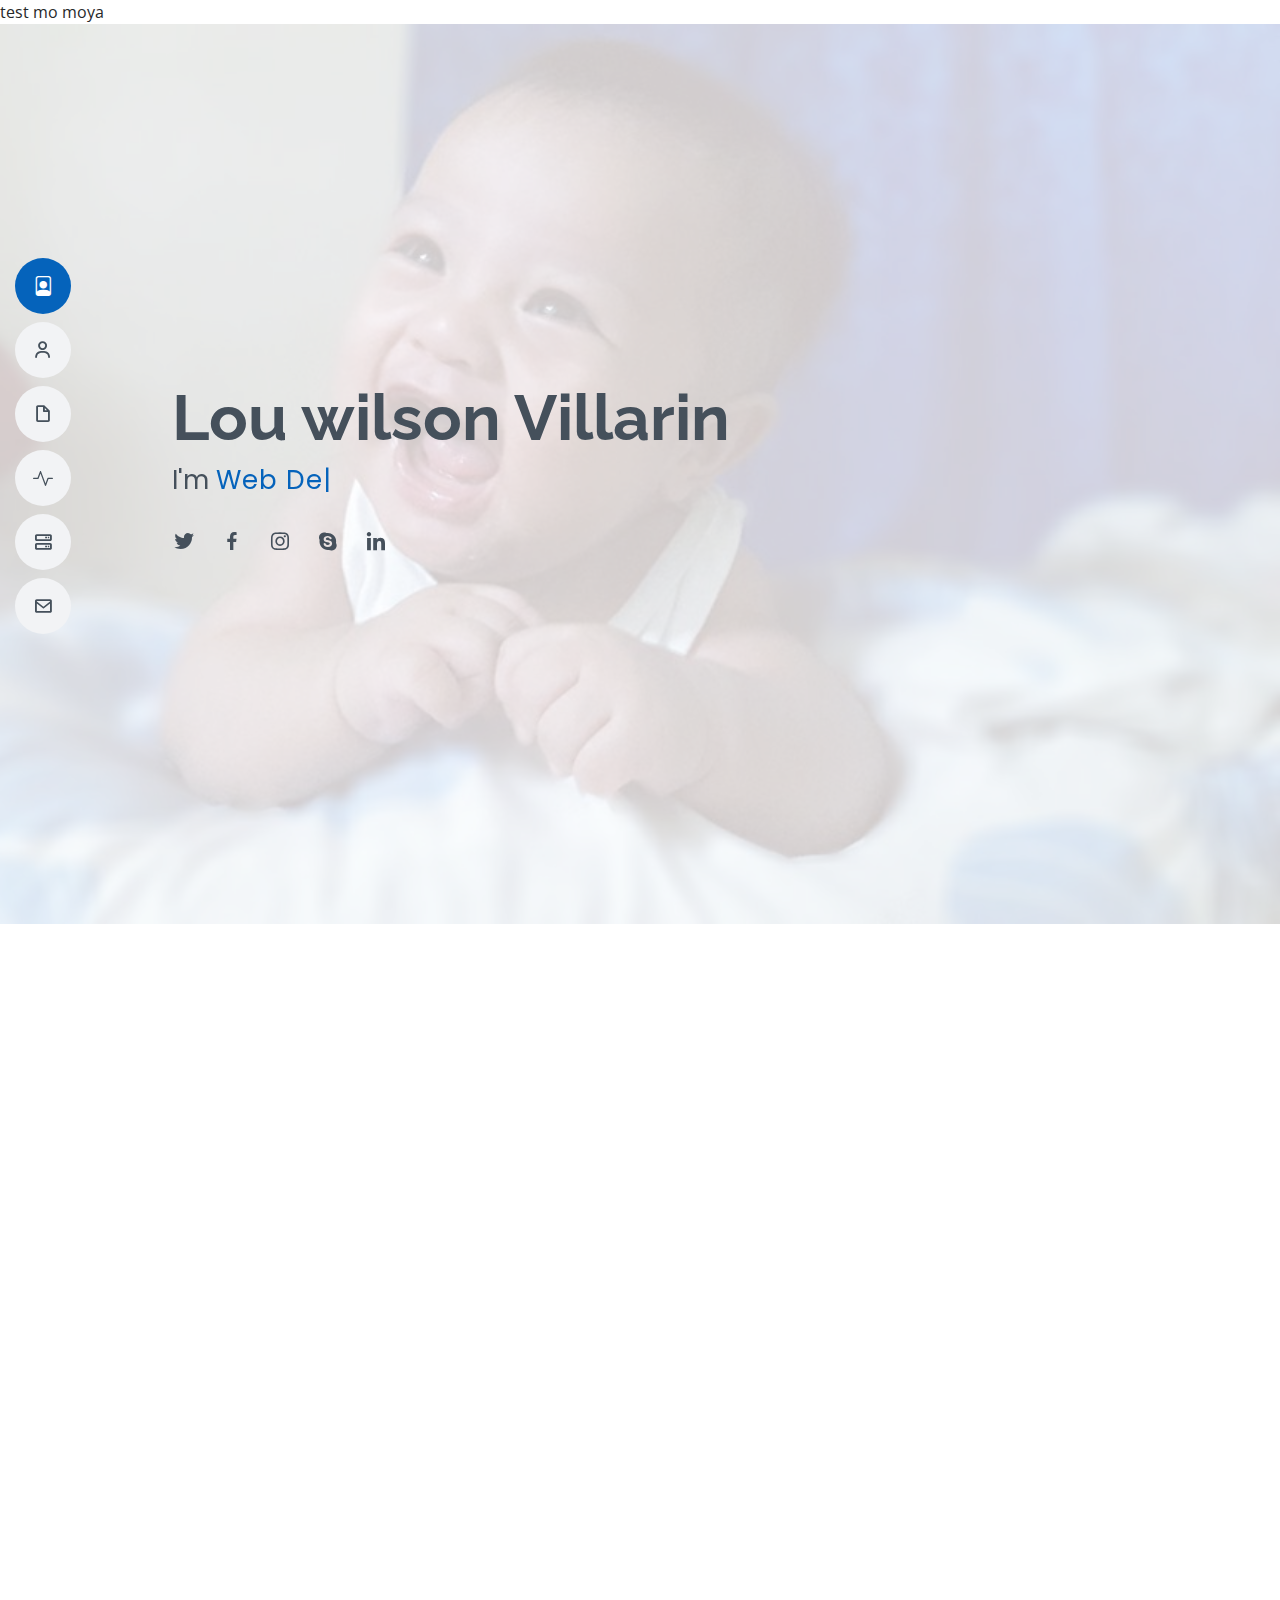
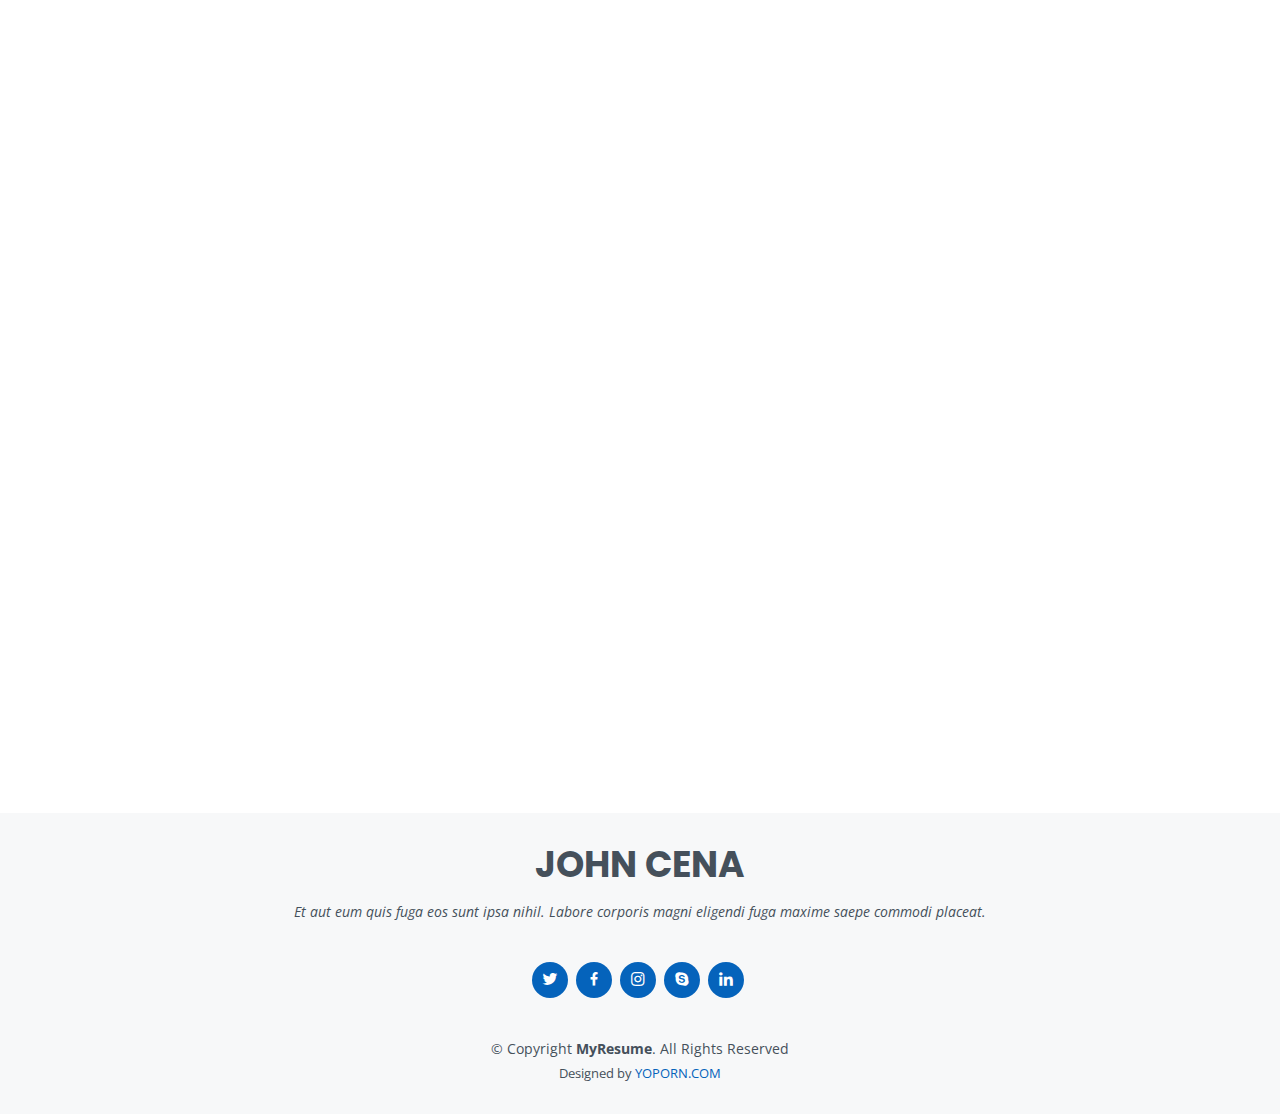
<file: index.html>
<!DOCTYPE html>
<html lang="en">
test mo moya

<head>
  <meta charset="utf-8">
  <meta content="width=device-width, initial-scale=1.0" name="viewport">

  <title>MyResume Bootstrap Template - Index</title>
  <meta content="" name="description">
  <meta content="" name="keywords">

  <!-- Favicons -->
  <link href="assets/img/favicon.png" rel="icon">
  <link href="assets/img/apple-touch-icon.png" rel="apple-touch-icon">

  <!-- Google Fonts -->
  <link
    href="https://fonts.googleapis.com/css?family=Open+Sans:300,300i,400,400i,600,600i,700,700i|Raleway:300,300i,400,400i,500,500i,600,600i,700,700i|Poppins:300,300i,400,400i,500,500i,600,600i,700,700i"
    rel="stylesheet">

  <!-- Vendor CSS Files -->
  <link href="assets/vendor/aos/aos.css" rel="stylesheet">
  <link href="assets/vendor/bootstrap/css/bootstrap.min.css" rel="stylesheet">
  <link href="assets/vendor/bootstrap-icons/bootstrap-icons.css" rel="stylesheet">
  <link href="assets/vendor/boxicons/css/boxicons.min.css" rel="stylesheet">
  <link href="assets/vendor/glightbox/css/glightbox.min.css" rel="stylesheet">
  <link href="assets/vendor/swiper/swiper-bundle.min.css" rel="stylesheet">

  <!-- Template Main CSS File -->
  <link href="assets/css/style.css" rel="stylesheet">

  <!-- =======================================================
  * Template Name: MyResume - v4.8.1
  * Template URL: https://bootstrapmade.com/free-html-bootstrap-template-my-resume/
  * Author: BootstrapMade.com
  * License: https://bootstrapmade.com/license/
  ======================================================== -->
</head>

<body>

  <!-- ======= Mobile nav toggle button ======= -->
  <!-- <button type="button" class="mobile-nav-toggle d-xl-none"><i class="bi bi-list mobile-nav-toggle"></i></button> -->
  <i class="bi bi-list mobile-nav-toggle d-xl-none"></i>
  <!-- ======= Header ======= -->
  <header id="header" class="d-flex flex-column justify-content-center">

    <nav id="navbar" class="navbar nav-menu">
      <ul>
        <li><a href="#hero" class="nav-link scrollto active"><i class="bi bi-file-person"></i> <span>Intro</span></a>
        </li>
        <li><a href="#about" class="nav-link scrollto"><i class="bx bx-user"></i> <span>About</span></a></li>
        <li><a href="#resume" class="nav-link scrollto"><i class="bx bx-file-blank"></i> <span>Resume</span></a></li>
        <li><a href="#portfolio" class="nav-link scrollto"><i class="bi bi-activity"></i> <span>Activity</span></a>
        </li>
        <li><a href="#services" class="nav-link scrollto"><i class="bx bx-server"></i> <span>Services</span></a></li>
        <li><a href="#contact" class="nav-link scrollto"><i class="bx bx-envelope"></i> <span>Contact</span></a></li>
      </ul>
    </nav><!-- .nav-menu -->

  </header><!-- End Header -->

  <!-- ======= Hero Section ======= -->
  <section id="hero" class="d-flex flex-column justify-content-center">
    <div class="container" data-aos="zoom-in" data-aos-delay="100">
      <h1>Lou wilson Villarin</h1>
      <p>I'm <span class="typed" data-typed-items="Web Developer , TAGAPAG-MANA ,EDITOR , KAGAWAD"></span></p>
      <div class="social-links">
        <a href="#" class="twitter"><i class="bx bxl-twitter"></i></a>
        <a href="#" class="facebook"><i class="bx bxl-facebook"></i></a>
        <a href="#" class="instagram"><i class="bx bxl-instagram"></i></a>
        <a href="#" class="google-plus"><i class="bx bxl-skype"></i></a>
        <a href="#" class="linkedin"><i class="bx bxl-linkedin"></i></a>
      </div>
    </div>
  </section><!-- End Hero -->

  <main id="main">

    <!-- ======= About Section ======= -->
    <section id="about" class="about">
      <div class="container" data-aos="fade-up">

        <div class="section-title">
          <h2>About</h2>
          <p>With the help of these frameworks, a front end developer can avoid writing code from scratch. For example,
            logging into a website and adding items to a cart are popular functionalities of a website and you will find
            components for them in the framework.</p>
        </div>

        <div class="row">
          <div class="col-lg-4">
            <img src="1.jpg" class="img-fluid" alt="">
          </div>
          <div class="col-lg-8 pt-4 pt-lg-0 content">
            <h3>front-end &amp; Web Developer.</h3>
            <p class="fst-italic">
              to become a web developer, a numerate degree in a subject such as maths or science will be useful. You
              should also ideally have an aptitude for - or experience of - elements such as: User experience (UX)
            </p>
            <div class="row">
              <div class="col-lg-6">
                <ul>
                  <li><i class="bi bi-chevron-right"></i> <strong>Birthday:</strong> <span>April 8,1995</span></li>
                  <li><i class="bi bi-chevron-right"></i> <strong>Website:</strong> <span>www.wrestlemania.com</span>
                  </li>
                  <li><i class="bi bi-chevron-right"></i> <strong>Phone:</strong> <span>09955949507</span></li>
                  <li><i class="bi bi-chevron-right"></i> <strong>City:</strong> <span>Montalban rizal </span></li>
                </ul>
              </div>
              <div class="col-lg-6">
                <ul>
                  <li><i class="bi bi-chevron-right"></i> <strong>Age:</strong> <span>27</span></li>
                  <li><i class="bi bi-chevron-right"></i> <strong>Degree:</strong> <span>Pedegree</span></li>
                  <li><i class="bi bi-chevron-right"></i> <strong>PhEmailone:</strong> <span>wilson08@gmail.com</span>
                  </li>
                  <li><i class="bi bi-chevron-right"></i> <strong>Freelance:</strong> <span> always Available</span>
                  </li>
                </ul>
              </div>
            </div>
            <p>
              Program development life cycle (PDLC) The process containing the five phases of program development:
              analyzing, designing, coding, debugging and testing, and implementing and maintaining application
              software.

            </p>
          </div>
        </div>

      </div>
    </section><!-- End About Section -->

    <!-- ======= Facts Section ======= -->
    <section id="facts" class="facts">
      <div class="container" data-aos="fade-up">

        <div class="section-title">
          <h2>Facts</h2>
          <p>Many students fail to know how to study coding. They focus on superficial details, they focus on the
            examples alone, and they never practice enough. They would memorize weird stuff, focus on the syntax of a
            programming language, communicate with protocols as facts, and many other mistakes.</p>
        </div>

        <div class="row">

          <div class="col-lg-3 col-md-6">
            <div class="count-box">
              <i class="bi bi-emoji-smile"></i>
              <span data-purecounter-start="0" data-purecounter-end="232" data-purecounter-duration="1"
                class="purecounter"></span>
              <p>Shotmates</p>
            </div>
          </div>

          <div class="col-lg-3 col-md-6 mt-5 mt-md-0">
            <div class="count-box">
              <i class="bi bi-journal-richtext"></i>
              <span data-purecounter-start="0" data-purecounter-end="521" data-purecounter-duration="1"
                class="purecounter"></span>
              <p>Number of Gin`s</p>
            </div>
          </div>

          <div class="col-lg-3 col-md-6 mt-5 mt-lg-0">
            <div class="count-box">
              <i class="bi bi-headset"></i>
              <span data-purecounter-start="0" data-purecounter-end="1463" data-purecounter-duration="1"
                class="purecounter"></span>
              <p>Hours Of drinking</p>
            </div>
          </div>

          <div class="col-lg-3 col-md-6 mt-5 mt-lg-0">
            <div class="count-box">
              <i class="bi bi-award"></i>
              <span data-purecounter-start="0" data-purecounter-end="25" data-purecounter-duration="1"
                class="purecounter"></span>
              <p>Suka awards</p>
            </div>
          </div>

        </div>

      </div>
    </section><!-- End Facts Section -->

    <!-- ======= Skills Section ======= -->
    <section id="skills" class="skills section-bg">
      <div class="container" data-aos="fade-up">

        <div class="section-title">
          <h2>Skills</h2>
          <p>Technology has become the backbone of our everyday lives, and programmers are needed to keep moving that
            technology forward. The options are endless: an aspiring programmer can bring the next life-changing
            smartphone app to life, create new worlds in gaming, or craft the way millions of people across the globe
            interact and communicate online. These are just a few of the ways programmers impact the world around them,
            but all programmers have certain things in common — the in-demand hard and soft skills that propel their
            career success.

          <div class="row skills-content">

            <div class="col-lg-6">

              <div class="progress">
                <span class="skill">HTML <i class="val">80%</i></span>
                <div class="progress-bar-wrap">
                  <div class="progress-bar" role="progressbar" aria-valuenow="100" aria-valuemin="0" aria-valuemax="80">
                  </div>
                </div>
              </div>

              <div class="progress">
                <span class="skill">CSS <i class="val">100%</i></span>
                <div class="progress-bar-wrap">
                  <div class="progress-bar" role="progressbar" aria-valuenow="100" aria-valuemin="0"
                    aria-valuemax="100">
                  </div>
                </div>
              </div>

              <div class="progress">
                <span class="skill">JavaScript <i class="val">50%</i></span>
                <div class="progress-bar-wrap">
                  <div class="progress-bar" role="progressbar" aria-valuenow="50" aria-valuemin="0" aria-valuemax="100">
                  </div>
                </div>
              </div>

            </div>

            <div class="col-lg-6">

              <div class="progress">
                <span class="skill">PHP <i class="val">0%</i></span>
                <div class="progress-bar-wrap">
                  <div class="progress-bar" role="progressbar" aria-valuenow="0" aria-valuemin="0" aria-valuemax="100">
                  </div>
                </div>
              </div>

              <div class="progress">
                <span class="skill">WordPress/CMS <i class="val">20%</i></span>
                <div class="progress-bar-wrap">
                  <div class="progress-bar" role="progressbar" aria-valuenow="20" aria-valuemin="0" aria-valuemax="100">
                  </div>
                </div>
              </div>

              <div class="progress">
                <span class="skill">Photoshop <i class="val">85%</i></span>
                <div class="progress-bar-wrap">
                  <div class="progress-bar" role="progressbar" aria-valuenow="85" aria-valuemin="0" aria-valuemax="100">
                  </div>
                </div>
              </div>

            </div>

          </div>

        </div>
    </section><!-- End Skills Section -->

    <!-- ======= Resume Section ======= -->
    <section id="resume" class="resume">
      <div class="container" data-aos="fade-up">

        <div class="section-title">
          <h2>Resume</h2>
          <p>Front-end developers are web developers who focus their efforts on the outward-facing parts of a product.
          </p>
        </div>

        <div class="row">
          <div class="col-lg-6">
            <h3 class="resume-title">Sumary</h3>
            <div class="resume-item pb-0">
              <h4>Lebron James</h4>
              <p><em>LeBron Raymone James Sr. is an American professional basketball player for the Los Angeles Lakers
                  of the National Basketball Association. Nicknamed "King James", he is widely considered one of the
                  greatest players of all time and is often compared to Michael Jordan in debates over the greatest
                  basketball player ever</em></p>
              <ul>
                <li>Brentwood, Los Angeles, California</li>
                <li>(69) 619-911</li>
                <li>NBALIVE.com</li>
              </ul>
            </div>

            <h3 class="resume-title">Education</h3>
            <div class="resume-item">
              <h4>TIKTOK &amp; Graphic Design</h4>
              <h5>2022 - Present</h5>
              <p><em>Brentwood, Los Angeles, California</em></p>
              <p>He reportedly paid $2.1 million for a Bath Township property just northwest of Akron and built a
                30,000-square-foot mansion on the land in subsequent years, spending millions to make the house a home
              </p>
            </div>
            <div class="resume-item">
              <h4>Frontend &amp; Graphic Design</h4>
              <h5>2000 - 2094</h5>
              <p><em>St. Joseph's College of Quezon City</em></p>
              <p>St Joseph's College of Quezon City is a Catholic private school administered by the Franciscan Sisters
                of the Immaculate Conception.
              </p>
            </div>
          </div>
          <div class="col-lg-6">
            <h3 class="resume-title">Professional Experience</h3>
            <div class="resume-item">
              <h4>Senior graphic design specialist</h4>
              <h5>2019 - Present</h5>
              <p><em>Saudi arabia </em></p>
              <ol>
                <li>Lead in the design, development, and implementation of the graphic, layout, and production
                  communication materials</li>
                <li>Delegate tasks to the 7 members of the design team and provide counsel on all aspects of the
                  project. </li>
                <li>Supervise the assessment of all graphic materials in order to ensure quality and accuracy of the
                  design</li>
                <li>Oversee the efficient use of production project budgets ranging from $2,000 - $25,000</li>
              </ol>
            </div>
            <div class="resume-item">
              <h4>Graphic design specialist</h4>
              <h5>1945 - 1965</h5>
              <p><em>Stepping Stone wawa sanrafael WSM</em></p>
              <ol><br>
                <li>Developed numerous marketing programs (logos, brochures,infographics, presentations, and
                  advertisements).</li>
                <br>
                <li>Managed up to 5000 projects or tasks at a given time while under pressure</li>
                <br>
                <li>Recommended and consulted with clients on the most </li>
                <br>

                <li>Created 0+ design presentations and proposals a month for clients and account managers</li>
              </ol>
            </div>
          </div>
        </div>

      </div>
    </section><!-- End Resume Section -->

    <!-- ======= Portfolio Section ======= -->
    <section id="portfolio" class="portfolio section-bg">
      <div class="container" data-aos="fade-up">

        <div class="section-title">
          <h2>ACTORS/ACTRESS</h2>
          <p>What is portfolio for front end developer?
            A front-end developer portfolio is a collection of projects that showcase your skills as a web developer. It
            can include anything from simple websites to complex web applications. Your portfolio should be designed to
            show off your skills and highlight your best work.</p>
        </div>

        <div class="row">
          <div class="col-lg-12 d-flex justify-content-center" data-aos="fade-down" data-aos-delay="10">
            <ul id="portfolio-flters">
              <li data-filter="*" class="filter-active">All</li>
              <li data-filter=".filter-app">PAYOLA</li>
              <li data-filter=".filter-card">Saints</li>
              <li data-filter=".filter-web">GodMode</li>
            </ul>
          </div>
        </div>

        <div class="row portfolio-container" data-aos="fade-down" data-aos-delay="100">

          <div class="col-lg-4 col-md-6 portfolio-item filter-app">
            <div class="portfolio-wrap">
              <img src="assets/img/portfolio/wally.jpg" class="img-fluid" alt="">
              <div class="portfolio-info">
                <h4>BOLD 1</h4>
                <p>GMA</p>
                <div class="portfolio-links">
                  <a href="#" data-gallery="portfolioGallery" class="portfolio-lightbox" title="App 1"><i
                      class="bx bx-plus"></i></a>
                  <a href="portfolio-details.html" class="portfolio-details-lightbox" data-glightbox="type: external"
                    title="Portfolio Details"><i class="bx bx-link"></i></a>
                </div>
              </div>
            </div>
          </div>

          <div class="col-lg-4 col-md-6 portfolio-item filter-web">
            <div class="portfolio-wrap">
              <img src="assets/img/portfolio/chr.jpg" class="img-fluid" alt="">
              <div class="portfolio-info">
                <h4>round2</h4>
                <p>jonel</p>
                <div class="portfolio-links">
                  <a href="assets/img/portfolio/portfolio-2.jpg" data-gallery="portfolioGallery"
                    class="portfolio-lightbox" title="Web 3"><i class="bx bx-plus"></i></a>
                  <a href="portfolio-details.html" class="portfolio-details-lightbox" data-glightbox="type: external"
                    title="Portfolio Details"><i class="bx bx-link"></i></a>
                </div>
              </div>
            </div>
          </div>

          <div class="col-lg-4 col-md-6 portfolio-item filter-app">
            <div class="portfolio-wrap">
              <img src="assets/img/portfolio/2jong.jpg" class="img-fluid" alt="">
              <div class="portfolio-info">
                <h4>round 1</h4>
                <p>2jong</p>
                <div class="portfolio-links">
                  <a href="assets/img/portfolio/portfolio-3.jpg" data-gallery="portfolioGallery"
                    class="portfolio-lightbox" title="App 2"><i class="bx bx-plus"></i></a>
                  <a href="portfolio-details.html" class="portfolio-details-lightbox" data-glightbox="type: external"
                    title="Portfolio Details"><i class="bx bx-link"></i></a>
                </div>
              </div>
            </div>
          </div>

          <div class="col-lg-4 col-md-6 portfolio-item filter-card">
            <div class="portfolio-wrap">
              <img src="assets/img/portfolio/rosa.jpg" class="img-fluid" alt="">
              <div class="portfolio-info">
                <h4>round 2</h4>
                <p>amen</p>
                <div class="portfolio-links">
                  <a href="assets/img/portfolio/portfolio-4.jpg" data-gallery="portfolioGallery"
                    class="portfolio-lightbox" title="Card 2"><i class="bx bx-plus"></i></a>
                  <a href="portfolio-details.html" class="portfolio-details-lightbox" data-glightbox="type: external"
                    title="Portfolio Details"><i class="bx bx-link"></i></a>
                </div>
              </div>
            </div>
          </div>

          <div class="col-lg-4 col-md-6 portfolio-item filter-web">
            <div class="portfolio-wrap">
              <img src="larry.jpg" class="img-fluid" alt="">
              <div class="portfolio-info">
                <h4>bilog</h4>
                <p>Weeb</p>
                <div class="portfolio-links">
                  <a href="assets/img/portfolio/portfolio-5.jpg" data-gallery="portfolioGallery"
                    class="portfolio-lightbox" title="Web 2"><i class="bx bx-plus"></i></a>
                  <a href="portfolio-details.html" class="portfolio-details-lightbox" data-glightbox="type: external"
                    title="Portfolio Details"><i class="bx bx-link"></i></a>
                </div>
              </div>
            </div>
          </div>

          <div class="col-lg-4 col-md-6 portfolio-item filter-app">
            <div class="portfolio-wrap">
              <img src="katrina.jpg" class="img-fluid" alt="">
              <div class="portfolio-info">
                <h4>bold 2</h4>
                <p>App</p>
                <div class="portfolio-links">
                  <a href="#" data-gallery="portfolioGallery" class="portfolio-lightbox" title="App 3"><i
                      class="bx bx-plus"></i></a>
                  <a href="portfolio-details.html" class="portfolio-details-lightbox" data-glightbox="type: external"
                    title="Portfolio Details"><i class="bx bx-link"></i></a>
                </div>
              </div>
            </div>
          </div>

          <div class="col-lg-4 col-md-6 portfolio-item filter-card">
            <div class="portfolio-wrap">
              <img src="assets/img/portfolio/amen1.jpg" class="img-fluid" alt="">
              <div class="portfolio-info">
                <h4>all haile</h4>
                <p>Card</p>
                <div class="portfolio-links">
                  <a href="assets/img/portfolio/portfolio-7.jpg" data-gallery="portfolioGallery"
                    class="portfolio-lightbox" title="Card 1"><i class="bx bx-plus"></i></a>
                  <a href="portfolio-details.html" class="portfolio-details-lightbox" data-glightbox="type: external"
                    title="Portfolio Details"><i class="bx bx-link"></i></a>
                </div>
              </div>
            </div>
          </div>

          <div class="col-lg-4 col-md-6 portfolio-item filter-card">
            <div class="portfolio-wrap">
              <img src="assets/img/portfolio/1up.jpg" class="img-fluid" alt="">
              <div class="portfolio-info">
                <h4>Bold 3</h4>
                <p>trap-Card</p>
                <div class="portfolio-links">
                  <a href="assets/img/portfolio/portfolio-8.jpg" data-gallery="portfolioGallery"
                    class="portfolio-lightbox" title="Card 3"><i class="bx bx-plus"></i></a>
                  <a href="portfolio-details.html" class="portfolio-details-lightbox" data-glightbox="type: external"
                    title="Portfolio Details"><i class="bx bx-link"></i></a>
                </div>
              </div>
            </div>
          </div>

          <div class="col-lg-4 col-md-6 portfolio-item filter-web">
            <div class="portfolio-wrap">
              <img src="assets/img/portfolio/mmda.jpg" class="img-fluid" alt="">
              <div class="portfolio-info">
                <h4>round 3</h4>
                <p>the man who cant be move</p>
                <div class="portfolio-links">
                  <a href="assets/img/portfolio/portfolio-9.jpg" data-gallery="portfolioGallery"
                    class="portfolio-lightbox" title="Web 3"><i class="bx bx-plus"></i></a>
                  <a href="portfolio-details.html" class="portfolio-details-lightbox" data-glightbox="type: external"
                    title="Portfolio Details"><i class="bx bx-link"></i></a>
                </div>
              </div>
            </div>
          </div>

        </div>

      </div>
    </section><!-- End Portfolio Section -->

    <!-- ======= Services Section ======= -->
    <section id="services" class="services">
      <div class="container" data-aos="fade-up">

        <div class="section-title">
          <h2>Services</h2>
          <p>the frontend service is the service responsible for displaying the right content on the different target
            devices and systems (Smartphone, Desktop-Browser, Display at the Point-of-Sales, Wearable like Smartwatch,
            …) quickly and optimally for the respective display</p>
        </div>

        <div class="row">

          <div class="col-lg-4 col-md-6 d-flex align-items-stretch" data-aos="zoom-in" data-aos-delay="100">
            <div class="icon-box iconbox-blue">
              <div class="icon">
                <svg width="100" height="100" viewBox="0 0 600 600" xmlns="http://www.w3.org/2000/svg">
                  <path stroke="none" stroke-width="0" fill="#f5f5f5"
                    d="M300,521.0016835830174C376.1290562159157,517.8887921683347,466.0731472004068,529.7835943286574,510.70327084640275,468.03025145048787C554.3714126377745,407.6079735673963,508.03601936045806,328.9844924480964,491.2728898941984,256.3432110539036C474.5976632858925,184.082847569629,479.9380746630129,96.60480741107993,416.23090153303,58.64404602377083C348.86323505073057,18.502131276798302,261.93793281208167,40.57373210992963,193.5410806939664,78.93577620505333C130.42746243093433,114.334589627462,98.30271207620316,179.96522072025542,76.75703585869454,249.04625023123273C51.97151888228291,328.5150500222984,13.704378332031375,421.85034740162234,66.52175969318436,486.19268352777647C119.04800174914682,550.1803526380478,217.28368757567262,524.383925680826,300,521.0016835830174">
                  </path>
                </svg>
                <i class="bi bi-battery-charging"></i>
              </div>
              <h4><a href="">Charging Station</a></h4>
              <p>Pugot charger </p>
            </div>
          </div>

          <div class="col-lg-4 col-md-6 d-flex align-items-stretch mt-4 mt-md-0" data-aos="zoom-in"
            data-aos-delay="200">
            <div class="icon-box iconbox-orange ">
              <div class="icon">
                <svg width="100" height="100" viewBox="0 0 600 600" xmlns="http://www.w3.org/2000/svg">
                  <path stroke="none" stroke-width="0" fill="#f5f5f5"
                    d="M300,582.0697525312426C382.5290701553225,586.8405444964366,449.9789794690241,525.3245884688669,502.5850820975895,461.55621195738473C556.606425686781,396.0723002908107,615.8543463187945,314.28637112970534,586.6730223649479,234.56875336149918C558.9533121215079,158.8439757836574,454.9685369536778,164.00468322053177,381.49747125262974,130.76875717737553C312.15926192815925,99.40240125094834,248.97055460311594,18.661163978235184,179.8680185752513,50.54337015887873C110.5421016452524,82.52863877960104,119.82277516462835,180.83849132639028,109.12597500060166,256.43424936330496C100.08760227029461,320.3096726198365,92.17705696193138,384.0621239912766,124.79988738764834,439.7174275375508C164.83382741302287,508.01625554203684,220.96474134820875,577.5009287672846,300,582.0697525312426">
                  </path>
                </svg>
                <i class="bi bi-airplane-engines"></i>
              </div>
              <h4><a href="">Airplane flights</a></h4>
              <p>history book</p>
            </div>
          </div>

          <div class="col-lg-4 col-md-6 d-flex align-items-stretch mt-4 mt-lg-0" data-aos="zoom-in"
            data-aos-delay="300">
            <div class="icon-box iconbox-pink">
              <div class="icon">
                <svg width="100" height="100" viewBox="0 0 600 600" xmlns="http://www.w3.org/2000/svg">
                  <path stroke="none" stroke-width="0" fill="#f5f5f5"
                    d="M300,541.5067337569781C382.14930387511276,545.0595476570109,479.8736841581634,548.3450877840088,526.4010558755058,480.5488172755941C571.5218469581645,414.80211281144784,517.5187510058486,332.0715597781072,496.52539010469104,255.14436215662573C477.37192572678356,184.95920475031193,473.57363656557914,105.61284051026155,413.0603344069578,65.22779650032875C343.27470386102294,18.654635553484475,251.2091493199835,5.337323636656869,175.0934190732945,40.62881213300186C97.87086631185822,76.43348514350839,51.98124368387456,156.15599469081315,36.44837278890362,239.84606092416172C21.716077023791087,319.22268207091537,43.775223500013084,401.1760424656574,96.891909868211,461.97329694683043C147.22146801428983,519.5804099606455,223.5754009179313,538.201503339737,300,541.5067337569781">
                  </path>
                </svg>
                <i class="bi bi-android2"></i>
              </div>
              <h4><a href="">ANDROID SHOP</a></h4>
              <p>Excepteur sint</p>
            </div>
          </div>

          <div class="col-lg-4 col-md-6 d-flex align-items-stretch mt-4" data-aos="zoom-in" data-aos-delay="100">
            <div class="icon-box iconbox-yellow">
              <div class="icon">
                <svg width="100" height="100" viewBox="0 0 600 600" xmlns="http://www.w3.org/2000/svg">
                  <path stroke="none" stroke-width="0" fill="#f5f5f5"
                    d="M300,503.46388370962813C374.79870501325706,506.71871716319447,464.8034551963731,527.1746412648533,510.4981551193396,467.86667711651364C555.9287308511215,408.9015244558933,512.6030010748507,327.5744911775523,490.211057578863,256.5855673507754C471.097692560561,195.9906835881958,447.69079081568157,138.11976852964426,395.19560036434837,102.3242989838813C329.3053358748298,57.3949838291264,248.02791733380457,8.279543830951368,175.87071277845988,42.242879143198664C103.41431057327972,76.34704239035025,93.79494320519305,170.9812938413882,81.28167332365135,250.07896920659033C70.17666984294237,320.27484674793965,64.84698225790005,396.69656628748305,111.28512138212992,450.4950937839243C156.20124167950087,502.5303643271138,231.32542653798444,500.4755392045468,300,503.46388370962813">
                  </path>
                </svg>
                <i class="bi bi-badge-8k"></i>
              </div>
              <h4><a href="">8K NI CAYETANO</a></h4>
              <p>At vero eos et accusamus et i</p>
            </div>
          </div>

          <div class="col-lg-4 col-md-6 d-flex align-items-stretch mt-4" data-aos="zoom-in" data-aos-delay="200">
            <div class="icon-box iconbox-red">
              <div class="icon">
                <svg width="100" height="100" viewBox="0 0 600 600" xmlns="http://www.w3.org/2000/svg">
                  <path stroke="none" stroke-width="0" fill="#f5f5f5"
                    d="M300,532.3542879108572C369.38199826031484,532.3153073249985,429.10787420159085,491.63046689027357,474.5244479745417,439.17860296908856C522.8885846962883,383.3225815378663,569.1668002868075,314.3205725914397,550.7432151929288,242.7694973846089C532.6665558377875,172.5657663291529,456.2379748765914,142.6223662098291,390.3689995646985,112.34683881706744C326.66090330228417,83.06452184765237,258.84405631176094,53.51806209861945,193.32584062364296,78.48882559362697C121.61183558270385,105.82097193414197,62.805066853699245,167.19869350419734,48.57481801355237,242.6138429142374C34.843463184063346,315.3850353017275,76.69343916112496,383.4422959591041,125.22947124332185,439.3748458443577C170.7312796277747,491.8107796887764,230.57421082200815,532.3932930995766,300,532.3542879108572">
                  </path>
                </svg>
                <i class="bi bi-ev-station-fill"></i>
              </div>
              <h4><a href="">GAS STATION</a></h4>
              <p>Quis consequatur saepe </p>
            </div>
          </div>

          <div class="col-lg-4 col-md-6 d-flex align-items-stretch mt-4" data-aos="zoom-in" data-aos-delay="300">
            <div class="icon-box iconbox-teal">
              <div class="icon">
                <svg width="100" height="100" viewBox="0 0 600 600" xmlns="http://www.w3.org/2000/svg">
                  <path stroke="none" stroke-width="0" fill="#f5f5f5"
                    d="M300,566.797414625762C385.7384707136149,576.1784315230908,478.7894351017131,552.8928747891023,531.9192734346935,484.94944893311C584.6109503024035,417.5663521118492,582.489472248146,322.67544863468447,553.9536738515405,242.03673114598146C529.1557734026468,171.96086150256528,465.24506316201064,127.66468636344209,395.9583748389544,100.7403814666027C334.2173773831606,76.7482773500951,269.4350130405921,84.62216499799875,207.1952322260088,107.2889140133804C132.92018162631612,134.33871894543012,41.79353780512637,160.00259165414826,22.644507872594943,236.69541883565114C3.319112789854554,314.0945973066697,72.72355303640163,379.243833228382,124.04198916343866,440.3218312028393C172.9286146004772,498.5055451809895,224.45579914871206,558.5317968840102,300,566.797414625762">
                  </path>
                </svg>
                <i class="bi bi-youtube"></i>
              </div>
              <h4><a href="">HIGH LIGHTS</a></h4>
              <p>Modi nostrum vel laborum. Porro fugit error</p>
            </div>
          </div>

        </div>

      </div>
    </section><!-- End Services Section -->

    <!-- ======= Testimonials Section ======= -->
    <section id="testimonials" class="testimonials section-bg">
      <div class="container" data-aos="zoom-in-up">

        <div class="section-title">
          <h2>Testimonials</h2>
        </div>

        <div class="testimonials-slider swiper" data-aos="zoom-in-up" data-aos-delay="100">
          <div class="swiper-wrapper">

            <div class="swiper-slide">
              <div class="testimonial-item">
                <img src="assets/img/testimonials/soup.jpg" class="testimonial-img" alt="">
                <h3>BULALORD</h3>
                <h4>Ceo &amp; Founder</h4>
                <p>
                  <i class="bx bx-fade-up bxs-up-arrow-circle bx-md"></i>
                  the man with a thousand soup`s
                  <i class="bx bxs-like bx-fade-right"></i>
                </p>
              </div>
            </div><!-- End testimonial item -->

            <div class="swiper-slide">
              <div class="testimonial-item">
                <img src="assets/img/testimonials/yoda.jpg" class="testimonial-img" alt="">
                <h3>Jimboy</h3>
                <h4>Designer</h4>
                <p>
                  <i class="bx bxs-like bx-fade-right"></i>
                  Export tempor illum tamen malis malis eram quae irure esse labore quem cillum quid cillum eram malis
                  quorum velit fore eram velit sunt aliqua noster fugiat irure amet legam anim culpa.
                  <i class="bx bxs-like bx-fade-left"></i>
                </p>
              </div>
            </div><!-- End testimonial item -->

            <div class="swiper-slide">
              <div class="testimonial-item">
                <img src="assets/img/testimonials/elon.jpg" class="testimonial-img" alt="">
                <h3>elon musk</h3>
                <h4>Store Owner</h4>
                <p>
                  <i class='bx bxs-like bx-fade-right'></i>
                  Enim nisi quem export duis labore cillum quae magna enim sint quorum nulla quem veniam duis minim
                  tempor labore quem eram duis noster aute amet eram fore quis sint minim.
                  <i class='bx bxs-like bx-fade-left'></i>
                </p>
              </div>
            </div><!-- End testimonial item -->

            <div class="swiper-slide">
              <div class="testimonial-item">
                <img src="assets/img/testimonials/charles.jpg" class="testimonial-img" alt="">
                <h3>charles III</h3>
                <h4>Freelancer</h4>
                <p>
                  <i class="bx bxs-like bx-fade-right"></i>
                  Fugiat enim eram quae cillum dolore dolor amet nulla culpa multos export minim fugiat minim velit
                  minim dolor enim duis veniam ipsum anim magna sunt elit fore quem dolore labore illum veniam.
                  <i class="bx bxs-error bx-flashing bx-md"></i>
                </p>
              </div>
            </div><!-- End testimonial item -->

            <div class="swiper-slide">
              <div class="testimonial-item">
                <img src="assets/img/testimonials/joy.jpg" class="testimonial-img" alt="">
                <h3>Joy Boy</h3>
                <h4>Entrepreneur</h4>
                <p>
                  <i class='bx bxs-like bx-spin'></i>
                  Quis quorum aliqua sint quem legam fore sunt eram irure aliqua veniam tempor noster veniam enim culpa
                  labore duis sunt culpa nulla illum cillum fugiat legam esse veniam culpa fore nisi cillum quid.
                  <i class='bx bxs-like bx-spin'></i>
                </p>
              </div>
            </div><!-- End testimonial item -->

          </div>
          <div class="swiper-pagination"></div>
        </div>

      </div>
    </section><!-- End Testimonials Section -->

    <!-- ======= Contact Section ======= -->
    <section id="contact" class="contact">
      <div class="container" data-aos="fade-up">

        <div class="section-title">
          <h2>Contact</h2>
        </div>

        <div class="row mt-1">

          <div class="col-lg-4">
            <div class="info">
              <div class="address">
                <i class="bi bi-geo-alt"></i>
                <h4>Location:</h4>
                <p>sitio mascap</p>
              </div>

              <div class="email">
                <i class="bi bi-envelope"></i>
                <h4>Email:</h4>
                <p>gmail sample</p>
              </div>

              <div class="phone">
                <i class="bi bi-phone"></i>
                <h4>Call:</h4>
                <p>+09696985698</p>
              </div>

            </div>

          </div>

          <div class="col-lg-8 mt-5 mt-lg-0">

            <form action="forms/contact.php" method="post" role="form" class="php-email-form">
              <div class="row">
                <div class="col-md-6 form-group">
                  <input type="text" name="name" class="form-control" id="name" placeholder="Allias" required>
                </div>
                <div class="col-md-6 form-group mt-3 mt-md-0">
                  <input type="email" class="form-control" name="email" id="email" placeholder="gmail" required>
                </div>
              </div>
              <div class="form-group mt-3">
                <input type="text" class="form-control" name="subject" id="subject" placeholder="server" required>
              </div>
              <div class="form-group mt-3">
                <textarea class="form-control" name="message" rows="5" placeholder="REQUEST" required></textarea>
              </div>
              <div class="my-3">
                <div class="loading">KALMA BOY !</div>
                <div class="error-message"></div>
                <div class="sent-message">Thank you for updating your details !</div>
              </div>
              <div class="text-center"><button type="submit">SUBMIT</button></div>
            </form>

          </div>

        </div>

      </div>
    </section><!-- End Contact Section -->

  </main><!-- End #main -->

  <!-- ======= Footer ======= -->
  <footer id="footer">
    <div class="container">
      <h3>JOHN CENA</h3>
      <p>Et aut eum quis fuga eos sunt ipsa nihil. Labore corporis magni eligendi fuga maxime saepe commodi placeat.</p>
      <div class="social-links">
        <a href="#" class="twitter"><i class="bx bxl-twitter"></i></a>
        <a href="#" class="facebook"><i class="bx bxl-facebook"></i></a>
        <a href="#" class="instagram"><i class="bx bxl-instagram"></i></a>
        <a href="#" class="google-plus"><i class="bx bxl-skype"></i></a>
        <a href="#" class="linkedin"><i class="bx bxl-linkedin"></i></a>
      </div>
      <div class="copyright">
        &copy; Copyright <strong><span>MyResume</span></strong>. All Rights Reserved
      </div>
      <div class="credits">
        <!-- All the links in the footer should remain intact. -->
        <!-- You can delete the links only if you purchased the pro version. -->
        <!-- Licensing information: [license-url] -->
        <!-- Purchase the pro version with working PHP/AJAX contact form: https://bootstrapmade.com/free-html-bootstrap-template-my-resume/ -->
        Designed by <a href="HTTPS:youporn.com">YOPORN.COM</a>
      </div>
    </div>
  </footer><!-- End Footer -->

  <div id="preloader"></div>
  <a href="#" class="back-to-top d-flex align-items-center justify-content-center"><i
      class="bi bi-arrow-up-short"></i></a>

  <!-- Vendor JS Files -->
  <script src="assets/vendor/purecounter/purecounter_vanilla.js"></script>
  <script src="assets/vendor/aos/aos.js"></script>
  <script src="assets/vendor/bootstrap/js/bootstrap.bundle.min.js"></script>
  <script src="assets/vendor/glightbox/js/glightbox.min.js"></script>
  <script src="assets/vendor/isotope-layout/isotope.pkgd.min.js"></script>
  <script src="assets/vendor/swiper/swiper-bundle.min.js"></script>
  <script src="assets/vendor/typed.js/typed.min.js"></script>
  <script src="assets/vendor/waypoints/noframework.waypoints.js"></script>
  <script src="assets/vendor/php-email-form/validate.js"></script>

  <!-- Template Main JS File -->
  <script src="assets/js/main.js"></script>

</body>

</html>
</file>
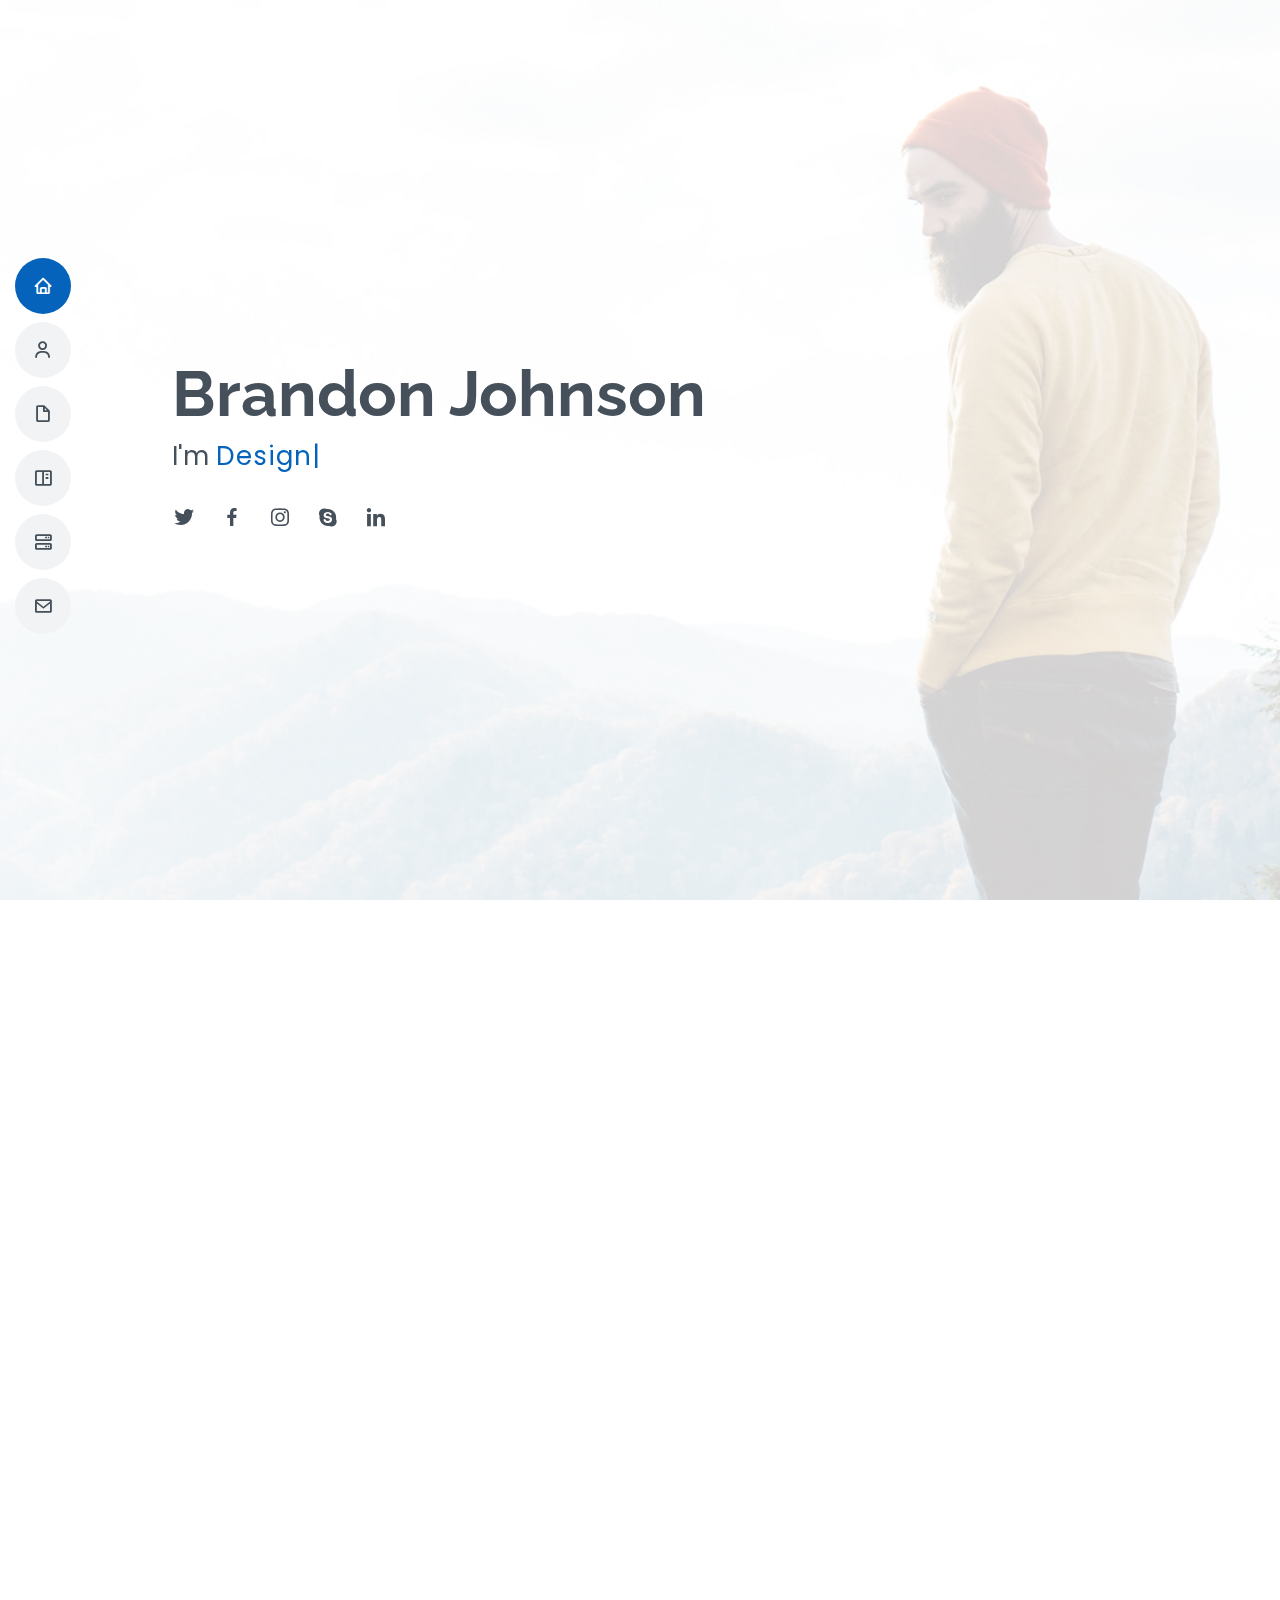
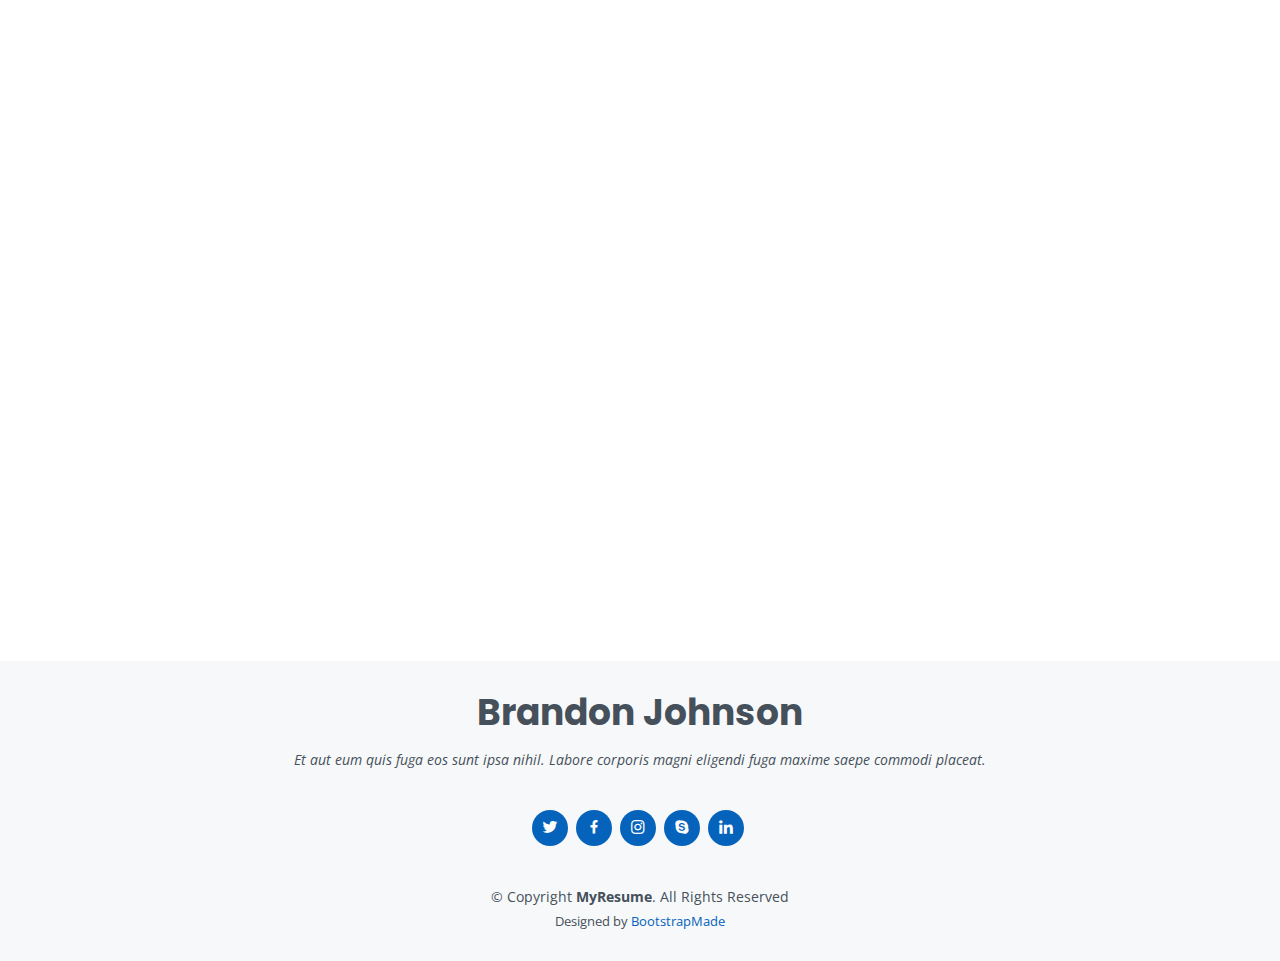
<file: wilson/index.html>
<!DOCTYPE html>
<html lang="en">

<head>
  <meta charset="utf-8">
  <meta content="width=device-width, initial-scale=1.0" name="viewport">

  <title>MyResume Bootstrap Template - Index</title>
  <meta content="" name="description">
  <meta content="" name="keywords">

  <!-- Favicons -->
  <link href="assets/img/favicon.png" rel="icon">
  <link href="assets/img/apple-touch-icon.png" rel="apple-touch-icon">

  <!-- Google Fonts -->
  <link href="https://fonts.googleapis.com/css?family=Open+Sans:300,300i,400,400i,600,600i,700,700i|Raleway:300,300i,400,400i,500,500i,600,600i,700,700i|Poppins:300,300i,400,400i,500,500i,600,600i,700,700i" rel="stylesheet">

  <!-- Vendor CSS Files -->
  <link href="assets/vendor/aos/aos.css" rel="stylesheet">
  <link href="assets/vendor/bootstrap/css/bootstrap.min.css" rel="stylesheet">
  <link href="assets/vendor/bootstrap-icons/bootstrap-icons.css" rel="stylesheet">
  <link href="assets/vendor/boxicons/css/boxicons.min.css" rel="stylesheet">
  <link href="assets/vendor/glightbox/css/glightbox.min.css" rel="stylesheet">
  <link href="assets/vendor/swiper/swiper-bundle.min.css" rel="stylesheet">

  <!-- Template Main CSS File -->
  <link href="assets/css/style.css" rel="stylesheet">

  <!-- =======================================================
  * Template Name: MyResume - v4.8.1
  * Template URL: https://bootstrapmade.com/free-html-bootstrap-template-my-resume/
  * Author: BootstrapMade.com
  * License: https://bootstrapmade.com/license/
  ======================================================== -->
</head>

<body>

  <!-- ======= Mobile nav toggle button ======= -->
  <!-- <button type="button" class="mobile-nav-toggle d-xl-none"><i class="bi bi-list mobile-nav-toggle"></i></button> -->
  <i class="bi bi-list mobile-nav-toggle d-xl-none"></i>
  <!-- ======= Header ======= -->
  <header id="header" class="d-flex flex-column justify-content-center">

    <nav id="navbar" class="navbar nav-menu">
      <ul>
        <li><a href="#hero" class="nav-link scrollto active"><i class="bx bx-home"></i> <span>Home</span></a></li>
        <li><a href="#about" class="nav-link scrollto"><i class="bx bx-user"></i> <span>About</span></a></li>
        <li><a href="#resume" class="nav-link scrollto"><i class="bx bx-file-blank"></i> <span>Resume</span></a></li>
        <li><a href="#portfolio" class="nav-link scrollto"><i class="bx bx-book-content"></i> <span>Portfolio</span></a></li>
        <li><a href="#services" class="nav-link scrollto"><i class="bx bx-server"></i> <span>Services</span></a></li>
        <li><a href="#contact" class="nav-link scrollto"><i class="bx bx-envelope"></i> <span>Contact</span></a></li>
      </ul>
    </nav><!-- .nav-menu -->

  </header><!-- End Header -->

  <!-- ======= Hero Section ======= -->
  <section id="hero" class="d-flex flex-column justify-content-center">
    <div class="container" data-aos="zoom-in" data-aos-delay="100">
      <h1>Brandon Johnson</h1>
      <p>I'm <span class="typed" data-typed-items="Designer, Developer, Freelancer, Photographer"></span></p>
      <div class="social-links">
        <a href="#" class="twitter"><i class="bx bxl-twitter"></i></a>
        <a href="#" class="facebook"><i class="bx bxl-facebook"></i></a>
        <a href="#" class="instagram"><i class="bx bxl-instagram"></i></a>
        <a href="#" class="google-plus"><i class="bx bxl-skype"></i></a>
        <a href="#" class="linkedin"><i class="bx bxl-linkedin"></i></a>
      </div>
    </div>
  </section><!-- End Hero -->

  <main id="main">

    <!-- ======= About Section ======= -->
    <section id="about" class="about">
      <div class="container" data-aos="fade-up">

        <div class="section-title">
          <h2>About</h2>
          <p>Magnam dolores commodi suscipit. Necessitatibus eius consequatur ex aliquid fuga eum quidem. Sit sint consectetur velit. Quisquam quos quisquam cupiditate. Et nemo qui impedit suscipit alias ea. Quia fugiat sit in iste officiis commodi quidem hic quas.</p>
        </div>

        <div class="row">
          <div class="col-lg-4">
            <img src="assets/img/profile-img.jpg" class="img-fluid" alt="">
          </div>
          <div class="col-lg-8 pt-4 pt-lg-0 content">
            <h3>UI/UX Designer &amp; Web Developer.</h3>
            <p class="fst-italic">
              Lorem ipsum dolor sit amet, consectetur adipiscing elit, sed do eiusmod tempor incididunt ut labore et dolore
              magna aliqua.
            </p>
            <div class="row">
              <div class="col-lg-6">
                <ul>
                  <li><i class="bi bi-chevron-right"></i> <strong>Birthday:</strong> <span>1 May 1995</span></li>
                  <li><i class="bi bi-chevron-right"></i> <strong>Website:</strong> <span>www.example.com</span></li>
                  <li><i class="bi bi-chevron-right"></i> <strong>Phone:</strong> <span>+123 456 7890</span></li>
                  <li><i class="bi bi-chevron-right"></i> <strong>City:</strong> <span>New York, USA</span></li>
                </ul>
              </div>
              <div class="col-lg-6">
                <ul>
                  <li><i class="bi bi-chevron-right"></i> <strong>Age:</strong> <span>30</span></li>
                  <li><i class="bi bi-chevron-right"></i> <strong>Degree:</strong> <span>Master</span></li>
                  <li><i class="bi bi-chevron-right"></i> <strong>PhEmailone:</strong> <span>email@example.com</span></li>
                  <li><i class="bi bi-chevron-right"></i> <strong>Freelance:</strong> <span>Available</span></li>
                </ul>
              </div>
            </div>
            <p>
              Officiis eligendi itaque labore et dolorum mollitia officiis optio vero. Quisquam sunt adipisci omnis et ut. Nulla accusantium dolor incidunt officia tempore. Et eius omnis.
              Cupiditate ut dicta maxime officiis quidem quia. Sed et consectetur qui quia repellendus itaque neque. Aliquid amet quidem ut quaerat cupiditate. Ab et eum qui repellendus omnis culpa magni laudantium dolores.
            </p>
          </div>
        </div>

      </div>
    </section><!-- End About Section -->

    <!-- ======= Facts Section ======= -->
    <section id="facts" class="facts">
      <div class="container" data-aos="fade-up">

        <div class="section-title">
          <h2>Facts</h2>
          <p>Magnam dolores commodi suscipit. Necessitatibus eius consequatur ex aliquid fuga eum quidem. Sit sint consectetur velit. Quisquam quos quisquam cupiditate. Et nemo qui impedit suscipit alias ea. Quia fugiat sit in iste officiis commodi quidem hic quas.</p>
        </div>

        <div class="row">

          <div class="col-lg-3 col-md-6">
            <div class="count-box">
              <i class="bi bi-emoji-smile"></i>
              <span data-purecounter-start="0" data-purecounter-end="232" data-purecounter-duration="1" class="purecounter"></span>
              <p>Happy Clients</p>
            </div>
          </div>

          <div class="col-lg-3 col-md-6 mt-5 mt-md-0">
            <div class="count-box">
              <i class="bi bi-journal-richtext"></i>
              <span data-purecounter-start="0" data-purecounter-end="521" data-purecounter-duration="1" class="purecounter"></span>
              <p>Projects</p>
            </div>
          </div>

          <div class="col-lg-3 col-md-6 mt-5 mt-lg-0">
            <div class="count-box">
              <i class="bi bi-headset"></i>
              <span data-purecounter-start="0" data-purecounter-end="1463" data-purecounter-duration="1" class="purecounter"></span>
              <p>Hours Of Support</p>
            </div>
          </div>

          <div class="col-lg-3 col-md-6 mt-5 mt-lg-0">
            <div class="count-box">
              <i class="bi bi-award"></i>
              <span data-purecounter-start="0" data-purecounter-end="25" data-purecounter-duration="1" class="purecounter"></span>
              <p>Awards</p>
            </div>
          </div>

        </div>

      </div>
    </section><!-- End Facts Section -->

    <!-- ======= Skills Section ======= -->
    <section id="skills" class="skills section-bg">
      <div class="container" data-aos="fade-up">

        <div class="section-title">
          <h2>Skills</h2>
          <p>Magnam dolores commodi suscipit. Necessitatibus eius consequatur ex aliquid fuga eum quidem. Sit sint consectetur velit. Quisquam quos quisquam cupiditate. Et nemo qui impedit suscipit alias ea. Quia fugiat sit in iste officiis commodi quidem hic quas.</p>
        </div>

        <div class="row skills-content">

          <div class="col-lg-6">

            <div class="progress">
              <span class="skill">HTML <i class="val">100%</i></span>
              <div class="progress-bar-wrap">
                <div class="progress-bar" role="progressbar" aria-valuenow="100" aria-valuemin="0" aria-valuemax="100"></div>
              </div>
            </div>

            <div class="progress">
              <span class="skill">CSS <i class="val">90%</i></span>
              <div class="progress-bar-wrap">
                <div class="progress-bar" role="progressbar" aria-valuenow="90" aria-valuemin="0" aria-valuemax="100"></div>
              </div>
            </div>

            <div class="progress">
              <span class="skill">JavaScript <i class="val">75%</i></span>
              <div class="progress-bar-wrap">
                <div class="progress-bar" role="progressbar" aria-valuenow="75" aria-valuemin="0" aria-valuemax="100"></div>
              </div>
            </div>

          </div>

          <div class="col-lg-6">

            <div class="progress">
              <span class="skill">PHP <i class="val">80%</i></span>
              <div class="progress-bar-wrap">
                <div class="progress-bar" role="progressbar" aria-valuenow="80" aria-valuemin="0" aria-valuemax="100"></div>
              </div>
            </div>

            <div class="progress">
              <span class="skill">WordPress/CMS <i class="val">90%</i></span>
              <div class="progress-bar-wrap">
                <div class="progress-bar" role="progressbar" aria-valuenow="90" aria-valuemin="0" aria-valuemax="100"></div>
              </div>
            </div>

            <div class="progress">
              <span class="skill">Photoshop <i class="val">55%</i></span>
              <div class="progress-bar-wrap">
                <div class="progress-bar" role="progressbar" aria-valuenow="55" aria-valuemin="0" aria-valuemax="100"></div>
              </div>
            </div>

          </div>

        </div>

      </div>
    </section><!-- End Skills Section -->

    <!-- ======= Resume Section ======= -->
    <section id="resume" class="resume">
      <div class="container" data-aos="fade-up">

        <div class="section-title">
          <h2>Resume</h2>
          <p>Magnam dolores commodi suscipit. Necessitatibus eius consequatur ex aliquid fuga eum quidem. Sit sint consectetur velit. Quisquam quos quisquam cupiditate. Et nemo qui impedit suscipit alias ea. Quia fugiat sit in iste officiis commodi quidem hic quas.</p>
        </div>

        <div class="row">
          <div class="col-lg-6">
            <h3 class="resume-title">Sumary</h3>
            <div class="resume-item pb-0">
              <h4>Brandon Johnson</h4>
              <p><em>Innovative and deadline-driven Graphic Designer with 3+ years of experience designing and developing user-centered digital/print marketing material from initial concept to final, polished deliverable.</em></p>
              <ul>
                <li>Portland par 127,Orlando, FL</li>
                <li>(123) 456-7891</li>
                <li>alice.barkley@example.com</li>
              </ul>
            </div>

            <h3 class="resume-title">Education</h3>
            <div class="resume-item">
              <h4>Master of Fine Arts &amp; Graphic Design</h4>
              <h5>2015 - 2016</h5>
              <p><em>Rochester Institute of Technology, Rochester, NY</em></p>
              <p>Qui deserunt veniam. Et sed aliquam labore tempore sed quisquam iusto autem sit. Ea vero voluptatum qui ut dignissimos deleniti nerada porti sand markend</p>
            </div>
            <div class="resume-item">
              <h4>Bachelor of Fine Arts &amp; Graphic Design</h4>
              <h5>2010 - 2014</h5>
              <p><em>Rochester Institute of Technology, Rochester, NY</em></p>
              <p>Quia nobis sequi est occaecati aut. Repudiandae et iusto quae reiciendis et quis Eius vel ratione eius unde vitae rerum voluptates asperiores voluptatem Earum molestiae consequatur neque etlon sader mart dila</p>
            </div>
          </div>
          <div class="col-lg-6">
            <h3 class="resume-title">Professional Experience</h3>
            <div class="resume-item">
              <h4>Senior graphic design specialist</h4>
              <h5>2019 - Present</h5>
              <p><em>Experion, New York, NY </em></p>
              <ul>
                <li>Lead in the design, development, and implementation of the graphic, layout, and production communication materials</li>
                <li>Delegate tasks to the 7 members of the design team and provide counsel on all aspects of the project. </li>
                <li>Supervise the assessment of all graphic materials in order to ensure quality and accuracy of the design</li>
                <li>Oversee the efficient use of production project budgets ranging from $2,000 - $25,000</li>
              </ul>
            </div>
            <div class="resume-item">
              <h4>Graphic design specialist</h4>
              <h5>2017 - 2018</h5>
              <p><em>Stepping Stone Advertising, New York, NY</em></p>
              <ul>
                <li>Developed numerous marketing programs (logos, brochures,infographics, presentations, and advertisements).</li>
                <li>Managed up to 5 projects or tasks at a given time while under pressure</li>
                <li>Recommended and consulted with clients on the most appropriate graphic design</li>
                <li>Created 4+ design presentations and proposals a month for clients and account managers</li>
              </ul>
            </div>
          </div>
        </div>

      </div>
    </section><!-- End Resume Section -->

    <!-- ======= Portfolio Section ======= -->
    <section id="portfolio" class="portfolio section-bg">
      <div class="container" data-aos="fade-up">

        <div class="section-title">
          <h2>Portfolio</h2>
          <p>Magnam dolores commodi suscipit. Necessitatibus eius consequatur ex aliquid fuga eum quidem. Sit sint consectetur velit. Quisquam quos quisquam cupiditate. Et nemo qui impedit suscipit alias ea. Quia fugiat sit in iste officiis commodi quidem hic quas.</p>
        </div>

        <div class="row">
          <div class="col-lg-12 d-flex justify-content-center" data-aos="fade-up" data-aos-delay="100">
            <ul id="portfolio-flters">
              <li data-filter="*" class="filter-active">All</li>
              <li data-filter=".filter-app">App</li>
              <li data-filter=".filter-card">Card</li>
              <li data-filter=".filter-web">Web</li>
            </ul>
          </div>
        </div>

        <div class="row portfolio-container" data-aos="fade-up" data-aos-delay="200">

          <div class="col-lg-4 col-md-6 portfolio-item filter-app">
            <div class="portfolio-wrap">
              <img src="assets/img/portfolio/portfolio-1.jpg" class="img-fluid" alt="">
              <div class="portfolio-info">
                <h4>App 1</h4>
                <p>App</p>
                <div class="portfolio-links">
                  <a href="assets/img/portfolio/portfolio-1.jpg" data-gallery="portfolioGallery" class="portfolio-lightbox" title="App 1"><i class="bx bx-plus"></i></a>
                  <a href="portfolio-details.html" class="portfolio-details-lightbox" data-glightbox="type: external" title="Portfolio Details"><i class="bx bx-link"></i></a>
                </div>
              </div>
            </div>
          </div>

          <div class="col-lg-4 col-md-6 portfolio-item filter-web">
            <div class="portfolio-wrap">
              <img src="assets/img/portfolio/portfolio-2.jpg" class="img-fluid" alt="">
              <div class="portfolio-info">
                <h4>Web 3</h4>
                <p>Web</p>
                <div class="portfolio-links">
                  <a href="assets/img/portfolio/portfolio-2.jpg" data-gallery="portfolioGallery" class="portfolio-lightbox" title="Web 3"><i class="bx bx-plus"></i></a>
                  <a href="portfolio-details.html" class="portfolio-details-lightbox" data-glightbox="type: external" title="Portfolio Details"><i class="bx bx-link"></i></a>
                </div>
              </div>
            </div>
          </div>

          <div class="col-lg-4 col-md-6 portfolio-item filter-app">
            <div class="portfolio-wrap">
              <img src="assets/img/portfolio/portfolio-3.jpg" class="img-fluid" alt="">
              <div class="portfolio-info">
                <h4>App 2</h4>
                <p>App</p>
                <div class="portfolio-links">
                  <a href="assets/img/portfolio/portfolio-3.jpg" data-gallery="portfolioGallery" class="portfolio-lightbox" title="App 2"><i class="bx bx-plus"></i></a>
                  <a href="portfolio-details.html" class="portfolio-details-lightbox" data-glightbox="type: external" title="Portfolio Details"><i class="bx bx-link"></i></a>
                </div>
              </div>
            </div>
          </div>

          <div class="col-lg-4 col-md-6 portfolio-item filter-card">
            <div class="portfolio-wrap">
              <img src="assets/img/portfolio/portfolio-4.jpg" class="img-fluid" alt="">
              <div class="portfolio-info">
                <h4>Card 2</h4>
                <p>Card</p>
                <div class="portfolio-links">
                  <a href="assets/img/portfolio/portfolio-4.jpg" data-gallery="portfolioGallery" class="portfolio-lightbox" title="Card 2"><i class="bx bx-plus"></i></a>
                  <a href="portfolio-details.html" class="portfolio-details-lightbox" data-glightbox="type: external" title="Portfolio Details"><i class="bx bx-link"></i></a>
                </div>
              </div>
            </div>
          </div>

          <div class="col-lg-4 col-md-6 portfolio-item filter-web">
            <div class="portfolio-wrap">
              <img src="assets/img/portfolio/portfolio-5.jpg" class="img-fluid" alt="">
              <div class="portfolio-info">
                <h4>Web 2</h4>
                <p>Web</p>
                <div class="portfolio-links">
                  <a href="assets/img/portfolio/portfolio-5.jpg" data-gallery="portfolioGallery" class="portfolio-lightbox" title="Web 2"><i class="bx bx-plus"></i></a>
                  <a href="portfolio-details.html" class="portfolio-details-lightbox" data-glightbox="type: external" title="Portfolio Details"><i class="bx bx-link"></i></a>
                </div>
              </div>
            </div>
          </div>

          <div class="col-lg-4 col-md-6 portfolio-item filter-app">
            <div class="portfolio-wrap">
              <img src="assets/img/portfolio/portfolio-6.jpg" class="img-fluid" alt="">
              <div class="portfolio-info">
                <h4>App 3</h4>
                <p>App</p>
                <div class="portfolio-links">
                  <a href="assets/img/portfolio/portfolio-6.jpg" data-gallery="portfolioGallery" class="portfolio-lightbox" title="App 3"><i class="bx bx-plus"></i></a>
                  <a href="portfolio-details.html" class="portfolio-details-lightbox" data-glightbox="type: external" title="Portfolio Details"><i class="bx bx-link"></i></a>
                </div>
              </div>
            </div>
          </div>

          <div class="col-lg-4 col-md-6 portfolio-item filter-card">
            <div class="portfolio-wrap">
              <img src="assets/img/portfolio/portfolio-7.jpg" class="img-fluid" alt="">
              <div class="portfolio-info">
                <h4>Card 1</h4>
                <p>Card</p>
                <div class="portfolio-links">
                  <a href="assets/img/portfolio/portfolio-7.jpg" data-gallery="portfolioGallery" class="portfolio-lightbox" title="Card 1"><i class="bx bx-plus"></i></a>
                  <a href="portfolio-details.html" class="portfolio-details-lightbox" data-glightbox="type: external" title="Portfolio Details"><i class="bx bx-link"></i></a>
                </div>
              </div>
            </div>
          </div>

          <div class="col-lg-4 col-md-6 portfolio-item filter-card">
            <div class="portfolio-wrap">
              <img src="assets/img/portfolio/portfolio-8.jpg" class="img-fluid" alt="">
              <div class="portfolio-info">
                <h4>Card 3</h4>
                <p>Card</p>
                <div class="portfolio-links">
                  <a href="assets/img/portfolio/portfolio-8.jpg" data-gallery="portfolioGallery" class="portfolio-lightbox" title="Card 3"><i class="bx bx-plus"></i></a>
                  <a href="portfolio-details.html" class="portfolio-details-lightbox" data-glightbox="type: external" title="Portfolio Details"><i class="bx bx-link"></i></a>
                </div>
              </div>
            </div>
          </div>

          <div class="col-lg-4 col-md-6 portfolio-item filter-web">
            <div class="portfolio-wrap">
              <img src="assets/img/portfolio/portfolio-9.jpg" class="img-fluid" alt="">
              <div class="portfolio-info">
                <h4>Web 3</h4>
                <p>Web</p>
                <div class="portfolio-links">
                  <a href="assets/img/portfolio/portfolio-9.jpg" data-gallery="portfolioGallery" class="portfolio-lightbox" title="Web 3"><i class="bx bx-plus"></i></a>
                  <a href="portfolio-details.html" class="portfolio-details-lightbox" data-glightbox="type: external" title="Portfolio Details"><i class="bx bx-link"></i></a>
                </div>
              </div>
            </div>
          </div>

        </div>

      </div>
    </section><!-- End Portfolio Section -->

    <!-- ======= Services Section ======= -->
    <section id="services" class="services">
      <div class="container" data-aos="fade-up">

        <div class="section-title">
          <h2>Services</h2>
          <p>Magnam dolores commodi suscipit. Necessitatibus eius consequatur ex aliquid fuga eum quidem. Sit sint consectetur velit. Quisquam quos quisquam cupiditate. Et nemo qui impedit suscipit alias ea. Quia fugiat sit in iste officiis commodi quidem hic quas.</p>
        </div>

        <div class="row">

          <div class="col-lg-4 col-md-6 d-flex align-items-stretch" data-aos="zoom-in" data-aos-delay="100">
            <div class="icon-box iconbox-blue">
              <div class="icon">
                <svg width="100" height="100" viewBox="0 0 600 600" xmlns="http://www.w3.org/2000/svg">
                  <path stroke="none" stroke-width="0" fill="#f5f5f5" d="M300,521.0016835830174C376.1290562159157,517.8887921683347,466.0731472004068,529.7835943286574,510.70327084640275,468.03025145048787C554.3714126377745,407.6079735673963,508.03601936045806,328.9844924480964,491.2728898941984,256.3432110539036C474.5976632858925,184.082847569629,479.9380746630129,96.60480741107993,416.23090153303,58.64404602377083C348.86323505073057,18.502131276798302,261.93793281208167,40.57373210992963,193.5410806939664,78.93577620505333C130.42746243093433,114.334589627462,98.30271207620316,179.96522072025542,76.75703585869454,249.04625023123273C51.97151888228291,328.5150500222984,13.704378332031375,421.85034740162234,66.52175969318436,486.19268352777647C119.04800174914682,550.1803526380478,217.28368757567262,524.383925680826,300,521.0016835830174"></path>
                </svg>
                <i class="bx bxl-dribbble"></i>
              </div>
              <h4><a href="">Lorem Ipsum</a></h4>
              <p>Voluptatum deleniti atque corrupti quos dolores et quas molestias excepturi</p>
            </div>
          </div>

          <div class="col-lg-4 col-md-6 d-flex align-items-stretch mt-4 mt-md-0" data-aos="zoom-in" data-aos-delay="200">
            <div class="icon-box iconbox-orange ">
              <div class="icon">
                <svg width="100" height="100" viewBox="0 0 600 600" xmlns="http://www.w3.org/2000/svg">
                  <path stroke="none" stroke-width="0" fill="#f5f5f5" d="M300,582.0697525312426C382.5290701553225,586.8405444964366,449.9789794690241,525.3245884688669,502.5850820975895,461.55621195738473C556.606425686781,396.0723002908107,615.8543463187945,314.28637112970534,586.6730223649479,234.56875336149918C558.9533121215079,158.8439757836574,454.9685369536778,164.00468322053177,381.49747125262974,130.76875717737553C312.15926192815925,99.40240125094834,248.97055460311594,18.661163978235184,179.8680185752513,50.54337015887873C110.5421016452524,82.52863877960104,119.82277516462835,180.83849132639028,109.12597500060166,256.43424936330496C100.08760227029461,320.3096726198365,92.17705696193138,384.0621239912766,124.79988738764834,439.7174275375508C164.83382741302287,508.01625554203684,220.96474134820875,577.5009287672846,300,582.0697525312426"></path>
                </svg>
                <i class="bx bx-file"></i>
              </div>
              <h4><a href="">Sed Perspiciatis</a></h4>
              <p>Duis aute irure dolor in reprehenderit in voluptate velit esse cillum dolore</p>
            </div>
          </div>

          <div class="col-lg-4 col-md-6 d-flex align-items-stretch mt-4 mt-lg-0" data-aos="zoom-in" data-aos-delay="300">
            <div class="icon-box iconbox-pink">
              <div class="icon">
                <svg width="100" height="100" viewBox="0 0 600 600" xmlns="http://www.w3.org/2000/svg">
                  <path stroke="none" stroke-width="0" fill="#f5f5f5" d="M300,541.5067337569781C382.14930387511276,545.0595476570109,479.8736841581634,548.3450877840088,526.4010558755058,480.5488172755941C571.5218469581645,414.80211281144784,517.5187510058486,332.0715597781072,496.52539010469104,255.14436215662573C477.37192572678356,184.95920475031193,473.57363656557914,105.61284051026155,413.0603344069578,65.22779650032875C343.27470386102294,18.654635553484475,251.2091493199835,5.337323636656869,175.0934190732945,40.62881213300186C97.87086631185822,76.43348514350839,51.98124368387456,156.15599469081315,36.44837278890362,239.84606092416172C21.716077023791087,319.22268207091537,43.775223500013084,401.1760424656574,96.891909868211,461.97329694683043C147.22146801428983,519.5804099606455,223.5754009179313,538.201503339737,300,541.5067337569781"></path>
                </svg>
                <i class="bx bx-tachometer"></i>
              </div>
              <h4><a href="">Magni Dolores</a></h4>
              <p>Excepteur sint occaecat cupidatat non proident, sunt in culpa qui officia</p>
            </div>
          </div>

          <div class="col-lg-4 col-md-6 d-flex align-items-stretch mt-4" data-aos="zoom-in" data-aos-delay="100">
            <div class="icon-box iconbox-yellow">
              <div class="icon">
                <svg width="100" height="100" viewBox="0 0 600 600" xmlns="http://www.w3.org/2000/svg">
                  <path stroke="none" stroke-width="0" fill="#f5f5f5" d="M300,503.46388370962813C374.79870501325706,506.71871716319447,464.8034551963731,527.1746412648533,510.4981551193396,467.86667711651364C555.9287308511215,408.9015244558933,512.6030010748507,327.5744911775523,490.211057578863,256.5855673507754C471.097692560561,195.9906835881958,447.69079081568157,138.11976852964426,395.19560036434837,102.3242989838813C329.3053358748298,57.3949838291264,248.02791733380457,8.279543830951368,175.87071277845988,42.242879143198664C103.41431057327972,76.34704239035025,93.79494320519305,170.9812938413882,81.28167332365135,250.07896920659033C70.17666984294237,320.27484674793965,64.84698225790005,396.69656628748305,111.28512138212992,450.4950937839243C156.20124167950087,502.5303643271138,231.32542653798444,500.4755392045468,300,503.46388370962813"></path>
                </svg>
                <i class="bx bx-layer"></i>
              </div>
              <h4><a href="">Nemo Enim</a></h4>
              <p>At vero eos et accusamus et iusto odio dignissimos ducimus qui blanditiis</p>
            </div>
          </div>

          <div class="col-lg-4 col-md-6 d-flex align-items-stretch mt-4" data-aos="zoom-in" data-aos-delay="200">
            <div class="icon-box iconbox-red">
              <div class="icon">
                <svg width="100" height="100" viewBox="0 0 600 600" xmlns="http://www.w3.org/2000/svg">
                  <path stroke="none" stroke-width="0" fill="#f5f5f5" d="M300,532.3542879108572C369.38199826031484,532.3153073249985,429.10787420159085,491.63046689027357,474.5244479745417,439.17860296908856C522.8885846962883,383.3225815378663,569.1668002868075,314.3205725914397,550.7432151929288,242.7694973846089C532.6665558377875,172.5657663291529,456.2379748765914,142.6223662098291,390.3689995646985,112.34683881706744C326.66090330228417,83.06452184765237,258.84405631176094,53.51806209861945,193.32584062364296,78.48882559362697C121.61183558270385,105.82097193414197,62.805066853699245,167.19869350419734,48.57481801355237,242.6138429142374C34.843463184063346,315.3850353017275,76.69343916112496,383.4422959591041,125.22947124332185,439.3748458443577C170.7312796277747,491.8107796887764,230.57421082200815,532.3932930995766,300,532.3542879108572"></path>
                </svg>
                <i class="bx bx-slideshow"></i>
              </div>
              <h4><a href="">Dele Cardo</a></h4>
              <p>Quis consequatur saepe eligendi voluptatem consequatur dolor consequuntur</p>
            </div>
          </div>

          <div class="col-lg-4 col-md-6 d-flex align-items-stretch mt-4" data-aos="zoom-in" data-aos-delay="300">
            <div class="icon-box iconbox-teal">
              <div class="icon">
                <svg width="100" height="100" viewBox="0 0 600 600" xmlns="http://www.w3.org/2000/svg">
                  <path stroke="none" stroke-width="0" fill="#f5f5f5" d="M300,566.797414625762C385.7384707136149,576.1784315230908,478.7894351017131,552.8928747891023,531.9192734346935,484.94944893311C584.6109503024035,417.5663521118492,582.489472248146,322.67544863468447,553.9536738515405,242.03673114598146C529.1557734026468,171.96086150256528,465.24506316201064,127.66468636344209,395.9583748389544,100.7403814666027C334.2173773831606,76.7482773500951,269.4350130405921,84.62216499799875,207.1952322260088,107.2889140133804C132.92018162631612,134.33871894543012,41.79353780512637,160.00259165414826,22.644507872594943,236.69541883565114C3.319112789854554,314.0945973066697,72.72355303640163,379.243833228382,124.04198916343866,440.3218312028393C172.9286146004772,498.5055451809895,224.45579914871206,558.5317968840102,300,566.797414625762"></path>
                </svg>
                <i class="bx bx-arch"></i>
              </div>
              <h4><a href="">Divera Don</a></h4>
              <p>Modi nostrum vel laborum. Porro fugit error sit minus sapiente sit aspernatur</p>
            </div>
          </div>

        </div>

      </div>
    </section><!-- End Services Section -->

    <!-- ======= Testimonials Section ======= -->
    <section id="testimonials" class="testimonials section-bg">
      <div class="container" data-aos="fade-up">

        <div class="section-title">
          <h2>Testimonials</h2>
        </div>

        <div class="testimonials-slider swiper" data-aos="fade-up" data-aos-delay="100">
          <div class="swiper-wrapper">

            <div class="swiper-slide">
              <div class="testimonial-item">
                <img src="assets/img/testimonials/testimonials-1.jpg" class="testimonial-img" alt="">
                <h3>Saul Goodman</h3>
                <h4>Ceo &amp; Founder</h4>
                <p>
                  <i class="bx bxs-quote-alt-left quote-icon-left"></i>
                  Proin iaculis purus consequat sem cure digni ssim donec porttitora entum suscipit rhoncus. Accusantium quam, ultricies eget id, aliquam eget nibh et. Maecen aliquam, risus at semper.
                  <i class="bx bxs-quote-alt-right quote-icon-right"></i>
                </p>
              </div>
            </div><!-- End testimonial item -->

            <div class="swiper-slide">
              <div class="testimonial-item">
                <img src="assets/img/testimonials/testimonials-2.jpg" class="testimonial-img" alt="">
                <h3>Sara Wilsson</h3>
                <h4>Designer</h4>
                <p>
                  <i class="bx bxs-quote-alt-left quote-icon-left"></i>
                  Export tempor illum tamen malis malis eram quae irure esse labore quem cillum quid cillum eram malis quorum velit fore eram velit sunt aliqua noster fugiat irure amet legam anim culpa.
                  <i class="bx bxs-quote-alt-right quote-icon-right"></i>
                </p>
              </div>
            </div><!-- End testimonial item -->

            <div class="swiper-slide">
              <div class="testimonial-item">
                <img src="assets/img/testimonials/testimonials-3.jpg" class="testimonial-img" alt="">
                <h3>Jena Karlis</h3>
                <h4>Store Owner</h4>
                <p>
                  <i class="bx bxs-quote-alt-left quote-icon-left"></i>
                  Enim nisi quem export duis labore cillum quae magna enim sint quorum nulla quem veniam duis minim tempor labore quem eram duis noster aute amet eram fore quis sint minim.
                  <i class="bx bxs-quote-alt-right quote-icon-right"></i>
                </p>
              </div>
            </div><!-- End testimonial item -->

            <div class="swiper-slide">
              <div class="testimonial-item">
                <img src="assets/img/testimonials/testimonials-4.jpg" class="testimonial-img" alt="">
                <h3>Matt Brandon</h3>
                <h4>Freelancer</h4>
                <p>
                  <i class="bx bxs-quote-alt-left quote-icon-left"></i>
                  Fugiat enim eram quae cillum dolore dolor amet nulla culpa multos export minim fugiat minim velit minim dolor enim duis veniam ipsum anim magna sunt elit fore quem dolore labore illum veniam.
                  <i class="bx bxs-quote-alt-right quote-icon-right"></i>
                </p>
              </div>
            </div><!-- End testimonial item -->

            <div class="swiper-slide">
              <div class="testimonial-item">
                <img src="assets/img/testimonials/testimonials-5.jpg" class="testimonial-img" alt="">
                <h3>John Larson</h3>
                <h4>Entrepreneur</h4>
                <p>
                  <i class="bx bxs-quote-alt-left quote-icon-left"></i>
                  Quis quorum aliqua sint quem legam fore sunt eram irure aliqua veniam tempor noster veniam enim culpa labore duis sunt culpa nulla illum cillum fugiat legam esse veniam culpa fore nisi cillum quid.
                  <i class="bx bxs-quote-alt-right quote-icon-right"></i>
                </p>
              </div>
            </div><!-- End testimonial item -->

          </div>
          <div class="swiper-pagination"></div>
        </div>

      </div>
    </section><!-- End Testimonials Section -->

    <!-- ======= Contact Section ======= -->
    <section id="contact" class="contact">
      <div class="container" data-aos="fade-up">

        <div class="section-title">
          <h2>Contact</h2>
        </div>

        <div class="row mt-1">

          <div class="col-lg-4">
            <div class="info">
              <div class="address">
                <i class="bi bi-geo-alt"></i>
                <h4>Location:</h4>
                <p>A108 Adam Street, New York, NY 535022</p>
              </div>

              <div class="email">
                <i class="bi bi-envelope"></i>
                <h4>Email:</h4>
                <p>info@example.com</p>
              </div>

              <div class="phone">
                <i class="bi bi-phone"></i>
                <h4>Call:</h4>
                <p>+1 5589 55488 55s</p>
              </div>

            </div>

          </div>

          <div class="col-lg-8 mt-5 mt-lg-0">

            <form action="forms/contact.php" method="post" role="form" class="php-email-form">
              <div class="row">
                <div class="col-md-6 form-group">
                  <input type="text" name="name" class="form-control" id="name" placeholder="Your Name" required>
                </div>
                <div class="col-md-6 form-group mt-3 mt-md-0">
                  <input type="email" class="form-control" name="email" id="email" placeholder="Your Email" required>
                </div>
              </div>
              <div class="form-group mt-3">
                <input type="text" class="form-control" name="subject" id="subject" placeholder="Subject" required>
              </div>
              <div class="form-group mt-3">
                <textarea class="form-control" name="message" rows="5" placeholder="Message" required></textarea>
              </div>
              <div class="my-3">
                <div class="loading">Loading</div>
                <div class="error-message"></div>
                <div class="sent-message">Your message has been sent. Thank you!</div>
              </div>
              <div class="text-center"><button type="submit">Send Message</button></div>
            </form>

          </div>

        </div>

      </div>
    </section><!-- End Contact Section -->

  </main><!-- End #main -->

  <!-- ======= Footer ======= -->
  <footer id="footer">
    <div class="container">
      <h3>Brandon Johnson</h3>
      <p>Et aut eum quis fuga eos sunt ipsa nihil. Labore corporis magni eligendi fuga maxime saepe commodi placeat.</p>
      <div class="social-links">
        <a href="#" class="twitter"><i class="bx bxl-twitter"></i></a>
        <a href="#" class="facebook"><i class="bx bxl-facebook"></i></a>
        <a href="#" class="instagram"><i class="bx bxl-instagram"></i></a>
        <a href="#" class="google-plus"><i class="bx bxl-skype"></i></a>
        <a href="#" class="linkedin"><i class="bx bxl-linkedin"></i></a>
      </div>
      <div class="copyright">
        &copy; Copyright <strong><span>MyResume</span></strong>. All Rights Reserved
      </div>
      <div class="credits">
        <!-- All the links in the footer should remain intact. -->
        <!-- You can delete the links only if you purchased the pro version. -->
        <!-- Licensing information: [license-url] -->
        <!-- Purchase the pro version with working PHP/AJAX contact form: https://bootstrapmade.com/free-html-bootstrap-template-my-resume/ -->
        Designed by <a href="https://bootstrapmade.com/">BootstrapMade</a>
      </div>
    </div>
  </footer><!-- End Footer -->

  <div id="preloader"></div>
  <a href="#" class="back-to-top d-flex align-items-center justify-content-center"><i class="bi bi-arrow-up-short"></i></a>

  <!-- Vendor JS Files -->
  <script src="assets/vendor/purecounter/purecounter_vanilla.js"></script>
  <script src="assets/vendor/aos/aos.js"></script>
  <script src="assets/vendor/bootstrap/js/bootstrap.bundle.min.js"></script>
  <script src="assets/vendor/glightbox/js/glightbox.min.js"></script>
  <script src="assets/vendor/isotope-layout/isotope.pkgd.min.js"></script>
  <script src="assets/vendor/swiper/swiper-bundle.min.js"></script>
  <script src="assets/vendor/typed.js/typed.min.js"></script>
  <script src="assets/vendor/waypoints/noframework.waypoints.js"></script>
  <script src="assets/vendor/php-email-form/validate.js"></script>

  <!-- Template Main JS File -->
  <script src="assets/js/main.js"></script>

</body>

</html>
</file>
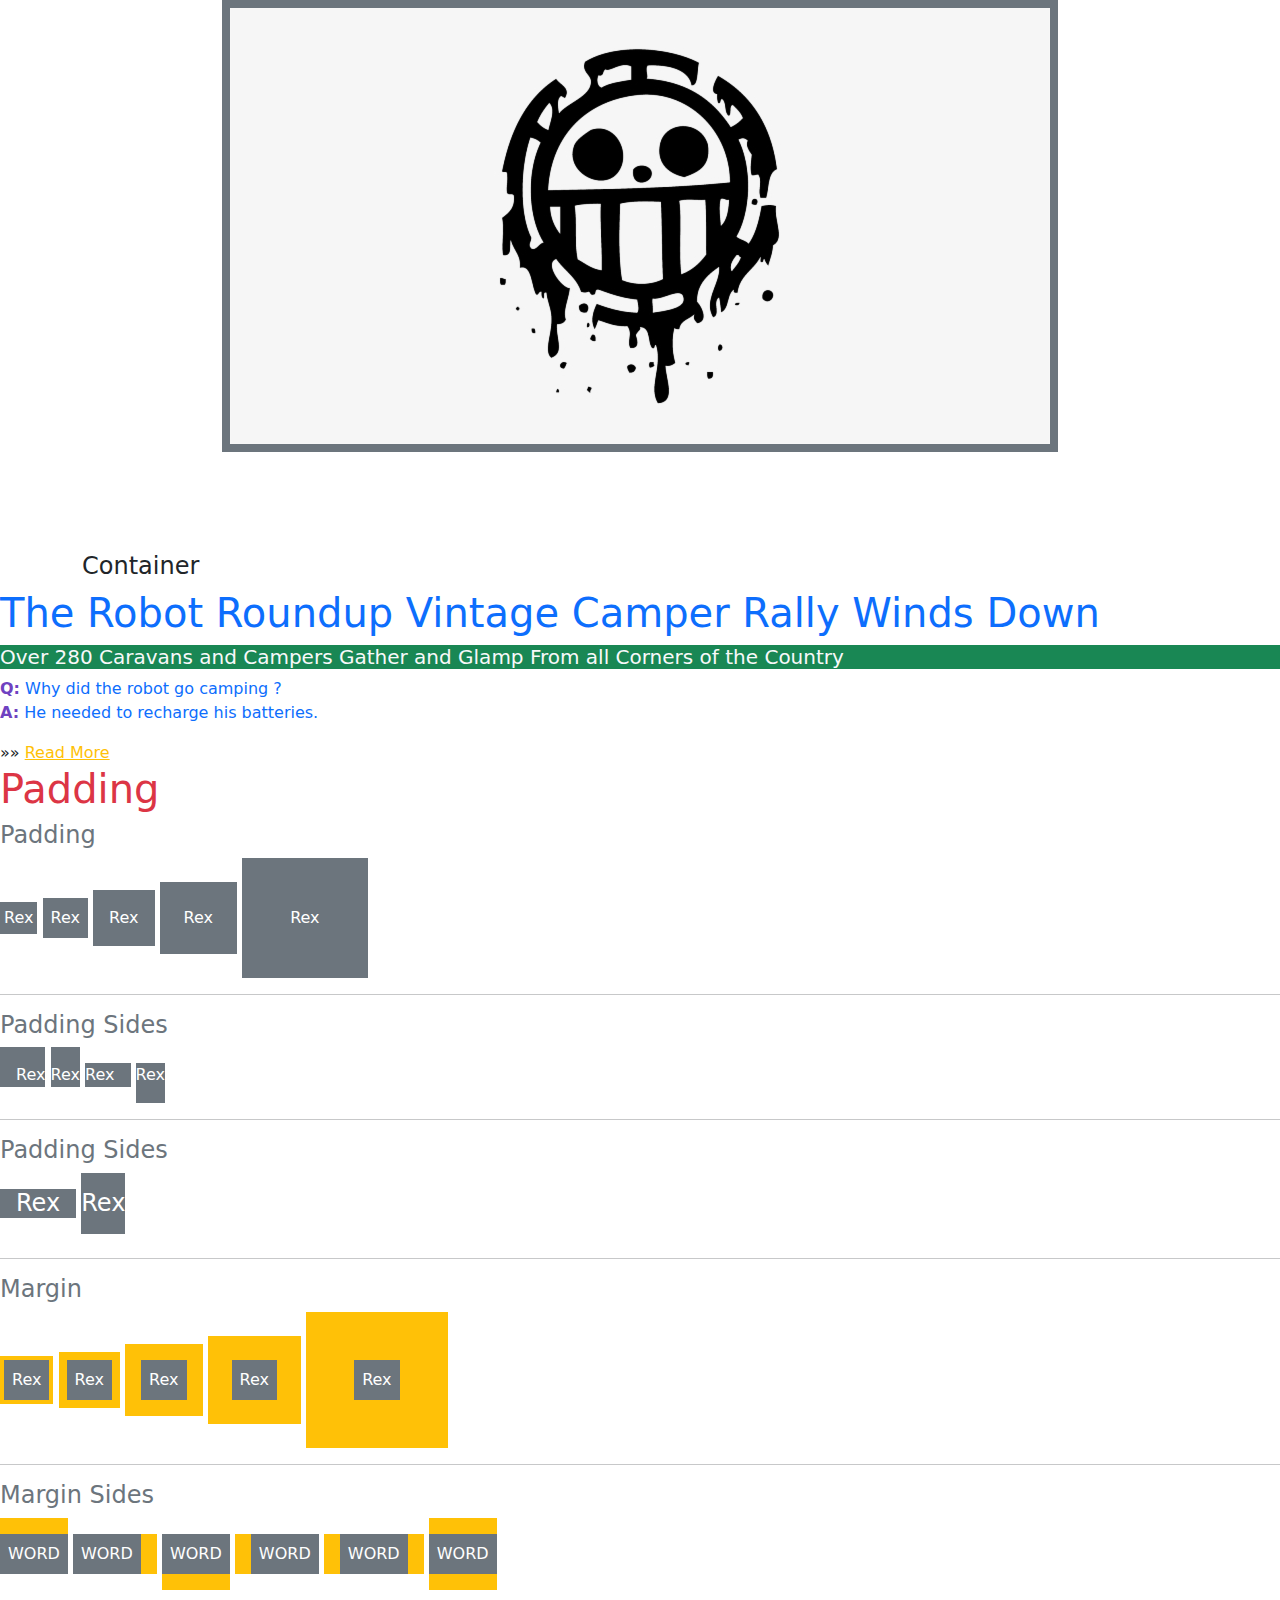
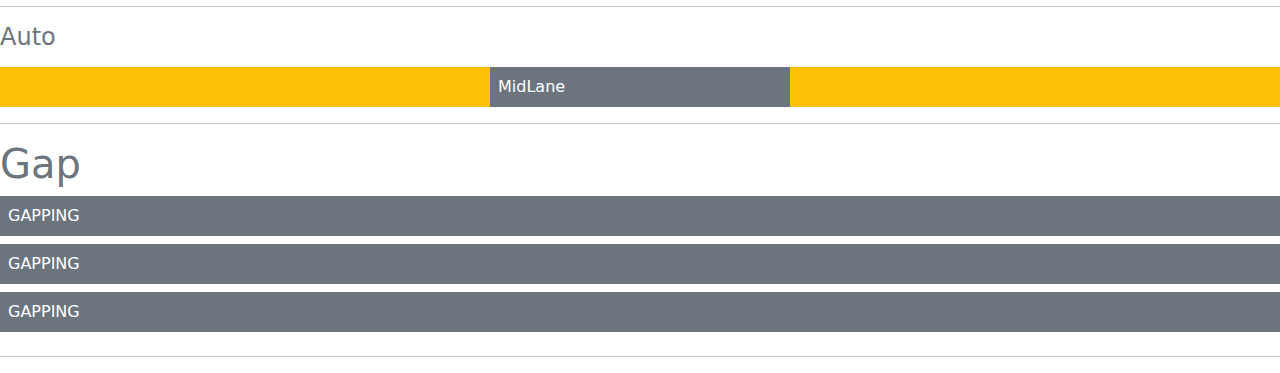
<file: page2.html>
<!DOCTYPE html>
<html lang="en">

<head>
  <title>page1</title>
  <meta charset="utf-8">
  <meta name="viewport" content="width=device-width, initial-scale=1">
  <link href="https://cdn.jsdelivr.net/npm/bootstrap@5.1.3/dist/css/bootstrap.min.css" rel="stylesheet">
  <script src="https://cdn.jsdelivr.net/npm/bootstrap@5.1.3/dist/js/bootstrap.bundle.min.js"></script>
</head>

<body>
  <!--  yung code para gumitna yung object/pictures code code  sa style -->
  <img style="object-fit: cover; object-position: center; width: 100vw height 50vh; margin-bottom:100px" src="1.png"
    style="width:300px;" class="mx-auto p-2 d-block bg-secondary text-white" alt="robots in Camp" />

  <div class="container">
    <h4>Container</h4>
  </div>
  <!--primary for color blue !-->
  <h1 class="text-primary"> The Robot Roundup Vintage Camper Rally Winds Down</h1>
  <!-- BG/background color for fonts/paragraph`s -->
  <h5 class="bg-success text-light"> Over 280 Caravans and Campers Gather and Glamp From all Corners of the Country</h5>
  <!-- hiwalay ang paragraph kaya iba ang color nya sa paragraphs -->
  <p class="text-primary">

    <!-- inside changing color by using "style" -->
    <b style="color : var(--bs-purple)">Q:</b> Why did the robot go camping ? <br>
    <b style="color : var(--bs-purple)">A:</b> He needed to recharge his batteries.
  </p>
  <!-- &raqou; code for  small double lane to the right -->
  &raquo;&raquo;
  <!-- adding colors to a link words warning for color yellow-->
  <a href="#" class="link-warning">Read More</a>
  <h1 class="text-danger "> Padding </h1>
  <h4 class="text-secondary">Padding</h4>

  <!-- padding p-1-5 stands for the size of the padding outside the text -->
  <div class="p-1 d-inline-block bg-secondary text-white"> Rex</div>
  <div class="p-2 d-inline-block bg-secondary text-white"> Rex</div>
  <div class="p-3 d-inline-block bg-secondary text-white"> Rex</div>
  <div class="p-4 d-inline-block bg-secondary text-white"> Rex</div>
  <div class="p-5 d-inline-block bg-secondary text-white"> Rex</div>

  <hr>
  <!--  ps/pt where the padding will go -->
  <h4 class="text-secondary"> Padding Sides </h4>
  <div class="ps-3 pt-3 d-inline-block bg-secondary text-white">Rex</div>
  <div class="pt-3 d-inline-block bg-secondary text-white">Rex</div>
  <div class="pe-3 d-inline-block bg-secondary text-white">Rex</div>
  <div class="pb-3 d-inline-block bg-secondary text-white">Rex</div>


  <hr>
  <!-- px/py also for where the padding will go  x is left to right while py Y equals to top to bottom -->
  <h4 class="text-secondary"> Padding Sides </h4>
  <h4 class="px-3 d-inline-block bg-secondary text-white">Rex</h4>
  <h4 class="py-3 d-inline-block bg-secondary text-white">Rex</h4>

  <hr>

  <h4 class="text-secondary">Margin</h4>
  <!-- adding  secondary background to margins -->
  <div class="bg-warning d-inline-block">
    <div class="m-1 p-2 d-inline-block bg-secondary text-white"> Rex</div>
  </div>
  <div class="bg-warning d-inline-block">
    <div class="m-2 p-2 d-inline-block bg-secondary text-white"> Rex</div>
  </div>
  <div class="bg-warning d-inline-block">
    <div class="m-3 p-2 d-inline-block bg-secondary text-white"> Rex</div>
  </div>
  <div class="bg-warning d-inline-block">
    <div class="m-4 p-2 d-inline-block bg-secondary text-white"> Rex</div>
  </div>
  <div class="bg-warning d-inline-block">
    <div class="m-5 p-2 d-inline-block bg-secondary text-white"> Rex</div>
  </div>
  <hr>

  <h4 class="text-secondary"> Margin Sides</h4>
  <!-- Margins for side using t for top , e for end, b for bottom, s for start ,xfor right to left y for top to bottom -->

  <div class="bg-warning d-inline-block">
    <div class="mt-3 p-2 d-inline-block bg-secondary text-white">WORD</div>
  </div>
  <div class="bg-warning d-inline-block">
    <div class="me-3 p-2 d-inline-block bg-secondary text-white">WORD</div>
  </div>
  <div class="bg-warning d-inline-block">
    <div class="mb-3 p-2 d-inline-block bg-secondary text-white">WORD</div>
  </div>
  <div class="bg-warning d-inline-block">
    <div class="ms-3 p-2 d-inline-block bg-secondary text-white">WORD</div>
  </div>
  <div class="bg-warning d-inline-block">
    <div class="mx-3 p-2 d-inline-block bg-secondary text-white">WORD</div>
  </div>
  <div class="bg-warning d-inline-block">
    <div class="my-3 p-2 d-inline-block bg-secondary text-white">WORD</div>
  </div>

  <hr>

  <h4 class="text-secondary">Auto</h4>

  <div class="mt-3 bg-warning w-100">
    <div style="width:300px;" class="mx-auto p-2 d-block bg-secondary text-white"> MidLane</div>
  </div>

  <hr>
  <h1 class="text-secondary"> Gap </h1>
  <div class="d-grid gap-2">
    <!-- kahit ulitin lang lahat ng code mag add nalang sa gap para madagdagan ang gap ng bawat spaces -->
    <div class="d-block bg-secondary text-white p-2"> GAPPING</div>
    <div class="d-block bg-secondary text-white p-2"> GAPPING</div>
    <div class="d-block bg-secondary text-white p-2"> GAPPING</div>

    <hr>
    <!-- display -->


  </div>

</body>

</html>
</file>
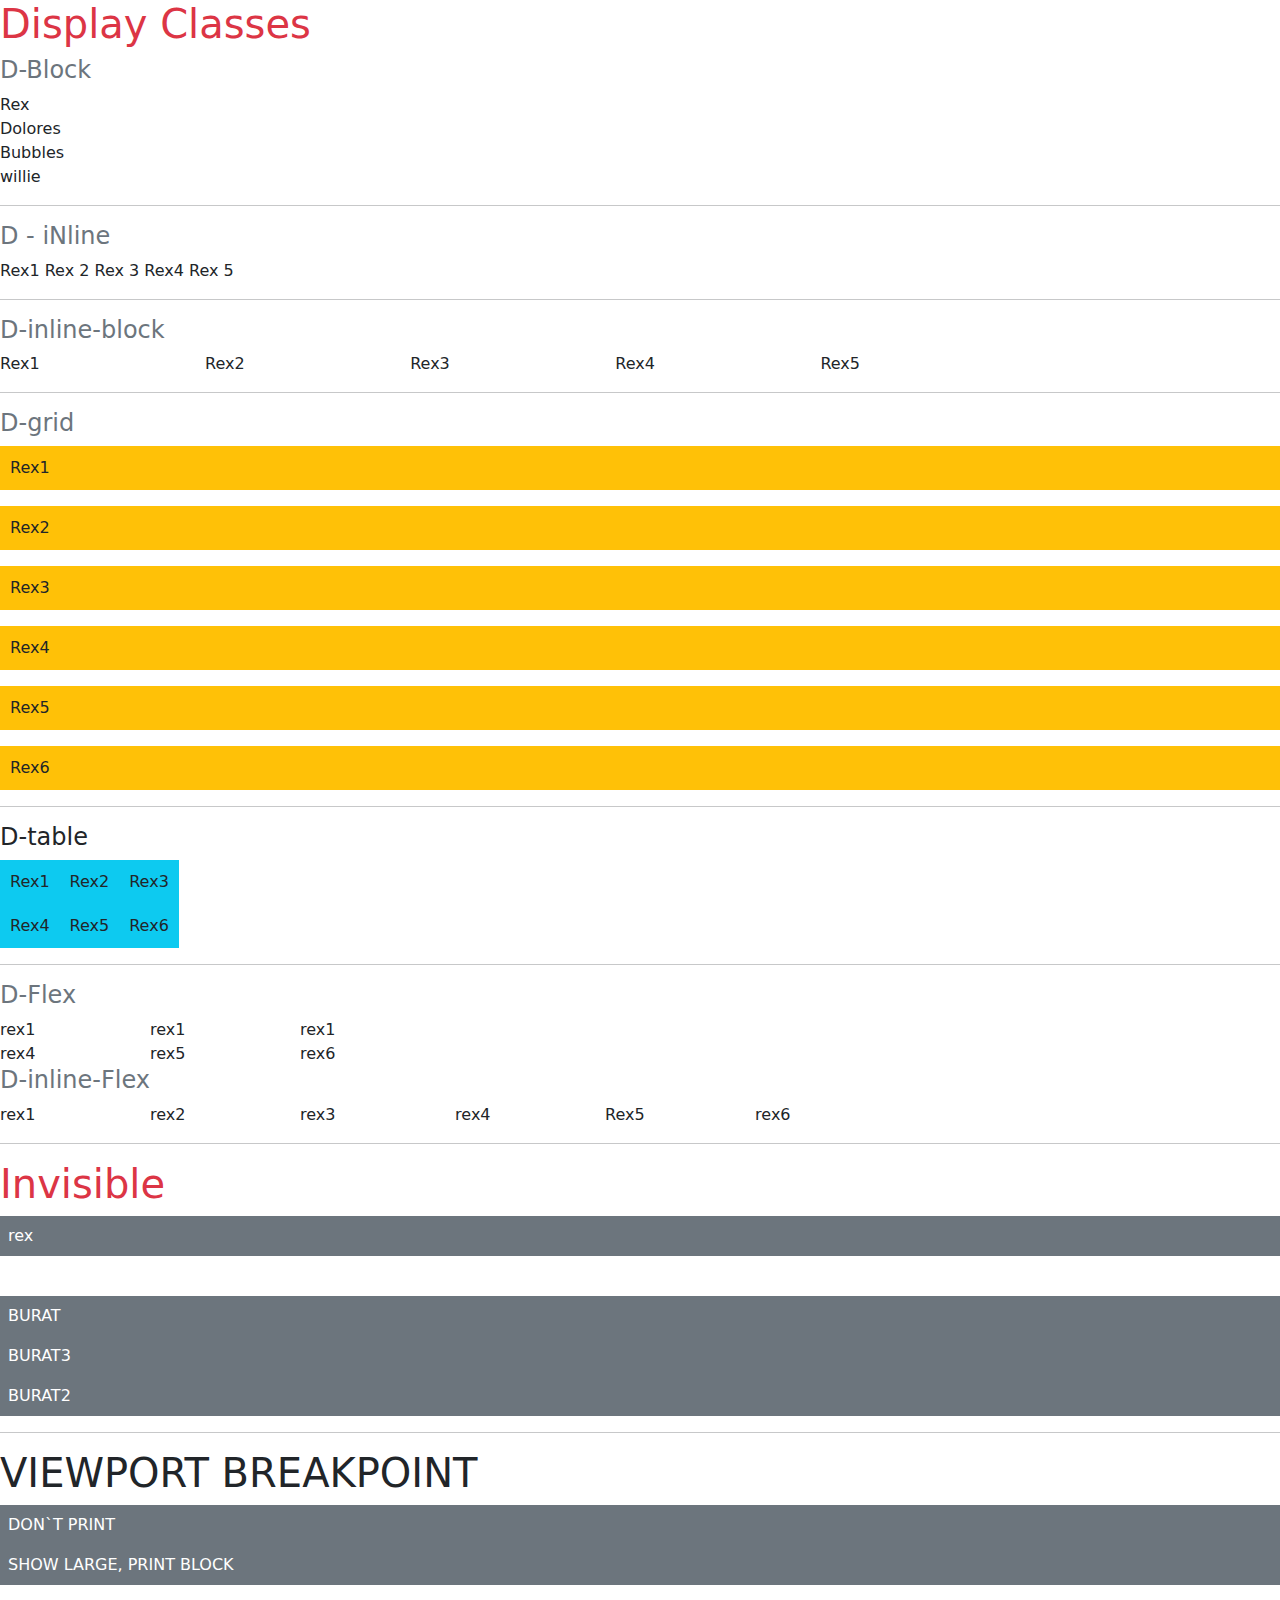
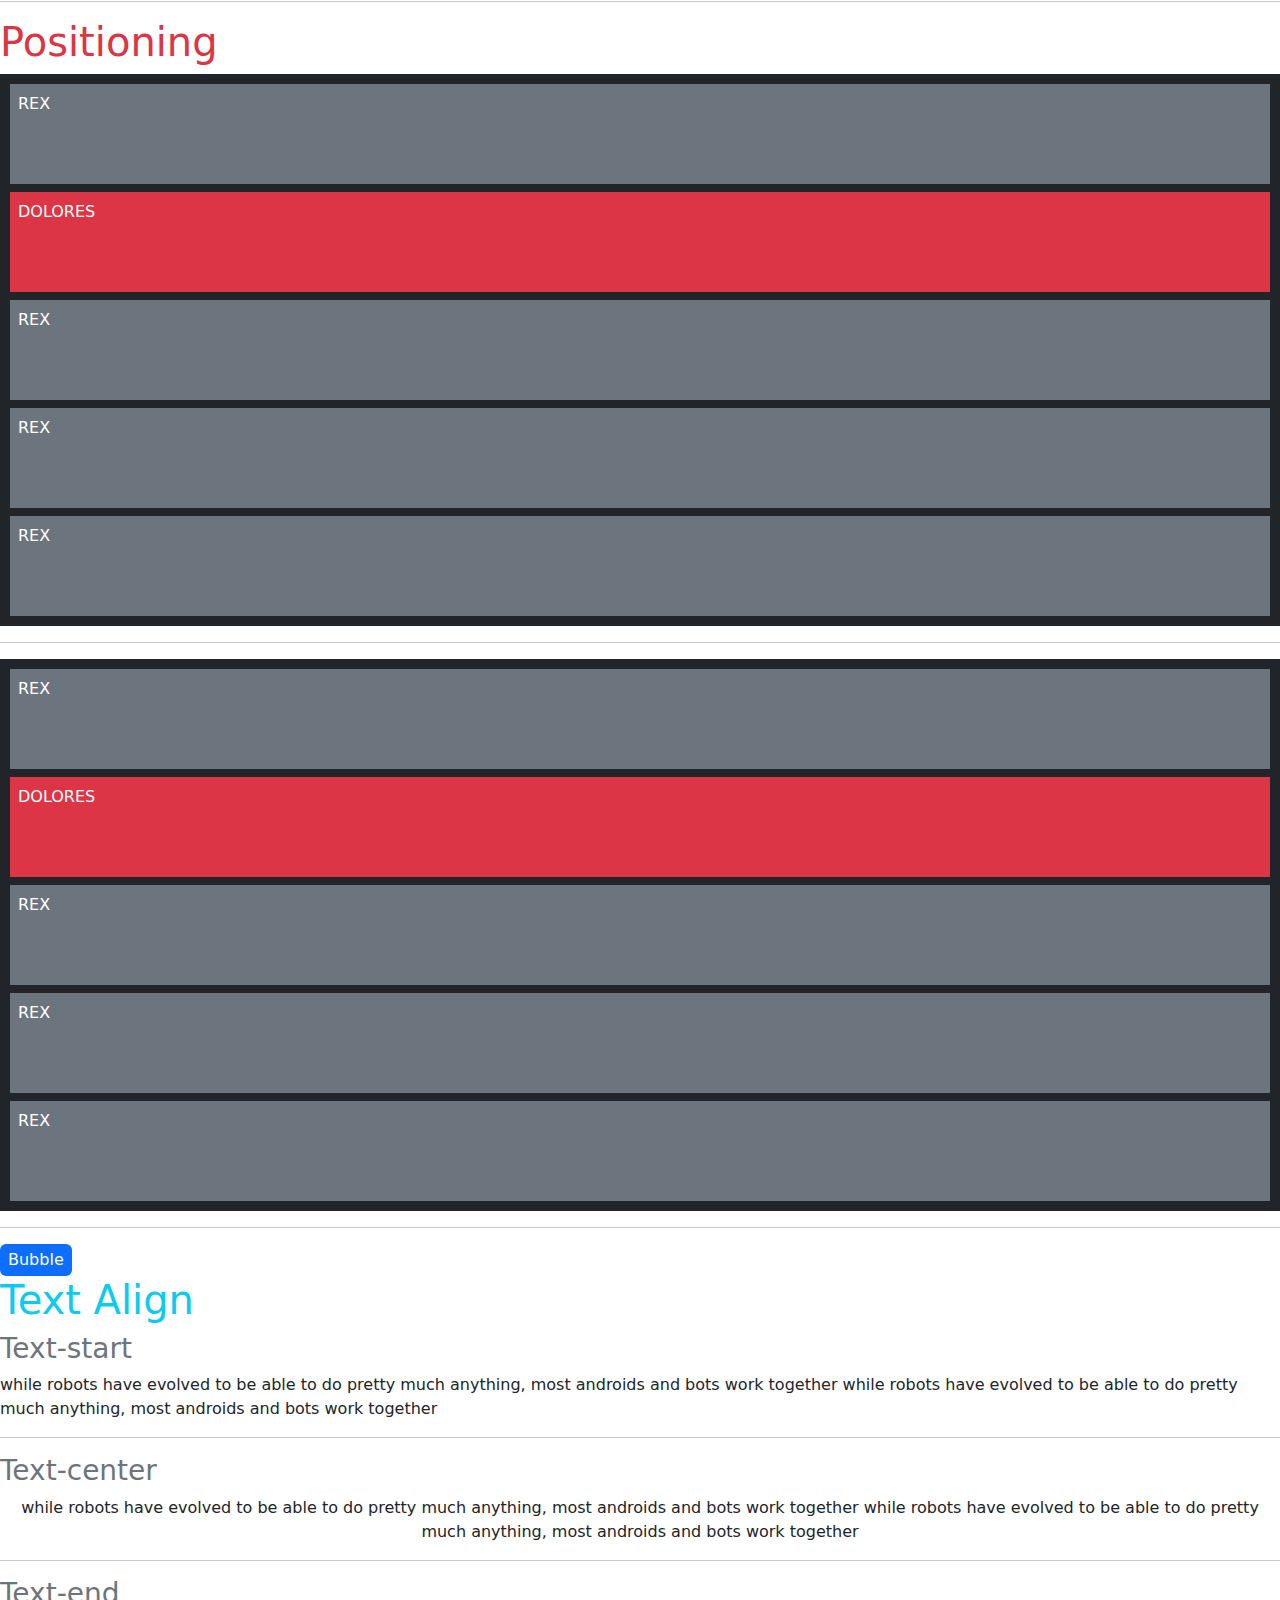
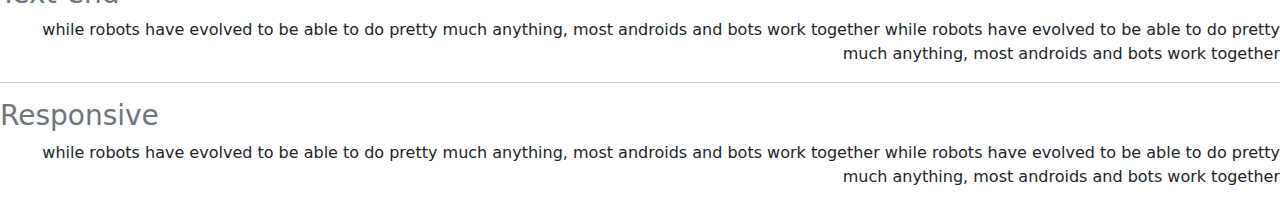
<file: page3.html>
<!DOCTYPE html>
<html lang="en">

<head>
  <title>page1</title>
  <meta charset="utf-8">
  <meta name="viewport" content="width=device-width, initial-scale=1">
  <link href="https://cdn.jsdelivr.net/npm/bootstrap@5.1.3/dist/css/bootstrap.min.css" rel="stylesheet">
  <script src="https://cdn.jsdelivr.net/npm/bootstrap@5.1.3/dist/js/bootstrap.bundle.min.js"></script>
</head>

<body>
  <h1 class="text-danger"> Display Classes</h1>
  <!--  list under -->
  <h4 class="text-secondary">D-Block</h4>
  <span class="d-block">Rex</span>
  <span class="d-block">Dolores</span>
  <span class="d-block">Bubbles</span>
  <span class="d-block">willie</span>
  <hr>
  <h4 class="text-secondary">D - iNline </h4>
  <!-- no spacing -->
  <div class="d-inline"> Rex1 </div>
  <div class="d-inline"> Rex 2</div>
  <div class="d-inline"> Rex 3</div>
  <div class="d-inline"> Rex4 </div>
  <div class="d-inline"> Rex 5</div>
  <hr>
  <h4 class="text-secondary">D-inline-block</h4>
  <!-- adjusting spaces to each other -->
  <div class="d-inline-block" style="width:200px">Rex1</div>
  <div class="d-inline-block" style="width:200px">Rex2</div>
  <div class="d-inline-block" style="width:200px">Rex3</div>
  <div class="d-inline-block" style="width:200px">Rex4</div>
  <div class="d-inline-block" style="width:200px">Rex5</div>
  <hr>

  <h4 class="text-secondary">D-grid</h4>

  <div class="d-grid gap-3">
    <div class="bg-warning" style="padding: 10px;">Rex1</div>
    <div class="bg-warning" style="padding: 10px;">Rex2</div>
    <div class="bg-warning" style="padding: 10px;">Rex3</div>
    <div class="bg-warning" style="padding: 10px;">Rex4</div>
    <div class="bg-warning" style="padding: 10px;">Rex5</div>
    <div class="bg-warning" style="padding: 10px;">Rex6</div>
  </div>
  <hr>


  <h4 clas="text-secondary">D-table</h4>
  <!-- tables with padding/background -->
  <div class="d-table">
    <div class="d-table-row">
      <div class="d-table-cell bg-info" style="padding: 10px;">Rex1</div>
      <div class="d-table-cell bg-info" style="padding: 10px;">Rex2</div>
      <div class="d-table-cell bg-info" style="padding: 10px;">Rex3</div>
    </div>

    <div class="d-table-row">


      <div class="d-table-cell bg-info" style="padding: 10px;">Rex4</div>
      <div class="d-table-cell bg-info" style="padding: 10px;">Rex5</div>
      <div class="d-table-cell bg-info" style="padding: 10px;">Rex6</div>
    </div>
  </div>
  <hr>

  <h4 class="text-secondary">D-Flex</h4>
  <!-- tables without background color -->
  <div class="d-flex">
    <div style="width:150px">rex1</div>
    <div style="width:150px">rex1</div>
    <div style="width:150px">rex1</div>
  </div>
  <div class="d-flex">
    <div style="width:150px">rex4</div>
    <div style="width:150px">rex5</div>
    <div style="width:150px">rex6</div>

  </div>


  <h4 class="text-secondary">D-inline-Flex</h4>

  <div class="d-inline-flex">
    <div style="width:150px">rex1</div>
    <div style="width:150px">rex2</div>
    <div style="width:150px">rex3</div>

  </div>
  <div class="d-inline-flex">
    <div style="width:150px">rex4</div>
    <div style="width:150px">Rex5</div>
    <div style="width:150px">rex6</div>
  </div>
  <hr>

  <h1 class="text-danger"> Invisible</h1>
  <!-- hidding words/text  -->
  <div class="bg-secondary text-white p-2">rex</div>
  <div class="invinsible bg-succes text-white p-2">dolores</div>
  <div class="bg-secondary text-white p-2"> BURAT</div>
  <div class="bg-secondary text-white p-2"> BURAT3</div>
  <div class="bg-secondary text-white p-2"> BURAT2</div>
  <hr>

  <h1>VIEWPORT BREAKPOINT</h1>
  <!-- 2nd layer wont be seen in the screen -->
  <div class="d-grid gap2">
    <span class="d-print-none bg-secondary text-white p-2">DON`T PRINT</span>
    <span class="d-none d-print-block bg-secondary text-white p-2"> PRINT AS BLOCK</span>
    <span class="d-none d-lg-block d-print-block bg-secondary text-white p-2">SHOW LARGE, PRINT BLOCK</span>
  </div>
  <hr>
  <h1 class="text-danger">Positioning</h1>
  <!-- position using relative-absolute- /sticky keep seeing the red name while scrolling down only -->
  <div class="d-grid gap-2 bg-dark" style="padding:10px;">
    <div class="bg-secondary text-white p-2" style="height:100px;"> REX </div>
    <div class="position-sticky top-0 end-0 bg-danger text-white p-2" style="height:100px;"> DOLORES</div>
    <div class="bg-secondary text-white p-2" style="height:100px;"> REX </div>
    <div class="bg-secondary text-white p-2" style="height:100px;"> REX </div>
    <div class="bg-secondary text-white p-2" style="height:100px;"> REX </div>
  </div>
  <hr>
  <div class="d-grid gap-2 bg-dark" style="padding:10px;">
    <div class="bg-secondary text-white p-2" style="height:100px;"> REX </div>
    <div class="position-sticky top-0 end-0 bg-danger text-white p-2" style="height:100px;"> DOLORES</div>
    <div class="bg-secondary text-white p-2" style="height:100px;"> REX </div>
    <div class="bg-secondary text-white p-2" style="height:100px;"> REX </div>
    <div class="bg-secondary text-white p-2" style="height:100px;"> REX </div>
  </div>
  <hr>
  <div class="position-relative d-inline-block bg-primary rounded-2 text-white px-2 py-1">
    Bubble
    <i class="position-absolute top-100 start-0 translate-middle  bi-heart-fill text-danger"></i>
  </div>

  <h1 class="text-info"> Text Align </h1>
  <h3 class="text-secondary">Text-start</h3>
  <p class="text-start"> while robots have evolved to be able to do pretty much anything, most androids and bots work
    together
    while robots have evolved to be able to do pretty much anything, most androids and bots work together
  </p>
  <hr>
  <h3 class="text-secondary">Text-center</h3>
  <p class="text-center"> while robots have evolved to be able to do pretty much anything, most androids and bots work
    together
    while robots have evolved to be able to do pretty much anything, most androids and bots work together
  </p>
  <hr>
  <h3 class="text-secondary">Text-end</h3>
  <p class="text-end"> while robots have evolved to be able to do pretty much anything, most androids and bots work
    together
    while robots have evolved to be able to do pretty much anything, most androids and bots work together
  </p>
  <hr>
  <h3 class="text-secondary">Responsive</h3>
  <p class="text-start text-sm-center text-md-end"> while robots have evolved to be able to do pretty much anything,
    most androids and bots work together
    while robots have evolved to be able to do pretty much anything, most androids and bots work together
  </p>

</body>

</html>
</file>
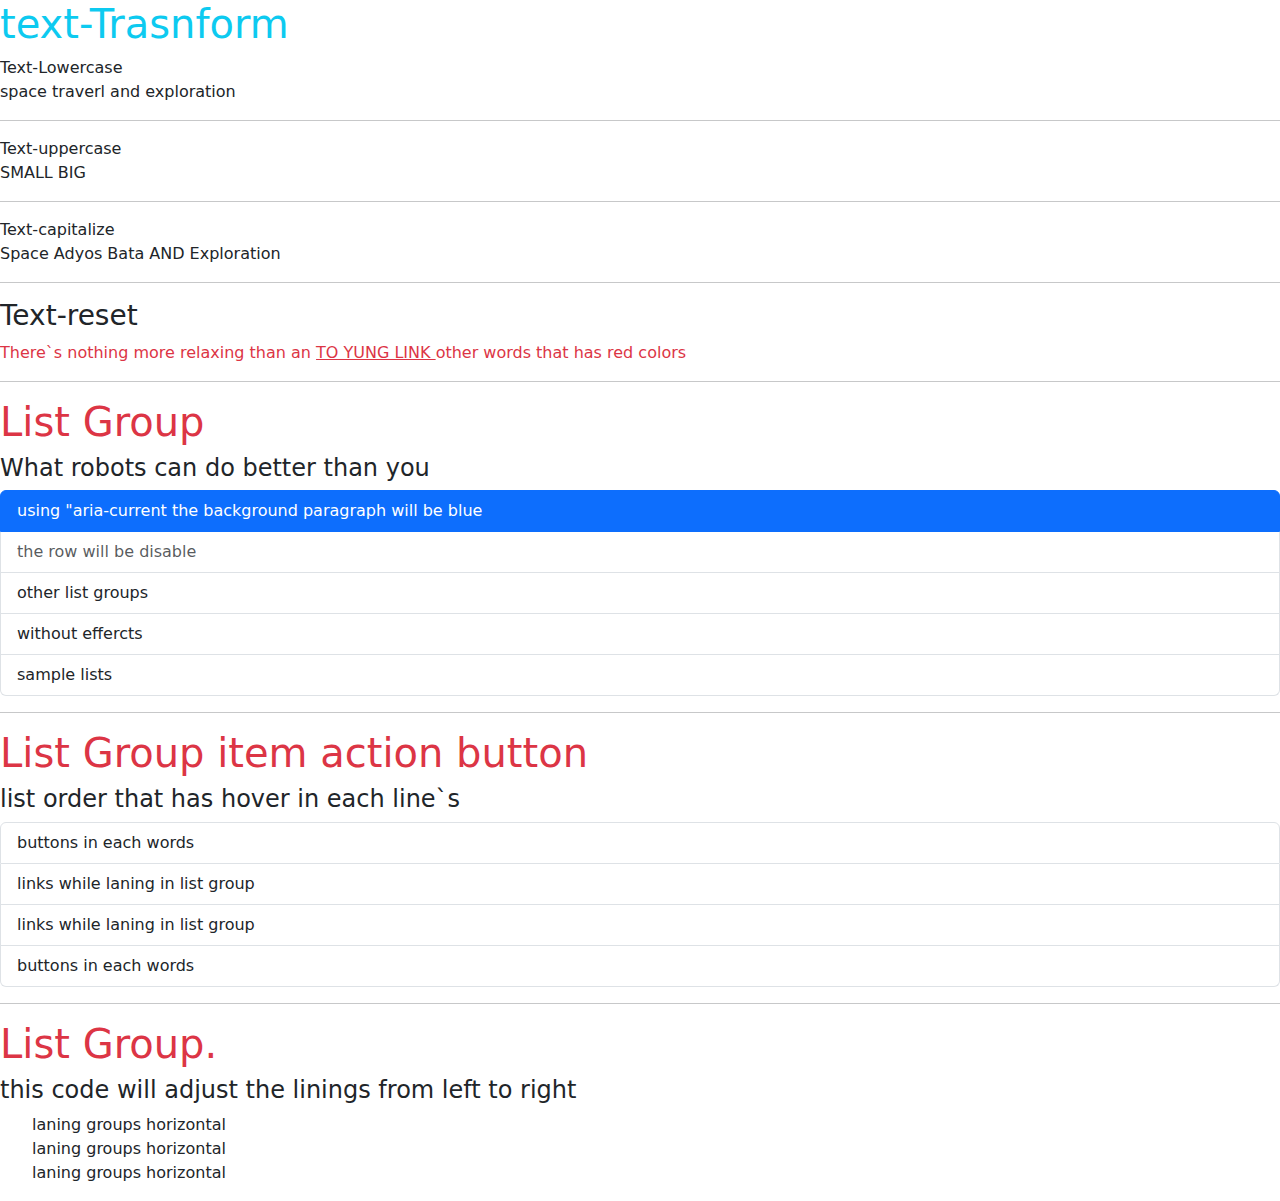
<file: page4.html>
<!DOCTYPE html>
<html lang="en">

<head>
  <title>page1</title>
  <meta charset="utf-8">
  <meta name="viewport" content="width=device-width, initial-scale=1">
  <link href="https://cdn.jsdelivr.net/npm/bootstrap@5.1.3/dist/css/bootstrap.min.css" rel="stylesheet">
  <script src="https://cdn.jsdelivr.net/npm/bootstrap@5.1.3/dist/js/bootstrap.bundle.min.js"></script>
</head>

<body>

  <h1 class="text-info">text-Trasnform</h1>
  <!-- using -text-lowercase all letters will be in small letters -->
  <h3 class="text-secondary"></h3>Text-Lowercase</h3>
  <p class="text-lowercase"> SPACE TRAVERL AND EXPLORATION</p>
  <hr>


  <!-- using -text-uppercase all letters will be in small letters -->
  <h3 class="text-secondary"></h3>Text-uppercase</h3>
  <p class="text-uppercase"> small big </p>
  <hr>

  <!-- using -text-capitalize first letter of the world will be capitalize  -->
  <h3 class="text-secondary"></h3>Text-capitalize</h3>
  <p class="text-capitalize"> space adyos bata AND exploration</p>
  <hr>
  <h3 class="text-reset"> Text-reset</h3>
  <!-- letting the same font color while being a link code  by putting the href code in the midle of the paragraph -->
  <p class="text-danger"> There`s nothing more relaxing than an <a href="page2.html" class="text-reset"> TO YUNG LINK
    </a> other words that has red colors</p>
  <hr>

  <h1 class="text-danger"> List Group</h1>
  <h4> What robots can do better than you</h4>
  <ul class="list-group">
    <li class="list-group-item active" aria-current="true">using "aria-current the background paragraph will be blue
    </li>
    <li class="list-group-item disabled" tabindex="-1" aria-disabled="true">the row will be disable</li>
    <li class="list-group-item">other list groups</li>
    <li class="list-group-item"> without effercts</li>
    <li class="list-group-item">sample lists</li>
  </ul>
  <hr>

  <h1 class="text-danger">List Group item action button</h1>
  <h4> list order that has hover in each line`s</h4>
  <div class="list-group">
    <button class="list-group-item list-group-item-action"> buttons in each words</button>
    <a class="list-group-item list-group-item-action"> links while laning in list group</a>
    <a class="list-group-item list-group-item-action"> links while laning in list group</a>
    <button class="list-group-item list-group-item-action"> buttons in each words</button>
  </div>
  <hr>

  <h1 class="text-danger">List Group.</h1>
  <h4> this code will adjust the linings from left to right</h4>
  <ul clas="list-group list-group-horizontal-md">
    <li class="list-group-item">laning groups horizontal</li>
    <li class="list-group-item">laning groups horizontal</li>
    <li class="list-group-item">laning groups horizontal</li>
  </ul>




</body>

</html>
</file>
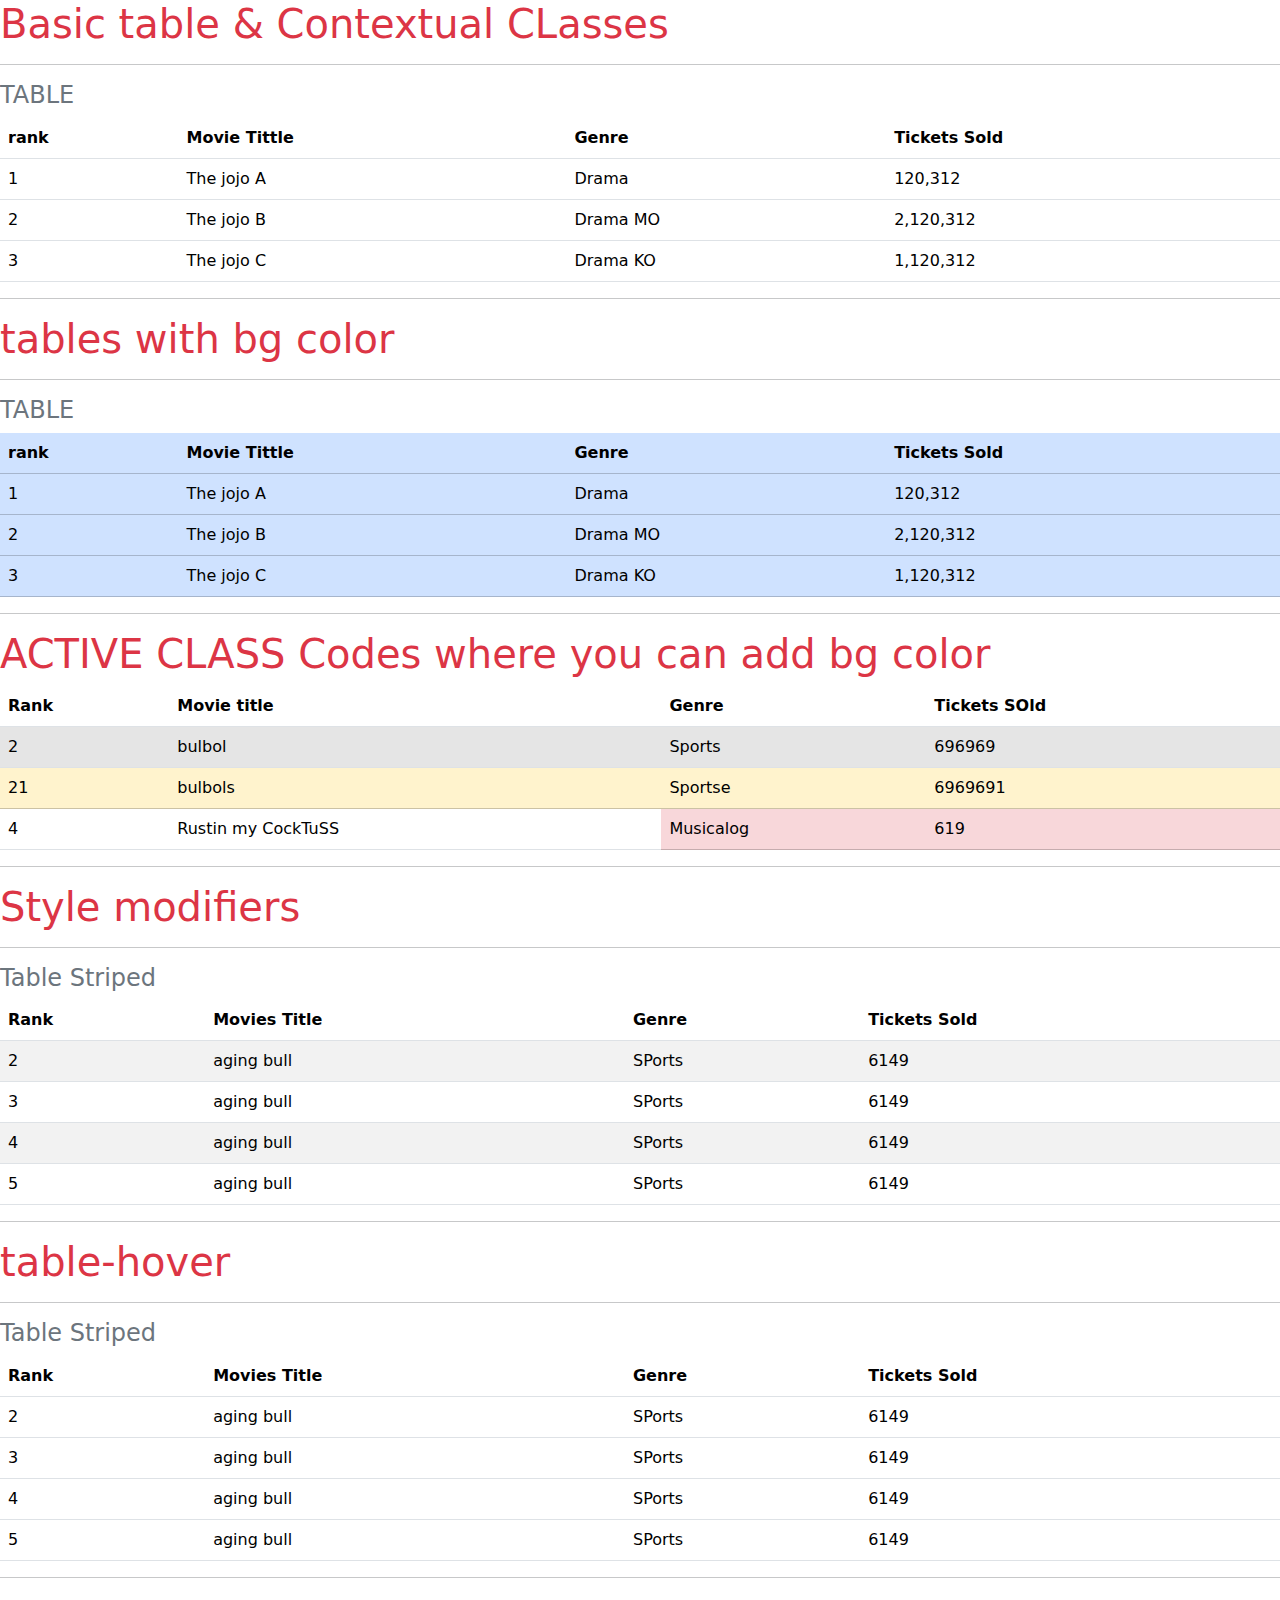
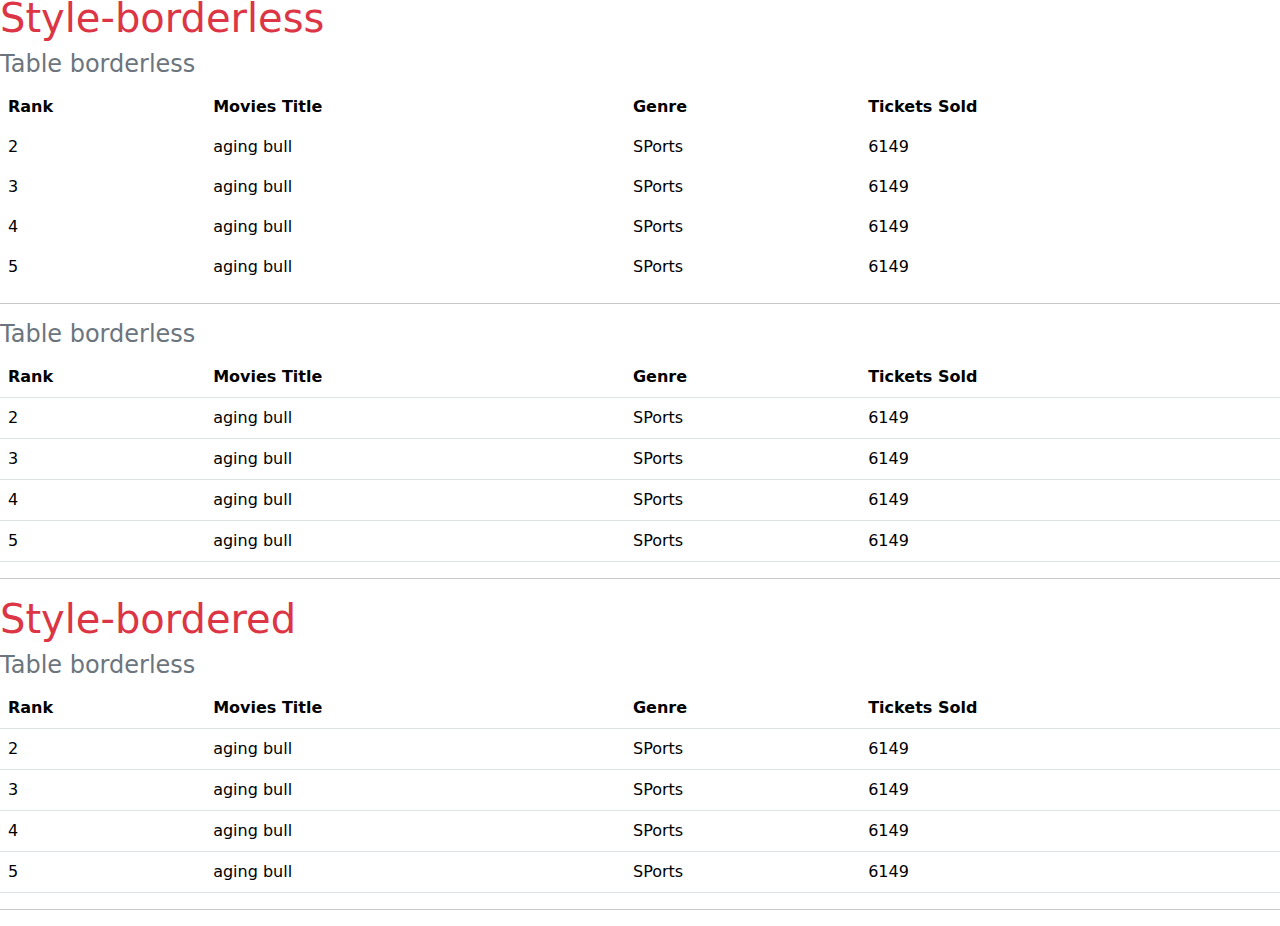
<file: page5.html>
<!DOCTYPE html>
<html lang="en">

<head>
  <title>page5</title>
  <meta charset="utf-8">
  <meta name="viewport" content="width=device-width, initial-scale=1">
  <link href="https://cdn.jsdelivr.net/npm/bootstrap@5.1.3/dist/css/bootstrap.min.css" rel="stylesheet">
  <script src="https://cdn.jsdelivr.net/npm/bootstrap@5.1.3/dist/js/bootstrap.bundle.min.js"></script>
</head>

<body>
  <h1 class="text-danger"> Basic table & Contextual CLasses</h1>
  <hr>
  <h4 class="text-secondary">TABLE</h4>
  <table class="table">
    <thead>
      <tr>
        <th>rank</th>
        <th>Movie Tittle</th>
        <th>Genre</th>
        <th>Tickets Sold</th>
      </tr>
    </thead>
    <tbody>
      <tr>
        <td>1</td>
        <td>The jojo A</td>
        <td>Drama</td>
        <td>120,312</td>
      </tr>
      <tr>
        <td>2</td>
        <td>The jojo B</td>
        <td>Drama MO</td>
        <td>2,120,312</td>
      </tr>
      <tr>
        <td>3</td>
        <td>The jojo C</td>
        <td>Drama KO</td>
        <td>1,120,312</td>
      </tr>
  </table>
  </tbody>
  <hr>
  <h1 class="text-danger"> tables with bg color</h1>
  <hr>
  <h4 class="text-secondary">TABLE</h4>
  <!-- table code colors "primary , secondary , success, danger , warning , info , light and dark" -->
  <table class="table table-primary">
    <thead>
      <tr>
        <th>rank</th>
        <th>Movie Tittle</th>
        <th>Genre</th>
        <th>Tickets Sold</th>
      </tr>
    </thead>
    <tbody>
      <tr>
        <td>1</td>
        <td>The jojo A</td>
        <td>Drama</td>
        <td>120,312</td>
      </tr>
      <tr>
        <td>2</td>
        <td>The jojo B</td>
        <td>Drama MO</td>
        <td>2,120,312</td>
      </tr>
      <tr>
        <td>3</td>
        <td>The jojo C</td>
        <td>Drama KO</td>
        <td>1,120,312</td>
      </tr>
  </table>
  </tbody>
  <hr>

  <h1 class="text-danger"> ACTIVE CLASS Codes where you can add bg color </h1>

  <table class="table">
    <thead>
      <tr>
        <th>Rank</th>
        <th> Movie title</th>
        <th>Genre</th>
        <th>Tickets SOld </th>
      </tr>
    </thead>
    <tbody>
      <tr class="table-active">
        <td>2</td>
        <td>bulbol</td>
        <td>Sports</td>
        <td>696969</td>
      </tr>
      <tr class="table-warning">
        <td>21</td>
        <td>bulbols</td>
        <td>Sportse</td>
        <td>6969691</td>
      </tr>
      <tr>
        <td>4</td>
        <td>Rustin my CockTuSS</td>
        <td class="table-danger">Musicalog</td>
        <td class="table-danger">619</td>
      </tr>
    </tbody>
  </table>
  <hr>
  <h1 class="text-danger">Style modifiers</h1>
  <hr>

  <h4 class="text-secondary">Table Striped</h4>
  <table class="table table-striped">
    <thead>
      <tr>
        <th>Rank</th>
        <th>Movies Title</th>
        <th>Genre</th>
        <th>Tickets Sold</th>
      </tr>
    </thead>
    </tbody>
    <tr>
      <td>2</td>
      <td>aging bull</td>
      <td>SPorts</td>
      <td>6149</td>
    </tr>
    <tr>
      <td>3</td>
      <td>aging bull</td>
      <td>SPorts</td>
      <td>6149</td>
    </tr>
    <tr>
      <td>4</td>
      <td>aging bull</td>
      <td>SPorts</td>
      <td>6149</td>
    </tr>
    <tr>
      <td>5</td>
      <td>aging bull</td>
      <td>SPorts</td>
      <td>6149</td>
    </tr>
    </tbody>
  </table>
  <hr>

  <h1 class="text-danger">table-hover</h1>
  <hr>

  <h4 class="text-secondary">Table Striped</h4>
  <table class="table  table-hover">
    <thead>
      <tr>
        <th>Rank</th>
        <th>Movies Title</th>
        <th>Genre</th>
        <th>Tickets Sold</th>
      </tr>
    </thead>
    </tbody>
    <tr>
      <td>2</td>
      <td>aging bull</td>
      <td>SPorts</td>
      <td>6149</td>
    </tr>
    <tr>
      <td>3</td>
      <td>aging bull</td>
      <td>SPorts</td>
      <td>6149</td>
    </tr>
    <tr>
      <td>4</td>
      <td>aging bull</td>
      <td>SPorts</td>
      <td>6149</td>
    </tr>
    <tr>
      <td>5</td>
      <td>aging bull</td>
      <td>SPorts</td>
      <td>6149</td>
    </tr>
    </tbody>
  </table>
  <hr>
  <h1 class="text-danger">Style-borderless</h1>
  <h4 class="text-secondary">Table borderless</h4>
  <table class="table  table-borderless">
    <thead>
      <tr>
        <th>Rank</th>
        <th>Movies Title</th>
        <th>Genre</th>
        <th>Tickets Sold</th>
      </tr>
    </thead>
    </tbody>
    <tr>
      <td>2</td>
      <td>aging bull</td>
      <td>SPorts</td>
      <td>6149</td>
    </tr>
    <tr>
      <td>3</td>
      <td>aging bull</td>
      <td>SPorts</td>
      <td>6149</td>
    </tr>
    <tr>
      <td>4</td>
      <td>aging bull</td>
      <td>SPorts</td>
      <td>6149</td>
    </tr>
    <tr>
      <td>5</td>
      <td>aging bull</td>
      <td>SPorts</td>
      <td>6149</td>
    </tr>
    </tbody>
  </table>
  <hr>

  <h4 class="text-secondary">Table borderless</h4>
  <table class="table  table-border-dark">
    <thead>
      <tr>
        <th>Rank</th>
        <th>Movies Title</th>
        <th>Genre</th>
        <th>Tickets Sold</th>
      </tr>
    </thead>
    </tbody>
    <tr>
      <td>2</td>
      <td>aging bull</td>
      <td>SPorts</td>
      <td>6149</td>
    </tr>
    <tr>
      <td>3</td>
      <td>aging bull</td>
      <td>SPorts</td>
      <td>6149</td>
    </tr>
    <tr>
      <td>4</td>
      <td>aging bull</td>
      <td>SPorts</td>
      <td>6149</td>
    </tr>
    <tr>
      <td>5</td>
      <td>aging bull</td>
      <td>SPorts</td>
      <td>6149</td>
    </tr>
    </tbody>
  </table>
  <hr>

  <h1 class="text-danger">Style-bordered</h1>
  <h4 class="text-secondary">Table borderless</h4>
  <table class="table  table-border-primary">
    <thead>
      <tr>
        <th>Rank</th>
        <th>Movies Title</th>
        <th>Genre</th>
        <th>Tickets Sold</th>
      </tr>
    </thead>
    </tbody>
    <tr>
      <td>2</td>
      <td>aging bull</td>
      <td>SPorts</td>
      <td>6149</td>
    </tr>
    <tr>
      <td>3</td>
      <td>aging bull</td>
      <td>SPorts</td>
      <td>6149</td>
    </tr>
    <tr>
      <td>4</td>
      <td>aging bull</td>
      <td>SPorts</td>
      <td>6149</td>
    </tr>
    <tr>
      <td>5</td>
      <td>aging bull</td>
      <td>SPorts</td>
      <td>6149</td>
    </tr>
    </tbody>
  </table>
  <hr>


</body>

</html>
</file>
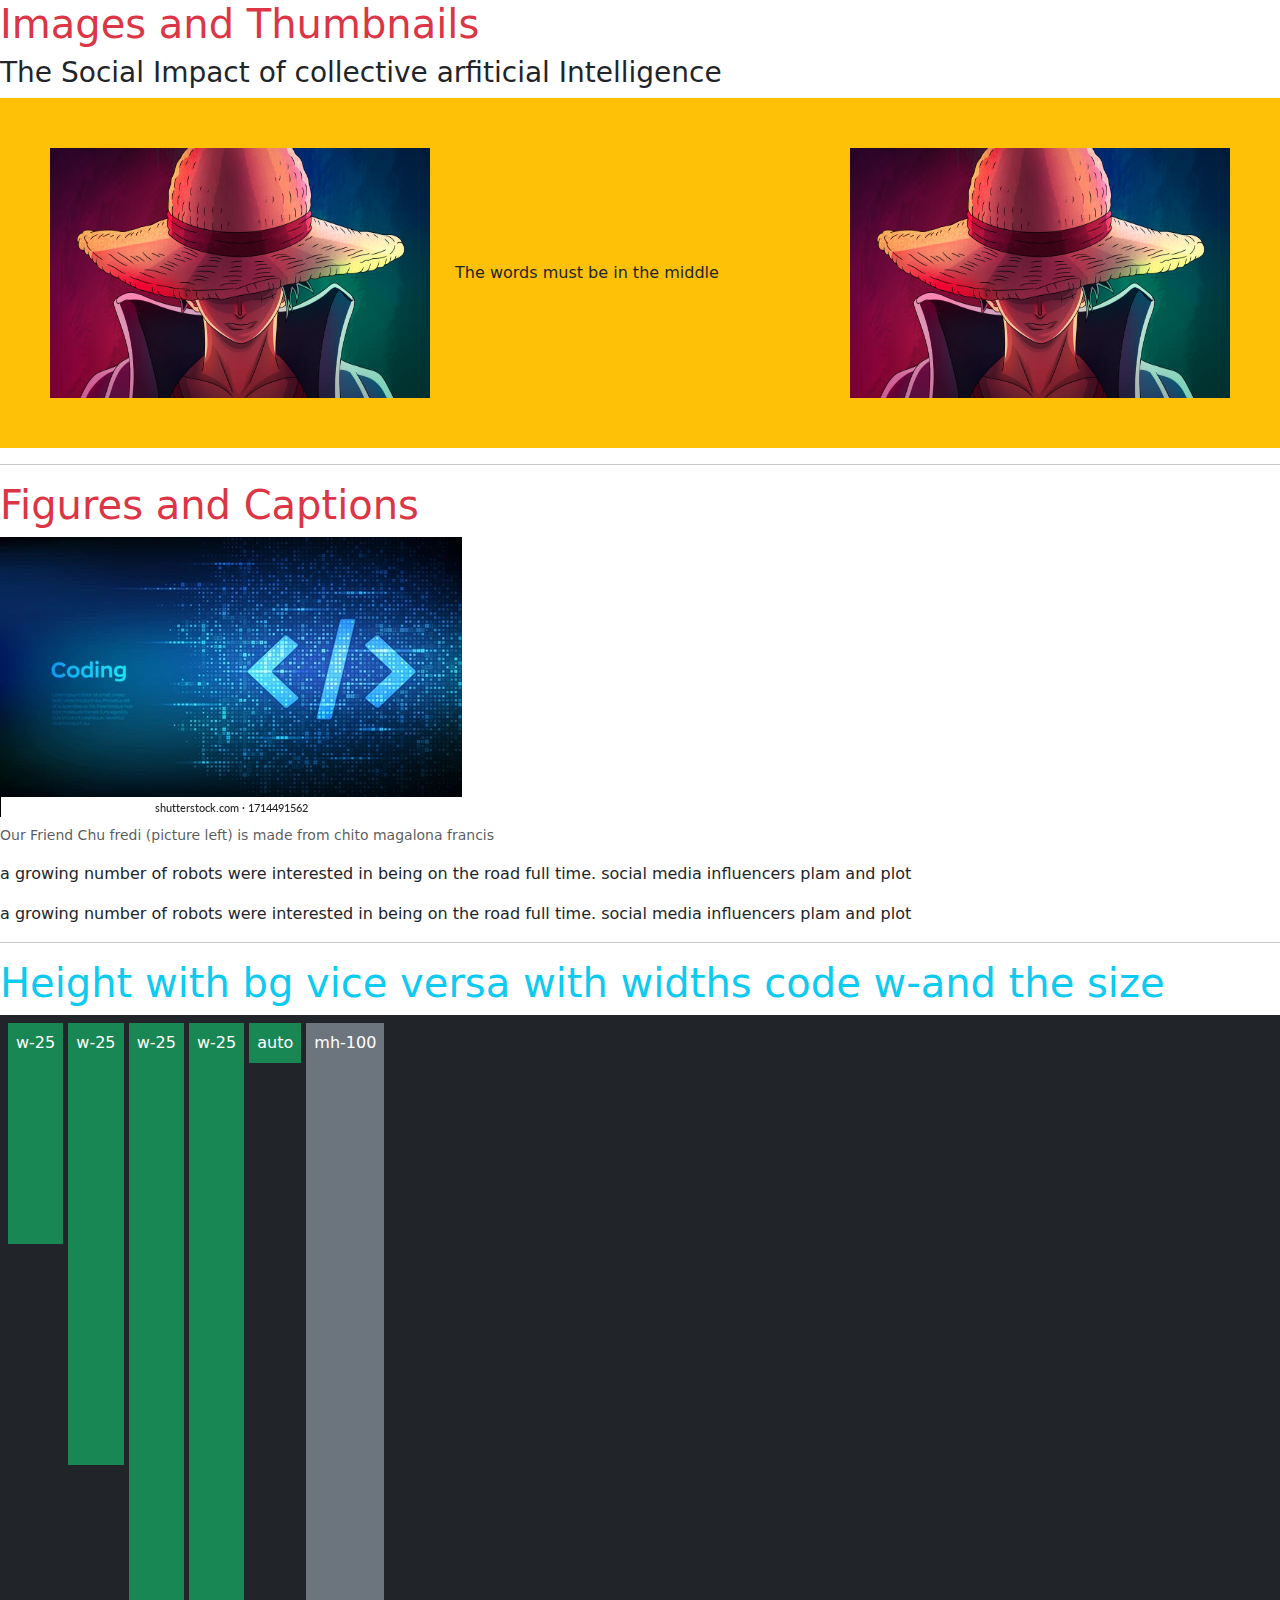
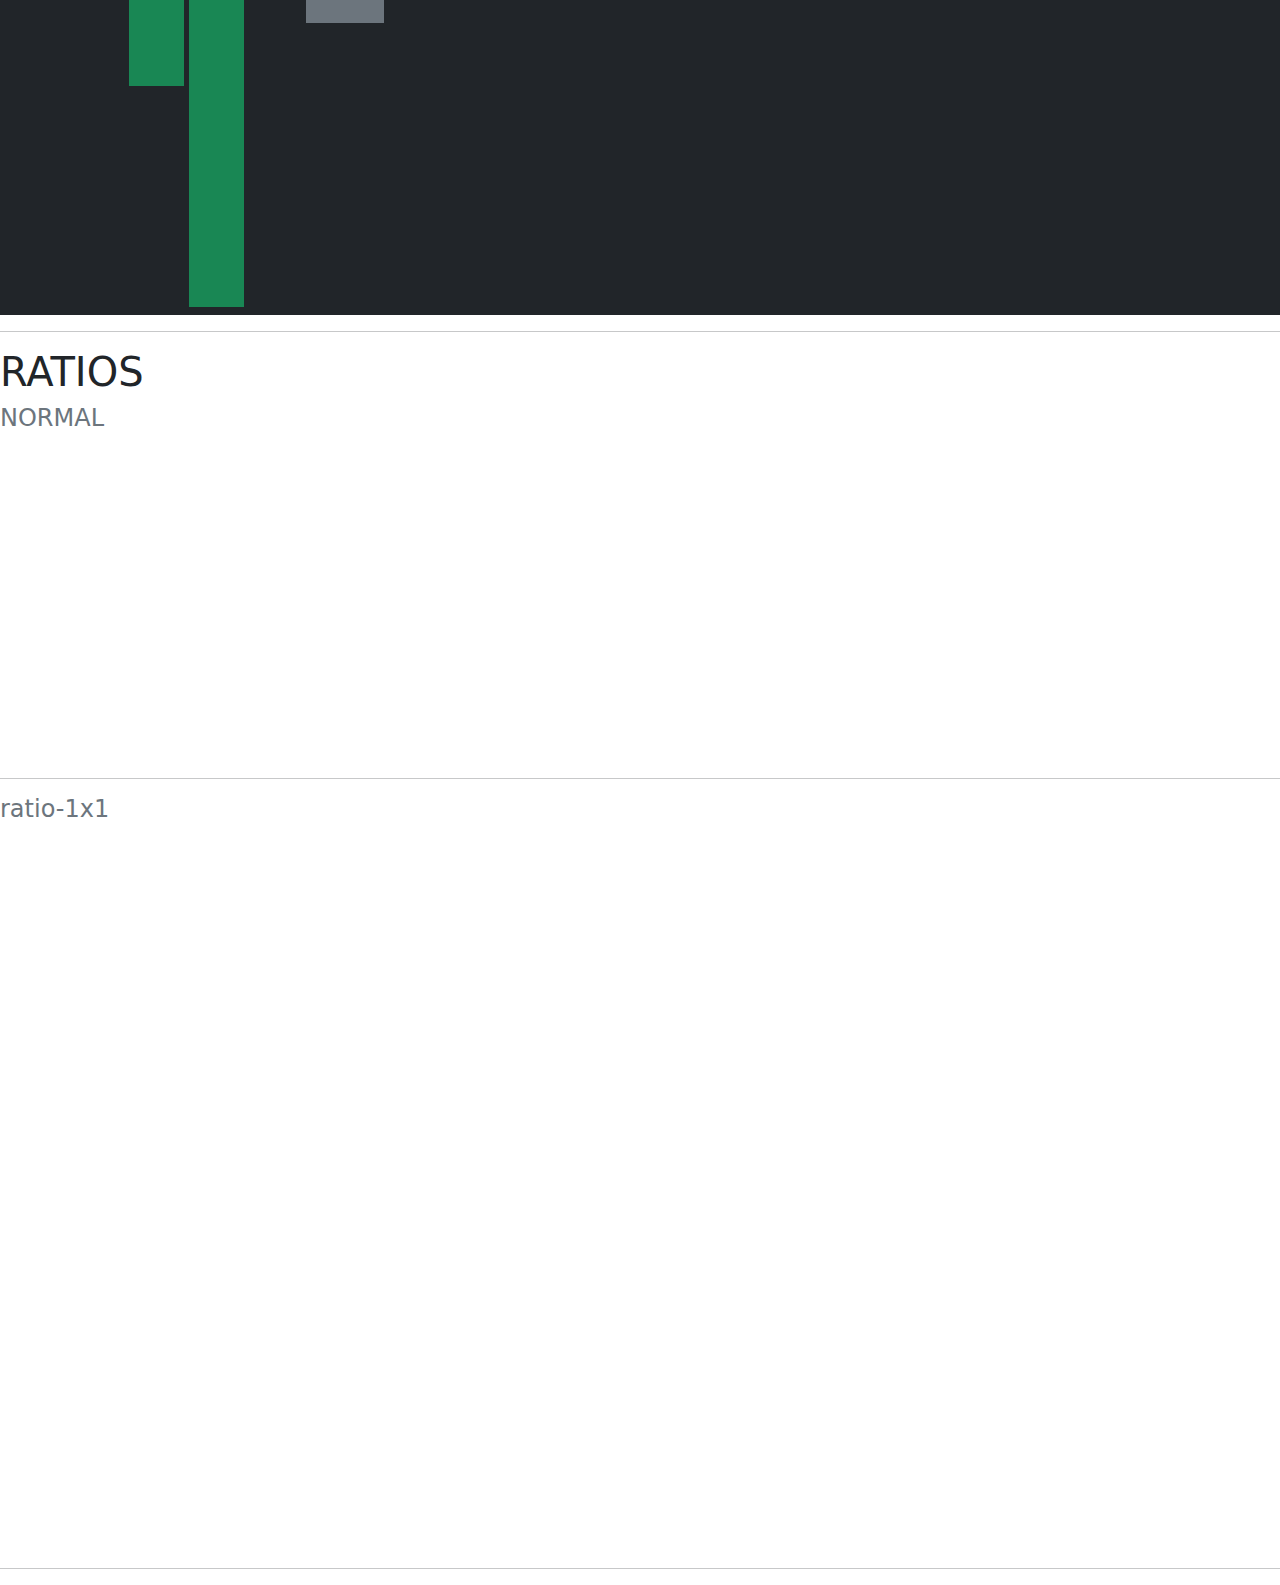
<file: page6.html>
<!DOCTYPE html>
<html lang="en">

<head>
  <title>page6</title>
  <meta charset="utf-8">
  <meta name="viewport" content="width=device-width, initial-scale=1">
  <link href="https://cdn.jsdelivr.net/npm/bootstrap@5.1.3/dist/css/bootstrap.min.css" rel="stylesheet">
  <script src="https://cdn.jsdelivr.net/npm/bootstrap@5.1.3/dist/js/bootstrap.bundle.min.js"></script>
</head>

<body>
  <!-- img-fluid is to make the picture adjustable while the windows is decreasing -->
  <!--  -->

  <h1 class="text-danger">Images and Thumbnails</h1>

  <h3>The Social Impact of collective arfiticial Intelligence</h3>
  <div class="bg-warning clearfix" style="padding:50px;">
    <img class="float-center" src="opa.jpg " width="400" height="250" style="padding-right: 20px;">
    <img class="float-end" src="opa.jpg" width="400" height="250" style="padding-left: 20px;">
    The words must be in the middle

  </div>
  <hr>
  <h1 class="text-danger">Figures and Captions</h1>

  <figure class="figure">
    <img class="figure-img img-fluid" src="code.jpg" alt="coding">
    <!-- figcaption is for light grey letters  -->
    <figcaption class="figure-caption"> Our Friend Chu fredi (picture left) is made from chito magalona francis
    </figcaption>
  </figure>
  <p>a growing number of robots were interested in being on the road full time. social media influencers plam and plot
  </p>
  <p>a growing number of robots were interested in being on the road full time. social media influencers plam and plot
  </p>
  <hr>
  <h1 class="text-info">Height with bg vice versa with widths code w-and the size </h1>
  <!-- getting bg by closing the codes with bg-dark background code and putting other colors inside the div -->
  <div class="bg-dark p-2 vh-100">
    <div class="h-25 d-inline-block bg-success text-white p-2">w-25</div>
    <div class="h-50 d-inline-block bg-success text-white p-2">w-25</div>
    <div class="h-75 d-inline-block bg-success text-white p-2">w-25</div>
    <div class="h-100 d-inline-block bg-success text-white p-2">w-25</div>
    <div class="h-auto d-inline-block bg-success text-white p-2">auto</div>
    <div style="height:600px;" class="mg-100 d-inline-block bg-secondary text-white p-2">mh-100</div>


  </div>
  <hr>

  <h1>RATIOS</h1>
  <h4 class="text-secondary">NORMAL</h4>
  <iframe width="560" height="315" src="https://www.youtube.com/shorts/9mfy1URooFk" title="Youtube "
    framebreak></iframe>
  <hr>

  <h4 class="text-secondary">ratio-1x1</h4>
  <!-- more bigger video link -->
  <div class="ratio ratio-16x9">
    <iframe width="560" height="315" src="https://www.youtube.com/shorts/9mfy1URooFk"></iframe>
  </div>

  <hr>


</body>

</html>
</file>
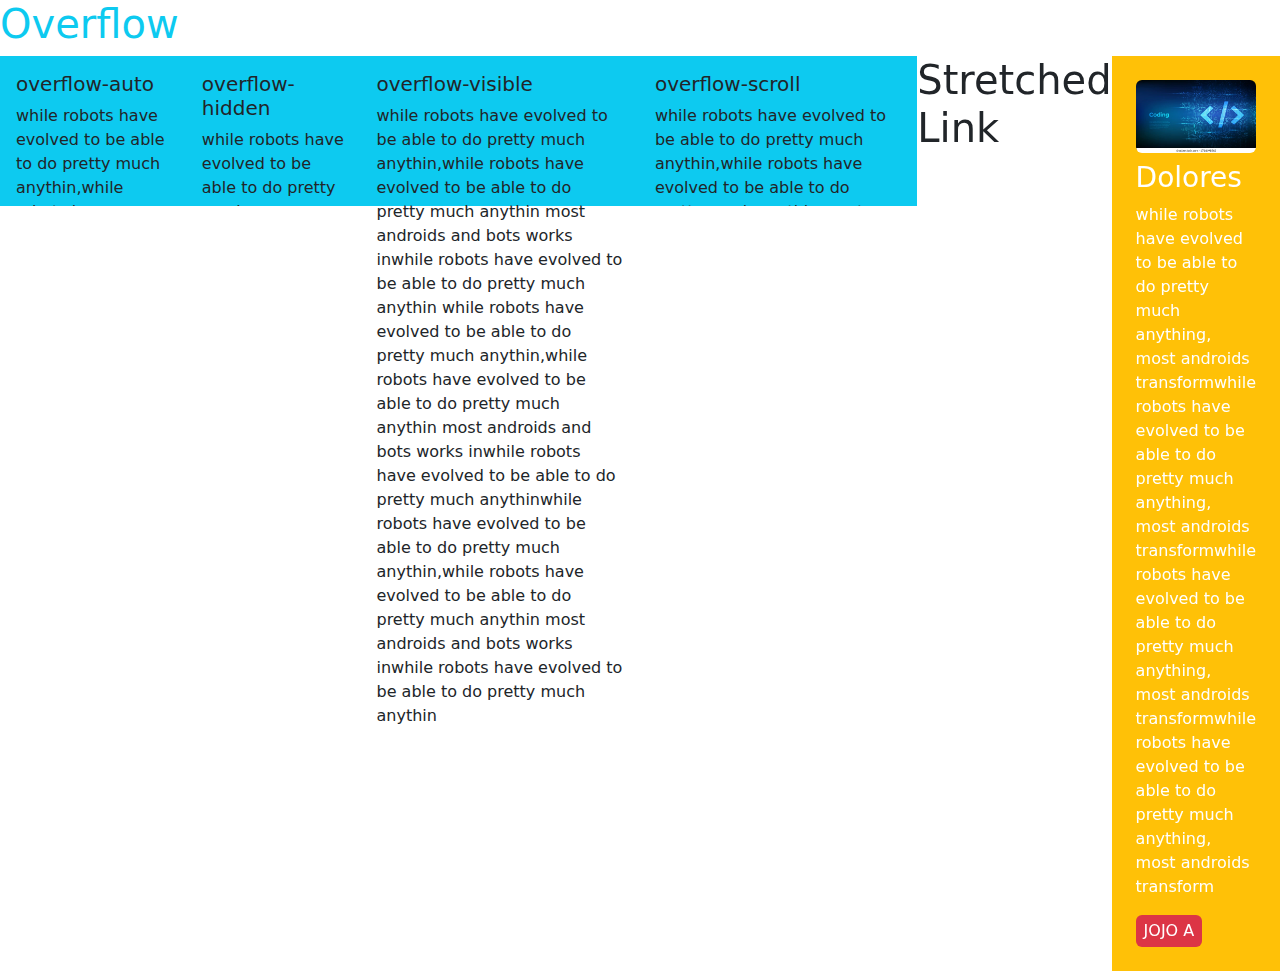
<file: page7.html>
<!DOCTYPE html>
<html lang="en">

<head>
    <title>page7</title>
    <meta charset="utf-8">
    <meta name="viewport" content="width=device-width, initial-scale=1">
    <link href="https://cdn.jsdelivr.net/npm/bootstrap@5.1.3/dist/css/bootstrap.min.css" rel="stylesheet">
    <script src="https://cdn.jsdelivr.net/npm/bootstrap@5.1.3/dist/js/bootstrap.bundle.min.js"></script>
</head>

<body>
    <h1 class="text-info"> Overflow</h1>
    <div class="d-flex">
        <div class="overflow-auto bg-info p-3" style="height:150px;">
            <h5> overflow-auto</h5>
            <p>while robots have evolved to be able to do pretty much anythin,while robots have evolved to be able to do
                pretty much anythin most androids and bots works inwhile robots have evolved to be able to do pretty
                much anythinwhile robots have evolved to be able to do pretty much anythin while robots have evolved to
                be able to do pretty much anythin
                construction uch anythin
                much anythin
                much anythin
                much anythin</p>

        </div>
        <div class="overflow-hidden bg-info p-3" style="height:150px;">
            <h5>overflow-hidden</h5>
            <p>while robots have evolved to be able to do pretty much anythin,while robots have evolved to be able to do
                pretty much anythin most androids and bots works inwhile robots have evolved to be able to do pretty
                much anythin
                much anythinuch anythin
                much anythin
                much anythin
                much anythinuch anythin
                much anythin
                much anythin
                much anythin
                much anythin
                much anythin
                construction</p>
        </div>
        <div class="overflow-visible bg-info p-3" style="height:150px;">
            <h5>overflow-visible</h5>
            <p>while robots have evolved to be able to do pretty much anythin,while robots have evolved to be able to do
                pretty much anythin most androids and bots works inwhile robots have evolved to be able to do pretty
                much anythin while robots have evolved to be able to do pretty much anythin,while robots have evolved to
                be able to do
                pretty much anythin most androids and bots works inwhile robots have evolved to be able to do pretty
                much anythinwhile robots have evolved to be able to do pretty much anythin,while robots have evolved to
                be able to do
                pretty much anythin most androids and bots works inwhile robots have evolved to be able to do pretty
                much anythin </p>
        </div>
        <div class="overflow-scroll bg-info p-3" style="height:150px;">
            <h5>overflow-scroll</h5>

            <p>while robots have evolved to be able to do pretty much anythin,while robots have evolved to be able to do
                pretty much anythin most androids and bots works inwhile robots have evolved to be able to do pretty
                much anythin while robots have evolved to be able to do pretty much anythin,while robots have evolved to
                be able to do
                pretty much anythin most androids and bots works inwhile robots have evolved to be able to do pretty
                much anythinwhile robots have evolved to be able to do pretty much anythin,while robots have evolved to
                be able to do
                pretty much anythin most androids and bots works inwhile robots have evolved to be able to do pretty
                much anythin </p>

        </div>

        <h1>Stretched Link</h1>
        <div class="position-relative bg-warning p-4 text-white" style="width:500px">
            <img class="rounded img-fluid" src="code.jpg" alt="robots in the park">
            <h3 class="mt-2">Dolores</h3>
            <p class="text-wrap "> while robots have evolved to be able to do pretty much anything, most androids
                transformwhile robots have evolved to be able to do pretty much anything, most androids transformwhile
                robots have evolved to be able to do pretty much anything, most androids transformwhile robots have
                evolved to be able to do pretty much anything, most androids transform</p>
            <a href="#" class="text-decoration-none d-inline-block bg-danger rounded-2 text-white px-2 py-1">JOJO A</a>

        </div>

</body>

</html>
</file>
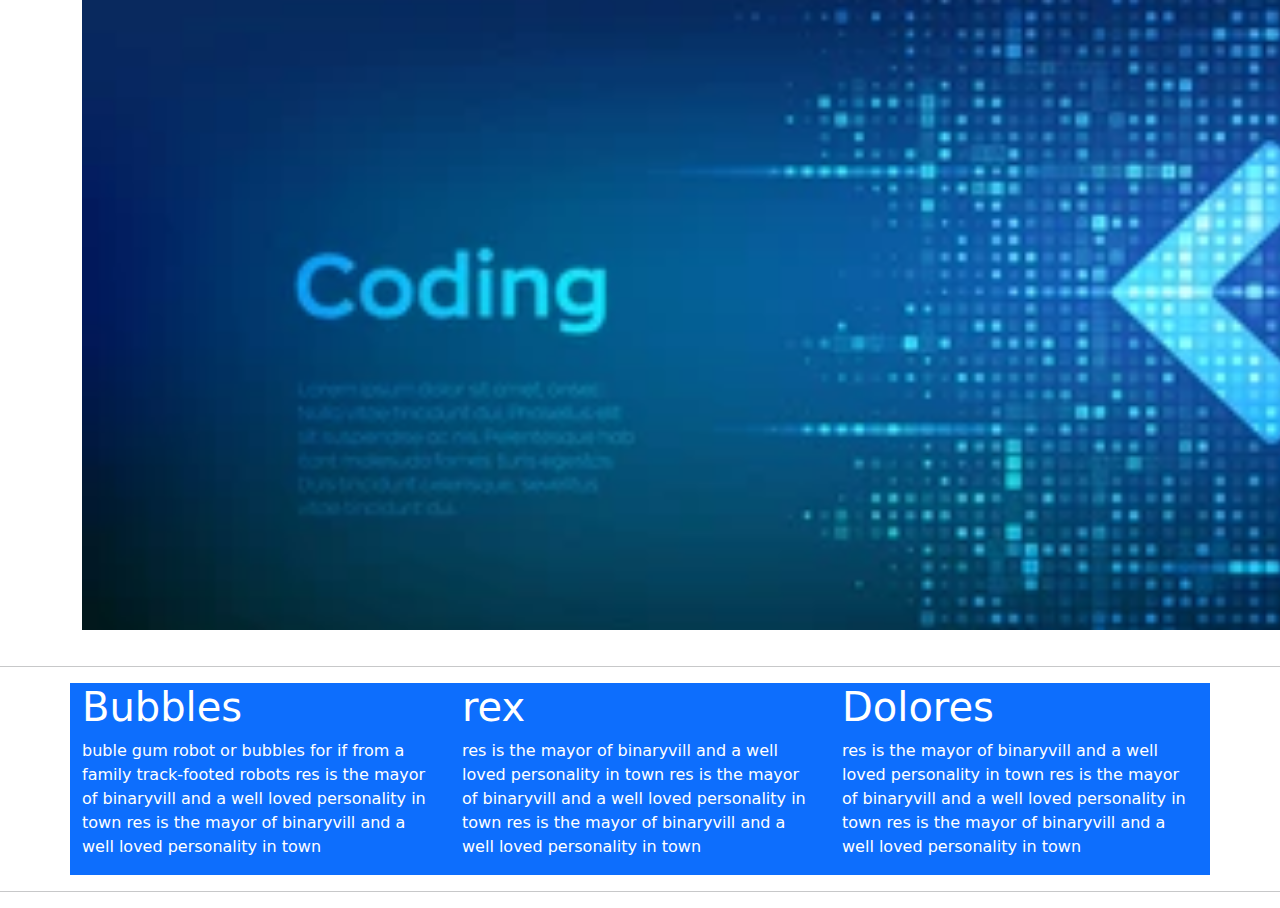
<file: page8.html>
<!DOCTYPE html>
<html lang="en">

<head>
    <title>page8</title>
    <meta charset="utf-8">
    <meta name="viewport" content="width=device-width, initial-scale=1">
    <link href="https://cdn.jsdelivr.net/npm/bootstrap@5.1.3/dist/css/bootstrap.min.css" rel="stylesheet">
    <script src="https://cdn.jsdelivr.net/npm/bootstrap@5.1.3/dist/js/bootstrap.bundle.min.js"></script>
</head>

<body>
    <div class="container">
        <img style="object-fit: cover; object-position: center; width: 150vw; height: 70vh; margin-bottom: 20px;"
            src="code.jpg" alt="robots it cock" />
    </div>
    <hr>


    <!-- colums arrange from left to right by using div container and adding div class="row" -->
    <div class="container bg-primary text-white fw-light">
        <div class="row">
            <div class="col">
                <h1>Bubbles</h1>
                <p>buble gum robot or bubbles for if from a family track-footed robots
                    res is the mayor of binaryvill and a well loved personality in town
                    res is the mayor of binaryvill and a well loved personality in town

                </p>
            </div>
            <div class="col">
                <h1>rex</h1>
                <p>res is the mayor of binaryvill and a well loved personality in town
                    res is the mayor of binaryvill and a well loved personality in town
                    res is the mayor of binaryvill and a well loved personality in town
                </p>
            </div>

            <div class="col">
                <h1>Dolores</h1>
                <p>res is the mayor of binaryvill and a well loved personality in town
                    res is the mayor of binaryvill and a well loved personality in town
                    res is the mayor of binaryvill and a well loved personality in town

                </p>
            </div>
        </div>
    </div>
    <hr>



</body>

</html>
</file>
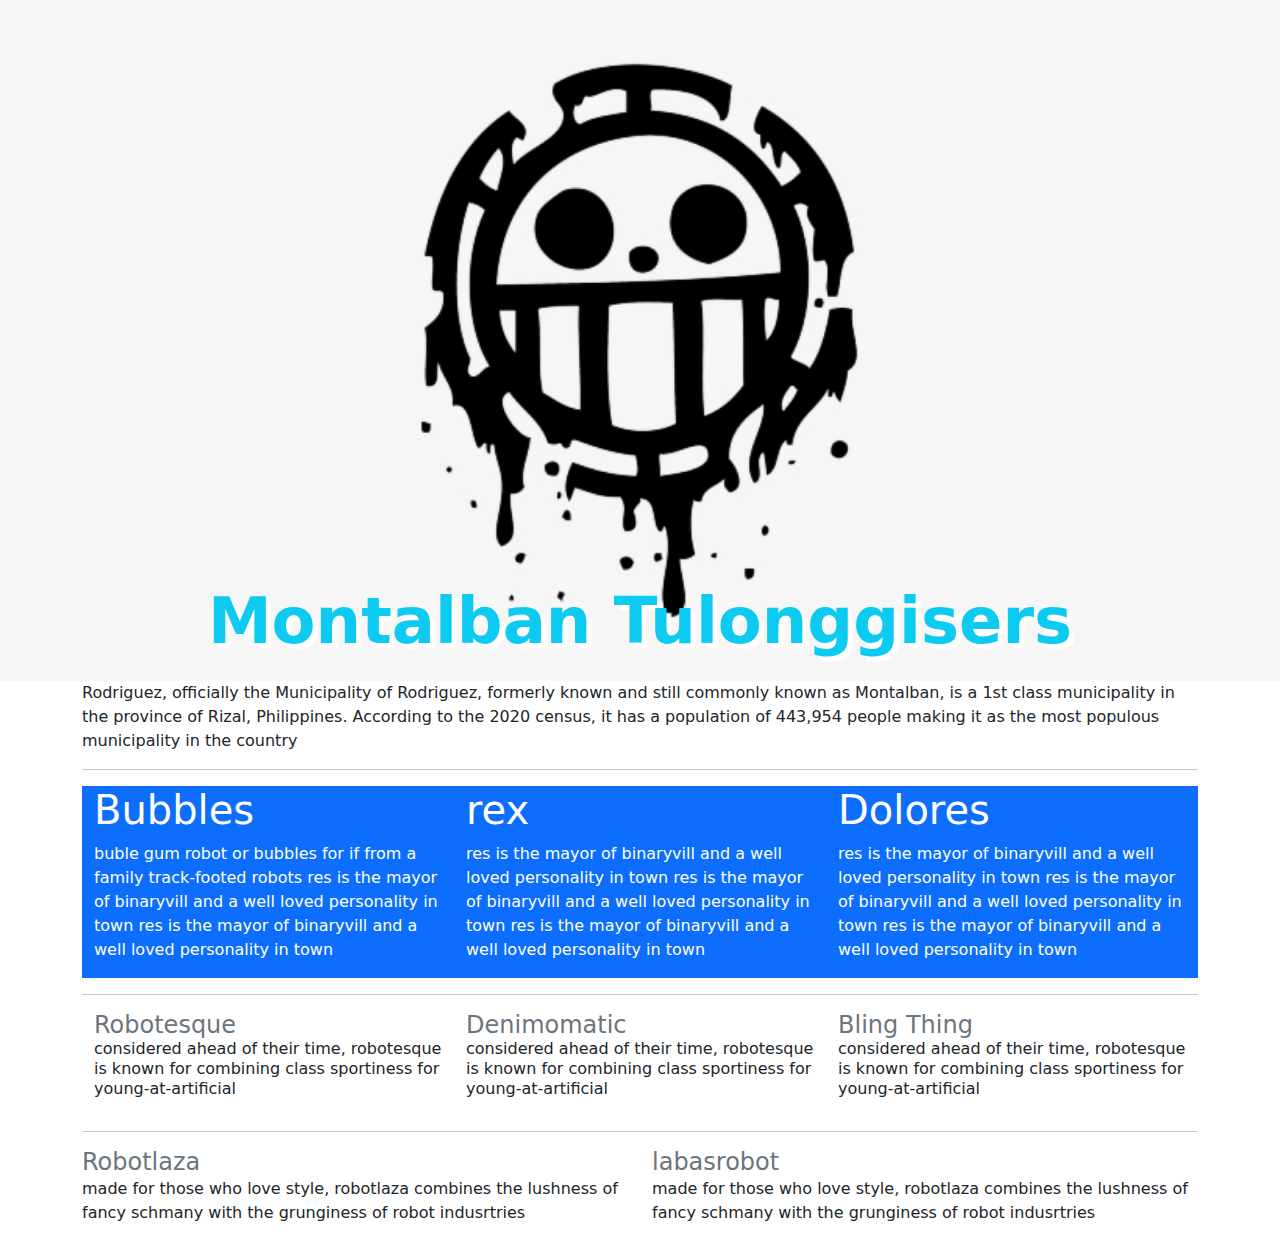
<file: page9.html>
<!DOCTYPE html>
<html lang="en">

<head>
    <title>page9</title>
    <meta charset="utf-8">
    <meta name="viewport" content="width=device-width, initial-scale=1">
    <link href="https://cdn.jsdelivr.net/npm/bootstrap@5.1.3/dist/css/bootstrap.min.css" rel="stylesheet">
    <script src="https://cdn.jsdelivr.net/npm/bootstrap@5.1.3/dist/js/bootstrap.bundle.min.js"></script>
</head>

<body>
    <div class="position-relative">
        <h1 class="d-none vw-100 px-5 d-lg-block display-3 text-info fw-bolder position-absolute top-50 start-50 translate-middle text-center"
            style="text-shadow: 5px 5px 2px white">
            Montalban Tulonggisers</h1>
        <img class="vw-100" src="1.png" alt="Montalban campers" />
        <div class="container">
            <p>Rodriguez, officially the Municipality of Rodriguez, formerly known and still commonly known as
                Montalban, is
                a 1st class municipality in the province of Rizal, Philippines. According to the 2020 census, it has a
                population of 443,954 people making it as the most populous municipality in the country</p>
            <div> </div>
            <hr>
            <div class="container bg-primary text-white fw-light">
                <div class="row">
                    <div class="col">
                        <h1>Bubbles</h1>
                        <p>buble gum robot or bubbles for if from a family track-footed robots
                            res is the mayor of binaryvill and a well loved personality in town
                            res is the mayor of binaryvill and a well loved personality in town

                        </p>
                    </div>
                    <div class="col">
                        <h1>rex</h1>
                        <p>res is the mayor of binaryvill and a well loved personality in town
                            res is the mayor of binaryvill and a well loved personality in town
                            res is the mayor of binaryvill and a well loved personality in town
                        </p>
                    </div>

                    <div class="col">
                        <h1>Dolores</h1>
                        <p>res is the mayor of binaryvill and a well loved personality in town
                            res is the mayor of binaryvill and a well loved personality in town
                            res is the mayor of binaryvill and a well loved personality in town

                        </p>
                    </div>
                </div>
            </div>
            <hr>
            <div class="container lh-sm fw-light">
                <div class="row">
                    <div class="col">
                        <h4 class="text-secondary mb-0"> Robotesque</h4>
                        <p>considered ahead of their time, robotesque is known for combining class sportiness for
                            young-at-artificial</p>
                    </div>
                    <div class="col">
                        <h4 class="text-secondary mb-0"> Denimomatic</h4>
                        <p>considered ahead of their time, robotesque is known for combining class sportiness for
                            young-at-artificial</p>
                    </div>
                    <div class="col">
                        <h4 class="text-secondary mb-0"> Bling Thing</h4>
                        <p>considered ahead of their time, robotesque is known for combining class sportiness for
                            young-at-artificial</p>
                    </div>
                </div>
            </div>
            <hr>
            <div class="row">
                <div class="col">
                    <h4 class="text-secondary mb-0">Robotlaza</h4>

                    <p>made for those who love style, robotlaza combines the lushness of fancy schmany with the
                        grunginess of robot indusrtries</p>
                </div>

                <div class="col">
                    <h4 class="text-secondary mb-0">labasrobot</h4>

                    <p>made for those who love style, robotlaza combines the lushness of fancy schmany
                        with
                        the grunginess of robot indusrtries</p>
                </div>
            </div>
        </div>
        </head>
</body>
</file>
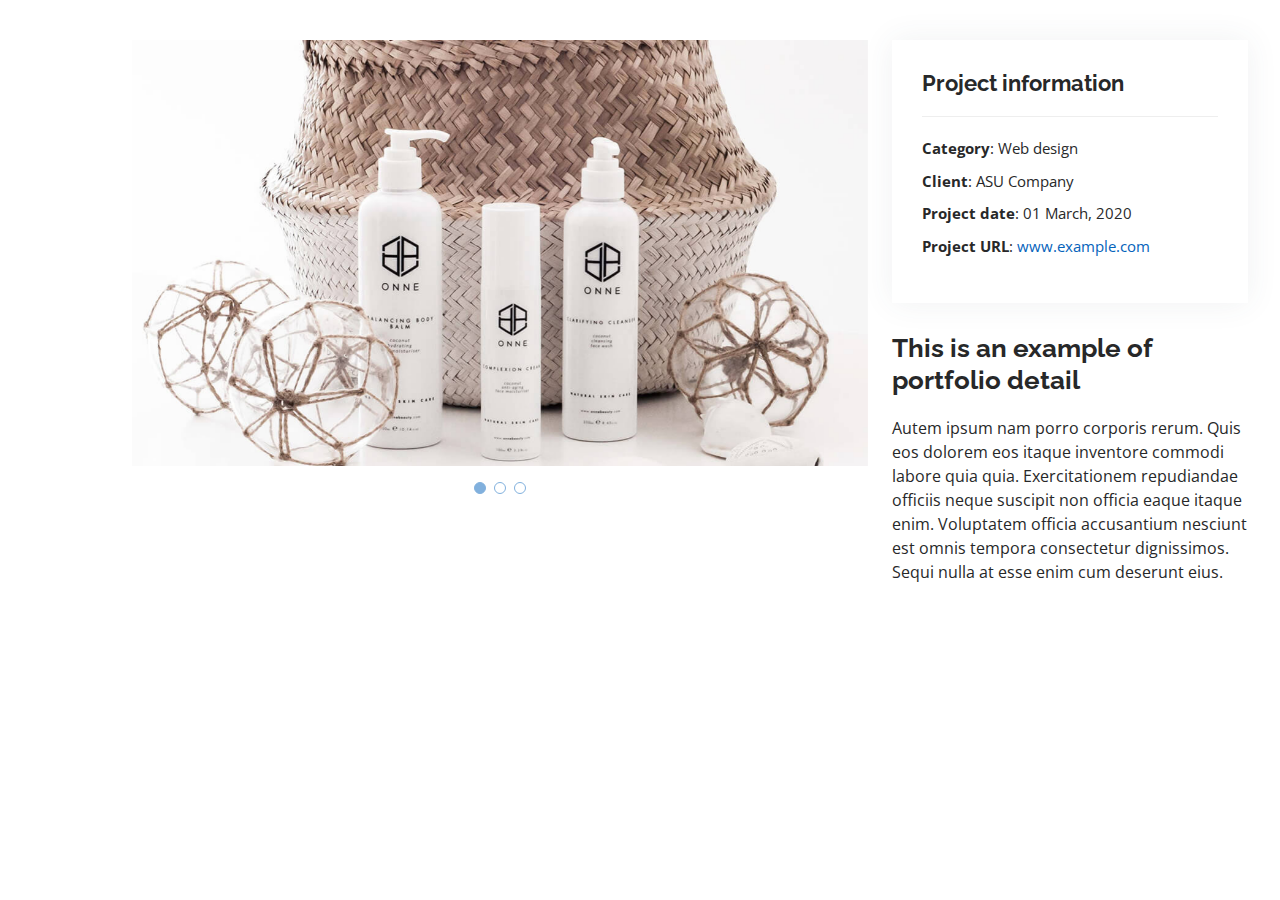
<file: portfolio-details.html>
<!DOCTYPE html>
<html lang="en">

<head>
  <meta charset="utf-8">
  <meta content="width=device-width, initial-scale=1.0" name="viewport">

  <title>Portfolio Details - Personal Bootstrap Template</title>
  <meta content="" name="description">
  <meta content="" name="keywords">

  <!-- Favicons -->
  <link href="assets/img/favicon.png" rel="icon">
  <link href="assets/img/apple-touch-icon.png" rel="apple-touch-icon">

  <!-- Google Fonts -->
  <link href="https://fonts.googleapis.com/css?family=Open+Sans:300,300i,400,400i,600,600i,700,700i|Raleway:300,300i,400,400i,500,500i,600,600i,700,700i|Poppins:300,300i,400,400i,500,500i,600,600i,700,700i" rel="stylesheet">

  <!-- Vendor CSS Files -->
  <link href="assets/vendor/aos/aos.css" rel="stylesheet">
  <link href="assets/vendor/bootstrap/css/bootstrap.min.css" rel="stylesheet">
  <link href="assets/vendor/bootstrap-icons/bootstrap-icons.css" rel="stylesheet">
  <link href="assets/vendor/boxicons/css/boxicons.min.css" rel="stylesheet">
  <link href="assets/vendor/glightbox/css/glightbox.min.css" rel="stylesheet">
  <link href="assets/vendor/swiper/swiper-bundle.min.css" rel="stylesheet">

  <!-- Template Main CSS File -->
  <link href="assets/css/style.css" rel="stylesheet">

  <!-- =======================================================
  * Template Name: MyResume - v4.8.1
  * Template URL: https://bootstrapmade.com/free-html-bootstrap-template-my-resume/
  * Author: BootstrapMade.com
  * License: https://bootstrapmade.com/license/
  ======================================================== -->
</head>

<body>

  <main id="main">

    <!-- ======= Portfolio Details Section ======= -->
    <section id="portfolio-details" class="portfolio-details">
      <div class="container">

        <div class="row gy-4">

          <div class="col-lg-8">
            <div class="portfolio-details-slider swiper">
              <div class="swiper-wrapper align-items-center">

                <div class="swiper-slide">
                  <img src="assets/img/portfolio/portfolio-details-1.jpg" alt="">
                </div>

                <div class="swiper-slide">
                  <img src="assets/img/portfolio/portfolio-details-2.jpg" alt="">
                </div>

                <div class="swiper-slide">
                  <img src="assets/img/portfolio/portfolio-details-3.jpg" alt="">
                </div>

              </div>
              <div class="swiper-pagination"></div>
            </div>
          </div>

          <div class="col-lg-4">
            <div class="portfolio-info">
              <h3>Project information</h3>
              <ul>
                <li><strong>Category</strong>: Web design</li>
                <li><strong>Client</strong>: ASU Company</li>
                <li><strong>Project date</strong>: 01 March, 2020</li>
                <li><strong>Project URL</strong>: <a href="#">www.example.com</a></li>
              </ul>
            </div>
            <div class="portfolio-description">
              <h2>This is an example of portfolio detail</h2>
              <p>
                Autem ipsum nam porro corporis rerum. Quis eos dolorem eos itaque inventore commodi labore quia quia. Exercitationem repudiandae officiis neque suscipit non officia eaque itaque enim. Voluptatem officia accusantium nesciunt est omnis tempora consectetur dignissimos. Sequi nulla at esse enim cum deserunt eius.
              </p>
            </div>
          </div>

        </div>

      </div>
    </section><!-- End Portfolio Details Section -->

  </main><!-- End #main -->

  <div id="preloader"></div>
  <a href="#" class="back-to-top d-flex align-items-center justify-content-center"><i class="bi bi-arrow-up-short"></i></a>

  <!-- Vendor JS Files -->
  <script src="assets/vendor/purecounter/purecounter_vanilla.js"></script>
  <script src="assets/vendor/aos/aos.js"></script>
  <script src="assets/vendor/bootstrap/js/bootstrap.bundle.min.js"></script>
  <script src="assets/vendor/glightbox/js/glightbox.min.js"></script>
  <script src="assets/vendor/isotope-layout/isotope.pkgd.min.js"></script>
  <script src="assets/vendor/swiper/swiper-bundle.min.js"></script>
  <script src="assets/vendor/typed.js/typed.min.js"></script>
  <script src="assets/vendor/waypoints/noframework.waypoints.js"></script>
  <script src="assets/vendor/php-email-form/validate.js"></script>

  <!-- Template Main JS File -->
  <script src="assets/js/main.js"></script>

</body>

</html>
</file>
<file: assets/css/style.css>
/**
* Template Name: MyResume - v4.8.1
* Template URL: https://bootstrapmade.com/free-html-bootstrap-template-my-resume/
* Author: BootstrapMade.com
* License: https://bootstrapmade.com/license/
*/

/*--------------------------------------------------------------
# General
--------------------------------------------------------------*/
body {
  font-family: "Open Sans", sans-serif;
  color: #272829;
}

a {
  color: #0563bb;
  text-decoration: none;
}

a:hover {
  color: #067ded;
  text-decoration: none;
}

h1,
h2,
h3,
h4,
h5,
h6 {
  font-family: "Raleway", sans-serif;
}

/*--------------------------------------------------------------
# Back to top button
--------------------------------------------------------------*/
.back-to-top {
  position: fixed;
  visibility: hidden;
  opacity: 0;
  right: 15px;
  bottom: 15px;
  z-index: 996;
  background: #0563bb;
  width: 40px;
  height: 40px;
  border-radius: 50px;
  transition: all 0.4s;
}

.back-to-top i {
  font-size: 28px;
  color: #fff;
  line-height: 0;
}

.back-to-top:hover {
  background: #0678e3;
  color: #fff;
}

.back-to-top.active {
  visibility: visible;
  opacity: 1;
}

/*--------------------------------------------------------------
# Preloader
--------------------------------------------------------------*/
#preloader {
  position: fixed;
  top: 0;
  left: 0;
  right: 0;
  bottom: 0;
  z-index: 9999;
  overflow: hidden;
  background: #fff;
}

#preloader:before {
  content: "";
  position: fixed;
  top: calc(50% - 30px);
  left: calc(50% - 30px);
  border: 6px solid #0563bb;
  border-top-color: #fff;
  border-bottom-color: #fff;
  border-radius: 50%;
  width: 60px;
  height: 60px;
  -webkit-animation: animate-preloader 1s linear infinite;
  animation: animate-preloader 1s linear infinite;
}

@-webkit-keyframes animate-preloader {
  0% {
    transform: rotate(0deg);
  }

  100% {
    transform: rotate(360deg);
  }
}

@keyframes animate-preloader {
  0% {
    transform: rotate(0deg);
  }

  100% {
    transform: rotate(360deg);
  }
}

/*--------------------------------------------------------------
# Disable aos animation delay on mobile devices
--------------------------------------------------------------*/
@media screen and (max-width: 768px) {
  [data-aos-delay] {
    transition-delay: 0 !important;
  }
}

/*--------------------------------------------------------------
# Header
--------------------------------------------------------------*/
#header {
  position: fixed;
  top: 0;
  left: 0;
  bottom: 0;
  z-index: 9997;
  transition: all 0.5s;
  padding: 15px;
  overflow-y: auto;
}

@media (max-width: 992px) {
  #header {
    width: 300px;
    background: #fff;
    border-right: 1px solid #e6e9ec;
    left: -300px;
  }
}

@media (min-width: 992px) {
  #main {
    margin-left: 100px;
  }
}

/*--------------------------------------------------------------
# Navigation Menu
--------------------------------------------------------------*/
/**
* Desktop Navigation 
*/
.nav-menu {
  padding: 0;
  display: block;
}

.nav-menu * {
  margin: 0;
  padding: 0;
  list-style: none;
}

.nav-menu>ul>li {
  position: relative;
  white-space: nowrap;
}

.nav-menu a,
.nav-menu a:focus {
  display: flex;
  align-items: center;
  color: #45505b;
  padding: 10px 18px;
  margin-bottom: 8px;
  transition: 0.3s;
  font-size: 15px;
  border-radius: 50px;
  background: #f2f3f5;
  height: 56px;
  width: 100%;
  overflow: hidden;
  transition: 0.3s;
}

.nav-menu a i,
.nav-menu a:focus i {
  font-size: 20px;
}

.nav-menu a span,
.nav-menu a:focus span {
  padding: 0 5px 0 7px;
  color: #45505b;
}

@media (min-width: 992px) {

  .nav-menu a,
  .nav-menu a:focus {
    width: 56px;
  }

  .nav-menu a span,
  .nav-menu a:focus span {
    display: none;
    color: #fff;
  }
}

.nav-menu a:hover,
.nav-menu .active,
.nav-menu .active:focus,
.nav-menu li:hover>a {
  color: #fff;
  background: #0563bb;
}

.nav-menu a:hover span,
.nav-menu .active span,
.nav-menu .active:focus span,
.nav-menu li:hover>a span {
  color: #fff;
}

.nav-menu a:hover,
.nav-menu li:hover>a {
  width: 100%;
  color: #fff;
}

.nav-menu a:hover span,
.nav-menu li:hover>a span {
  display: block;
}

/**
* Mobile Navigation 
*/
.mobile-nav-toggle {
  position: fixed;
  right: 10px;
  top: 10px;
  z-index: 9998;
  border: 0;
  background: none;
  font-size: 28px;
  transition: all 0.4s;
  outline: none !important;
  line-height: 0;
  cursor: pointer;
  border-radius: 50px;
  padding: 5px;
}

.mobile-nav-toggle i {
  color: #45505b;
}

.mobile-nav-active {
  overflow: hidden;
}

.mobile-nav-active #header {
  left: 0;
}

.mobile-nav-active .mobile-nav-toggle {
  color: #fff;
  background-color: #0563bb;
}

/*--------------------------------------------------------------
# Hero Section
--------------------------------------------------------------*/
#hero {
  width: 100%;
  height: 100vh;
  background: url("../img/zion.jpg") top right no-repeat;
  background-size: cover;
  position: relative;
}

@media (min-width: 992px) {
  #hero {
    padding-left: 160px;
  }
}

#hero:before {
  content: "";
  background: rgba(255, 255, 255, 0.8);
  position: absolute;
  bottom: 0;
  top: 0;
  left: 0;
  right: 0;
}

#hero h1 {
  margin: 0;
  font-size: 64px;
  font-weight: 700;
  line-height: 56px;
  color: #45505b;
}

#hero p {
  color: #45505b;
  margin: 15px 0 0 0;
  font-size: 26px;
  font-family: "Poppins", sans-serif;
}

#hero p span {
  color: #0563bb;
  letter-spacing: 1px;
}

#hero .social-links {
  margin-top: 30px;
}

#hero .social-links a {
  font-size: 24px;
  display: inline-block;
  color: #45505b;
  line-height: 1;
  margin-right: 20px;
  transition: 0.3s;
}

#hero .social-links a:hover {
  color: #0563bb;
}

@media (max-width: 992px) {
  #hero {
    text-align: center;
  }

  #hero h1 {
    font-size: 32px;
    line-height: 36px;
  }

  #hero p {
    margin-top: 10px;
    font-size: 20px;
    line-height: 24px;
  }
}

/*--------------------------------------------------------------
# Sections General
--------------------------------------------------------------*/
section {
  padding: 60px 0;
  overflow: hidden;
}

.section-title {
  text-align: center;
  padding-bottom: 30px;
}

.section-title h2 {
  font-size: 32px;
  font-weight: bold;
  text-transform: uppercase;
  margin-bottom: 20px;
  padding-bottom: 20px;
  position: relative;
  color: #45505b;
}

.section-title h2::before {
  content: "";
  position: absolute;
  display: block;
  width: 120px;
  height: 1px;
  background: #ddd;
  bottom: 1px;
  left: calc(50% - 60px);
}

.section-title h2::after {
  content: "";
  position: absolute;
  display: block;
  width: 40px;
  height: 3px;
  background: #0563bb;
  bottom: 0;
  left: calc(50% - 20px);
}

.section-title p {
  margin-bottom: 0;
}

/*--------------------------------------------------------------
# About
--------------------------------------------------------------*/
.about .content h3 {
  font-weight: 700;
  font-size: 26px;
  color: #000000;
}

.about .content ul {
  list-style: none;
  padding: 0;
}

.about .content ul li {
  margin-bottom: 20px;
  display: flex;
  align-items: center;
}

.about .content ul strong {
  margin-right: 10px;
}

.about .content ul i {
  font-size: 16px;
  margin-right: 5px;
  color: #0563bb;
  line-height: 0;
}

.about .content p:last-child {
  margin-bottom: 0;
}

/*--------------------------------------------------------------
# Facts
--------------------------------------------------------------*/
.facts .count-box {
  padding: 30px 30px 25px 30px;
  margin-top: 30px;
  width: 100%;
  position: relative;
  text-align: center;
  background: #fff;
}

.facts .count-box i {
  position: absolute;
  top: -25px;
  left: 50%;
  transform: translateX(-50%);
  font-size: 24px;
  background: #0563bb;
  color: #fff;
  border-radius: 50px;
  display: inline-flex;
  align-items: center;
  justify-content: center;
  width: 48px;
  height: 48px;
}

.facts .count-box span {
  font-size: 36px;
  display: block;
  font-weight: 600;
  color: #011426;
}

.facts .count-box p {
  padding: 0;
  margin: 0;
  font-family: "Raleway", sans-serif;
  font-size: 14px;
}

/*--------------------------------------------------------------
# Akills
--------------------------------------------------------------*/
.skills .progress {
  height: 60px;
  display: block;
  background: none;
  border-radius: 0;
}

.skills .progress .skill {
  padding: 10px 0;
  margin: 0;
  text-transform: uppercase;
  display: block;
  font-weight: 600;
  font-family: "Poppins", sans-serif;
  color: #45505b;
}

.skills .progress .skill .val {
  float: right;
  font-style: normal;
}

.skills .progress-bar-wrap {
  background: #f2f3f5;
}

.skills .progress-bar {
  width: 1px;
  height: 10px;
  transition: 0.9s;
  background-color: #0563bb;
}

/*--------------------------------------------------------------
# Resume
--------------------------------------------------------------*/
.resume .resume-title {
  font-size: 26px;
  font-weight: 700;
  margin-top: 20px;
  margin-bottom: 20px;
  color: #45505b;
}

.resume .resume-item {
  padding: 0 0 20px 20px;
  margin-top: -2px;
  border-left: 2px solid #0563bb;
  position: relative;
}

.resume .resume-item h4 {
  line-height: 18px;
  font-size: 18px;
  font-weight: 600;
  text-transform: uppercase;
  font-family: "Poppins", sans-serif;
  color: #0563bb;
  margin-bottom: 10px;
}

.resume .resume-item h5 {
  font-size: 16px;
  background: #f7f8f9;
  padding: 5px 15px;
  display: inline-block;
  font-weight: 600;
  margin-bottom: 10px;
}

.resume .resume-item ul {
  padding-left: 20px;
}

.resume .resume-item ul li {
  padding-bottom: 10px;
}

.resume .resume-item:last-child {
  padding-bottom: 0;
}

.resume .resume-item::before {
  content: "";
  position: absolute;
  width: 16px;
  height: 16px;
  border-radius: 50px;
  left: -9px;
  top: 0;
  background: #fff;
  border: 2px solid #0563bb;
}

/*--------------------------------------------------------------
# Portfolio
--------------------------------------------------------------*/
.portfolio .portfolio-item {
  margin-bottom: 30px;
}

.portfolio #portfolio-flters {
  padding: 0;
  margin: 0 auto 25px auto;
  list-style: none;
  text-align: center;
  background: #fff;
  border-radius: 50px;
  padding: 2px 15px;
}

.portfolio #portfolio-flters li {
  cursor: pointer;
  display: inline-block;
  padding: 10px 15px;
  font-size: 14px;
  font-weight: 600;
  line-height: 1;
  text-transform: uppercase;
  color: #272829;
  margin-bottom: 5px;
  transition: all 0.3s ease-in-out;
}

.portfolio #portfolio-flters li:hover,
.portfolio #portfolio-flters li.filter-active {
  color: #0563bb;
}

.portfolio #portfolio-flters li:last-child {
  margin-right: 0;
}

.portfolio .portfolio-wrap {
  transition: 0.3s;
  position: relative;
  overflow: hidden;
  z-index: 1;
  background: rgba(69, 80, 91, 0.8);
}

.portfolio .portfolio-wrap::before {
  content: "";
  background: rgba(148, 133, 133, 0.411);
  position: absolute;
  left: 30px;
  right: 30px;
  top: 30px;
  bottom: 30px;
  transition: all ease-in-out 0.3s;
  z-index: 2;
  opacity: 0;
}

.portfolio .portfolio-wrap .portfolio-info {
  opacity: 0;
  position: absolute;
  top: 0;
  left: 0;
  right: 0;
  bottom: 0;
  text-align: center;
  z-index: 3;
  transition: all ease-in-out 0.3s;
  display: flex;
  flex-direction: column;
  justify-content: center;
  align-items: center;
}

.portfolio .portfolio-wrap .portfolio-info::before {
  display: block;
  content: "";
  width: 48px;
  height: 48px;
  position: absolute;
  top: 35px;
  left: 35px;
  border-top: 3px solid #0228ff;
  border-left: 3px solid #f50000;
  transition: all 0.5s ease 0s;
  z-index: 9994;
}

.portfolio .portfolio-wrap .portfolio-info::after {
  display: block;
  content: "";
  width: 48px;
  height: 48px;
  position: absolute;
  bottom: 35px;
  right: 35px;
  border-bottom: 3px solid #fa0303;
  border-right: 3px solid #0004ff;
  transition: all 0.5s ease 0s;
  z-index: 9994;
}

.portfolio .portfolio-wrap .portfolio-info h4 {
  font-size: 20px;
  color: #000000;
  font-weight: 600;
}

.portfolio .portfolio-wrap .portfolio-info p {
  color: #ffffff;
  font-size: 14px;
  text-transform: uppercase;
  padding: 0;
  margin: 0;
}

.portfolio .portfolio-wrap .portfolio-links {
  text-align: center;
  z-index: 4;
}

.portfolio .portfolio-wrap .portfolio-links a {
  color: #ffdc18;
  margin: 0 2px;
  font-size: 28px;
  display: inline-block;
  transition: 0.3s;
}

.portfolio .portfolio-wrap .portfolio-links a:hover {
  color: #148af9;
}

.portfolio .portfolio-wrap:hover::before {
  top: 0;
  left: 0;
  right: 0;
  bottom: 0;
  opacity: 1;
}

.portfolio .portfolio-wrap:hover .portfolio-info {
  opacity: 1;
}

.portfolio .portfolio-wrap:hover .portfolio-info::before {
  top: 15px;
  left: 15px;
}

.portfolio .portfolio-wrap:hover .portfolio-info::after {
  bottom: 15px;
  right: 15px;
}

/*--------------------------------------------------------------
# Portfolio Details
--------------------------------------------------------------*/
.portfolio-details {
  padding-top: 40px;
}

.portfolio-details .portfolio-details-slider img {
  width: 100%;
}

.portfolio-details .portfolio-details-slider .swiper-pagination {
  margin-top: 20px;
  position: relative;
}

.portfolio-details .portfolio-details-slider .swiper-pagination .swiper-pagination-bullet {
  width: 12px;
  height: 12px;
  background-color: #fff;
  opacity: .5;
  border: 1px solid #0563bb;
}

.portfolio-details .portfolio-details-slider .swiper-pagination .swiper-pagination-bullet-active {
  background-color: #0563bb;
}

.portfolio-details .portfolio-info {
  padding: 30px;
  box-shadow: 0px 0 30px rgba(69, 80, 91, 0.08);
}

.portfolio-details .portfolio-info h3 {
  font-size: 22px;
  font-weight: 700;
  margin-bottom: 20px;
  padding-bottom: 20px;
  border-bottom: 1px solid #eee;
}

.portfolio-details .portfolio-info ul {
  list-style: none;
  padding: 0;
  font-size: 15px;
}

.portfolio-details .portfolio-info ul li+li {
  margin-top: 10px;
}

.portfolio-details .portfolio-description {
  padding-top: 30px;
}

.portfolio-details .portfolio-description h2 {
  font-size: 26px;
  font-weight: 700;
  margin-bottom: 20px;
}

.portfolio-details .portfolio-description p {
  padding: 0;
}

/*--------------------------------------------------------------
# Services
--------------------------------------------------------------*/
.services .icon-box {
  text-align: center;
  padding: 70px 20px 80px 20px;
  transition: all ease-in-out 0.3s;
  background: #fff;
  box-shadow: 0px 5px 90px 0px rgba(110, 123, 131, 0.05);
}

.services .icon-box .icon {
  margin: 0 auto;
  width: 100px;
  height: 100px;
  display: flex;
  align-items: center;
  justify-content: center;
  transition: ease-in-out 0.3s;
  position: relative;
}

.services .icon-box .icon i {
  font-size: 36px;
  transition: 0.5s;
  position: relative;
}

.services .icon-box .icon svg {
  position: absolute;
  top: 0;
  left: 0;
}

.services .icon-box .icon svg path {
  transition: 0.5s;
  fill: #fafafa00;
}

.services .icon-box h4 {
  font-weight: 600;
  margin: 10px 0 15px 0;
  font-size: 22px;
}

.services .icon-box h4 a {
  color: #0d7ef0;
  transition: ease-in-out 0.3s;
}

.services .icon-box p {
  line-height: 24px;
  font-size: 14px;
  margin-bottom: 0;
}

.services .icon-box:hover {
  border-color: #fff;
  box-shadow: 0px 0 35px 0 rgba(0, 0, 0, 0.08);
}

.services .iconbox-blue i {
  color: #010305;
}

.services .iconbox-blue:hover .icon i {
  color: rgb(207, 5, 5);
}

.services .iconbox-blue:hover .icon path {
  fill: #ece90cfb;
}

.services .iconbox-orange i {
  color: #0c0906;
}

.services .iconbox-orange:hover .icon i {
  color: #fff;
}

.services .iconbox-orange:hover .icon path {
  fill: #f807a8;
}

.services .iconbox-pink i {
  color: #13070c;
}

.services .iconbox-pink:hover .icon i {
  color: rgb(248, 244, 16);
}

.services .iconbox-pink:hover .icon path {
  fill: #23ccf7;
}

.services .iconbox-yellow i {
  color: #000000;
}

.services .iconbox-yellow:hover .icon i {
  color: rgb(5, 10, 0);
}

.services .iconbox-yellow:hover .icon path {
  fill: #3aee0d;
}

.services .iconbox-red i {
  color: #ff1616;
}

.services .iconbox-red:hover .icon i {
  color: #fff;
}

.services .iconbox-red:hover .icon path {
  fill: #b89b93;
}

.services .iconbox-teal i {
  color: #080e0e;
}

.services .iconbox-teal:hover .icon i {
  color: rgb(226, 38, 38);
}

.services .iconbox-teal:hover .icon path {
  fill: #4f5251;
}

/*--------------------------------------------------------------
# Testimonials
--------------------------------------------------------------*/
.testimonials .section-header {
  margin-bottom: 40px;
}

.testimonials .testimonials-carousel,
.testimonials .testimonials-slider {
  overflow: hidden;
}

.testimonials .testimonial-item {
  text-align: center;
}

.testimonials .testimonial-item .testimonial-img {
  width: 255px;
  border-radius: 0%;
  border: 4px solid rgb(247, 224, 21);
  margin: 0 auto;
}

.testimonials .testimonial-item h3 {
  font-size: 20px;
  font-weight: bold;
  margin: 10px 0 5px 0;
  color: #111;
}

.testimonials .testimonial-item h4 {
  font-size: 14px;
  color: #999;
  margin: 0 0 15px 0;
}

.testimonials .testimonial-item .quote-icon-left,
.testimonials .testimonial-item .quote-icon-right {
  color: #000000;
  font-size: 26px;
}

.testimonials .testimonial-item .quote-icon-left {
  display: inline-block;
  left: -5px;
  position: relative;
}

.testimonials .testimonial-item .quote-icon-right {
  display: inline-block;
  right: -5px;
  position: relative;
  top: 10px;
}

.testimonials .testimonial-item p {
  font-style: italic;
  margin: 0 auto 15px auto;
}

.testimonials .swiper-pagination {
  margin-top: 20px;
  position: relative;
}

.testimonials .swiper-pagination .swiper-pagination-bullet {
  width: 12px;
  height: 12px;
  background-color: rgb(3, 0, 0);
  opacity: 1;
  border: 1px solid #b91ce0;
}

.testimonials .swiper-pagination .swiper-pagination-bullet-active {
  background-color: #f1f4f7;
}

@media (min-width: 992px) {
  .testimonials .testimonial-item p {
    width: 80%;
  }
}

/*--------------------------------------------------------------
# Contact
--------------------------------------------------------------*/
.contact .info {
  width: 100%;
  background: rgb(255, 255, 255);
}

.contact .info i {
  font-size: 20px;
  color: #ff1414;
  float: left;
  width: 44px;
  height: 44px;
  background: #f78606;
  display: flex;
  justify-content: center;
  align-items: center;
  border-radius: 50px;
  transition: all 0.3s ease-in-out;
}

.contact .info h4 {
  padding: 0 0 0 60px;
  font-size: 22px;
  font-weight: 600;
  margin-bottom: 5px;
  color: #45505b;
}

.contact .info p {
  padding: 0 0 0 60px;
  margin-bottom: 0;
  font-size: 14px;
  color: #728394;
}

.contact .info .email,
.contact .info .phone {
  margin-top: 40px;
}

.contact .info .email:hover i,
.contact .info .address:hover i,
.contact .info .phone:hover i {
  background: #ffffff;
  color: rgb(0, 0, 0);
}

.contact .php-email-form {
  width: 100%;
  background: #fff;
}

.contact .php-email-form .form-group {
  padding-bottom: 8px;
}

.contact .php-email-form .error-message {
  display: none;
  color: #fff;
  background: #ed3c0d;
  text-align: left;
  padding: 15px;
  font-weight: 600;
}

.contact .php-email-form .error-message br+br {
  margin-top: 25px;
}

.contact .php-email-form .sent-message {
  display: none;
  color: #fff;
  background: #18d26e;
  text-align: center;
  padding: 15px;
  font-weight: 600;
}

.contact .php-email-form .loading {
  display: none;
  background: #fff;
  text-align: center;
  padding: 15px;
}

.contact .php-email-form .loading:before {
  content: "";
  display: inline-block;
  border-radius: 50%;
  width: 24px;
  height: 24px;
  margin: 0 10px -6px 0;
  border: 3px solid #18d26e;
  border-top-color: #eee;
  -webkit-animation: animate-loading 1s linear infinite;
  animation: animate-loading 1s linear infinite;
}

.contact .php-email-form input,
.contact .php-email-form textarea {
  border-radius: 4px;
  box-shadow: none;
  font-size: 14px;
}

.contact .php-email-form input {
  height: 44px;
}

.contact .php-email-form textarea {
  padding: 10px 12px;
}

.contact .php-email-form button[type=submit] {
  background: #0563bb;
  border: 0;
  padding: 10px 35px;
  color: #fff;
  transition: 0.4s;
  border-radius: 50px;
}

.contact .php-email-form button[type=submit]:hover {
  background: #0678e3;
}

@-webkit-keyframes animate-loading {
  0% {
    transform: rotate(0deg);
  }

  100% {
    transform: rotate(360deg);
  }
}

@keyframes animate-loading {
  0% {
    transform: rotate(0deg);
  }

  100% {
    transform: rotate(360deg);
  }
}

/*--------------------------------------------------------------
# Footer
--------------------------------------------------------------*/
#footer {
  background: #f7f8f9;
  color: #45505b;
  font-size: 14px;
  text-align: center;
  padding: 30px 0;
}

#footer h3 {
  font-size: 36px;
  font-weight: 700;
  position: relative;
  font-family: "Poppins", sans-serif;
  padding: 0;
  margin: 0 0 15px 0;
}

#footer p {
  font-size: 15;
  font-style: italic;
  padding: 0;
  margin: 0 0 40px 0;
}

#footer .social-links {
  margin: 0 0 40px 0;
}

#footer .social-links a {
  font-size: 18px;
  display: inline-block;
  background: #0563bb;
  color: #fff;
  line-height: 1;
  padding: 8px 0;
  margin-right: 4px;
  border-radius: 50%;
  text-align: center;
  width: 36px;
  height: 36px;
  transition: 0.3s;
}

#footer .social-links a:hover {
  background: #0678e3;
  color: #fff;
  text-decoration: none;
}

#footer .copyright {
  margin: 0 0 5px 0;
}

#footer .credits {
  font-size: 13px;
}
</file>
<file: wilson/assets/css/style.css>
/**
* Template Name: MyResume - v4.8.1
* Template URL: https://bootstrapmade.com/free-html-bootstrap-template-my-resume/
* Author: BootstrapMade.com
* License: https://bootstrapmade.com/license/
*/

/*--------------------------------------------------------------
# General
--------------------------------------------------------------*/
body {
  font-family: "Open Sans", sans-serif;
  color: #272829;
}

a {
  color: #0563bb;
  text-decoration: none;
}

a:hover {
  color: #067ded;
  text-decoration: none;
}

h1,
h2,
h3,
h4,
h5,
h6 {
  font-family: "Raleway", sans-serif;
}

/*--------------------------------------------------------------
# Back to top button
--------------------------------------------------------------*/
.back-to-top {
  position: fixed;
  visibility: hidden;
  opacity: 0;
  right: 15px;
  bottom: 15px;
  z-index: 996;
  background: #0563bb;
  width: 40px;
  height: 40px;
  border-radius: 50px;
  transition: all 0.4s;
}

.back-to-top i {
  font-size: 28px;
  color: #fff;
  line-height: 0;
}

.back-to-top:hover {
  background: #0678e3;
  color: #fff;
}

.back-to-top.active {
  visibility: visible;
  opacity: 1;
}

/*--------------------------------------------------------------
# Preloader
--------------------------------------------------------------*/
#preloader {
  position: fixed;
  top: 0;
  left: 0;
  right: 0;
  bottom: 0;
  z-index: 9999;
  overflow: hidden;
  background: #fff;
}

#preloader:before {
  content: "";
  position: fixed;
  top: calc(50% - 30px);
  left: calc(50% - 30px);
  border: 6px solid #0563bb;
  border-top-color: #fff;
  border-bottom-color: #fff;
  border-radius: 50%;
  width: 60px;
  height: 60px;
  -webkit-animation: animate-preloader 1s linear infinite;
  animation: animate-preloader 1s linear infinite;
}

@-webkit-keyframes animate-preloader {
  0% {
    transform: rotate(0deg);
  }

  100% {
    transform: rotate(360deg);
  }
}

@keyframes animate-preloader {
  0% {
    transform: rotate(0deg);
  }

  100% {
    transform: rotate(360deg);
  }
}

/*--------------------------------------------------------------
# Disable aos animation delay on mobile devices
--------------------------------------------------------------*/
@media screen and (max-width: 768px) {
  [data-aos-delay] {
    transition-delay: 0 !important;
  }
}

/*--------------------------------------------------------------
# Header
--------------------------------------------------------------*/
#header {
  position: fixed;
  top: 0;
  left: 0;
  bottom: 0;
  z-index: 9997;
  transition: all 0.5s;
  padding: 15px;
  overflow-y: auto;
}

@media (max-width: 992px) {
  #header {
    width: 300px;
    background: #fff;
    border-right: 1px solid #e6e9ec;
    left: -300px;
  }
}

@media (min-width: 992px) {
  #main {
    margin-left: 100px;
  }
}

/*--------------------------------------------------------------
# Navigation Menu
--------------------------------------------------------------*/
/**
* Desktop Navigation 
*/
.nav-menu {
  padding: 0;
  display: block;
}

.nav-menu * {
  margin: 0;
  padding: 0;
  list-style: none;
}

.nav-menu>ul>li {
  position: relative;
  white-space: nowrap;
}

.nav-menu a,
.nav-menu a:focus {
  display: flex;
  align-items: center;
  color: #45505b;
  padding: 10px 18px;
  margin-bottom: 8px;
  transition: 0.3s;
  font-size: 15px;
  border-radius: 50px;
  background: #f2f3f5;
  height: 56px;
  width: 100%;
  overflow: hidden;
  transition: 0.3s;
}

.nav-menu a i,
.nav-menu a:focus i {
  font-size: 20px;
}

.nav-menu a span,
.nav-menu a:focus span {
  padding: 0 5px 0 7px;
  color: #45505b;
}

@media (min-width: 992px) {

  .nav-menu a,
  .nav-menu a:focus {
    width: 56px;
  }

  .nav-menu a span,
  .nav-menu a:focus span {
    display: none;
    color: #fff;
  }
}

.nav-menu a:hover,
.nav-menu .active,
.nav-menu .active:focus,
.nav-menu li:hover>a {
  color: #fff;
  background: #0563bb;
}

.nav-menu a:hover span,
.nav-menu .active span,
.nav-menu .active:focus span,
.nav-menu li:hover>a span {
  color: #fff;
}

.nav-menu a:hover,
.nav-menu li:hover>a {
  width: 100%;
  color: #fff;
}

.nav-menu a:hover span,
.nav-menu li:hover>a span {
  display: block;
}

/**
* Mobile Navigation 
*/
.mobile-nav-toggle {
  position: fixed;
  right: 10px;
  top: 10px;
  z-index: 9998;
  border: 0;
  background: none;
  font-size: 28px;
  transition: all 0.4s;
  outline: none !important;
  line-height: 0;
  cursor: pointer;
  border-radius: 50px;
  padding: 5px;
}

.mobile-nav-toggle i {
  color: #45505b;
}

.mobile-nav-active {
  overflow: hidden;
}

.mobile-nav-active #header {
  left: 0;
}

.mobile-nav-active .mobile-nav-toggle {
  color: #fff;
  background-color: #0563bb;
}

/*--------------------------------------------------------------
# Hero Section
--------------------------------------------------------------*/
#hero {
  width: 100%;
  height: 100vh;
  background: url("../img/hero-bg.jpg") top right no-repeat;
  background-size: cover;
  position: relative;
}

@media (min-width: 992px) {
  #hero {
    padding-left: 160px;
  }
}

#hero:before {
  content: "";
  background: rgba(255, 255, 255, 0.8);
  position: absolute;
  bottom: 0;
  top: 0;
  left: 0;
  right: 0;
}

#hero h1 {
  margin: 0;
  font-size: 64px;
  font-weight: 700;
  line-height: 56px;
  color: #45505b;
}

#hero p {
  color: #45505b;
  margin: 15px 0 0 0;
  font-size: 26px;
  font-family: "Poppins", sans-serif;
}

#hero p span {
  color: #0563bb;
  letter-spacing: 1px;
}

#hero .social-links {
  margin-top: 30px;
}

#hero .social-links a {
  font-size: 24px;
  display: inline-block;
  color: #45505b;
  line-height: 1;
  margin-right: 20px;
  transition: 0.3s;
}

#hero .social-links a:hover {
  color: #0563bb;
}

@media (max-width: 992px) {
  #hero {
    text-align: center;
  }

  #hero h1 {
    font-size: 32px;
    line-height: 36px;
  }

  #hero p {
    margin-top: 10px;
    font-size: 20px;
    line-height: 24px;
  }
}

/*--------------------------------------------------------------
# Sections General
--------------------------------------------------------------*/
section {
  padding: 60px 0;
  overflow: hidden;
}

.section-title {
  text-align: center;
  padding-bottom: 30px;
}

.section-title h2 {
  font-size: 32px;
  font-weight: bold;
  text-transform: uppercase;
  margin-bottom: 20px;
  padding-bottom: 20px;
  position: relative;
  color: #45505b;
}

.section-title h2::before {
  content: "";
  position: absolute;
  display: block;
  width: 120px;
  height: 1px;
  background: #ddd;
  bottom: 1px;
  left: calc(50% - 60px);
}

.section-title h2::after {
  content: "";
  position: absolute;
  display: block;
  width: 40px;
  height: 3px;
  background: #0563bb;
  bottom: 0;
  left: calc(50% - 20px);
}

.section-title p {
  margin-bottom: 0;
}

/*--------------------------------------------------------------
# About
--------------------------------------------------------------*/
.about .content h3 {
  font-weight: 700;
  font-size: 26px;
  color: #728394;
}

.about .content ul {
  list-style: none;
  padding: 0;
}

.about .content ul li {
  margin-bottom: 20px;
  display: flex;
  align-items: center;
}

.about .content ul strong {
  margin-right: 10px;
}

.about .content ul i {
  font-size: 16px;
  margin-right: 5px;
  color: #0563bb;
  line-height: 0;
}

.about .content p:last-child {
  margin-bottom: 0;
}

/*--------------------------------------------------------------
# Facts
--------------------------------------------------------------*/
.facts .count-box {
  padding: 30px 30px 25px 30px;
  margin-top: 30px;
  width: 100%;
  position: relative;
  text-align: center;
  background: #fff;
}

.facts .count-box i {
  position: absolute;
  top: -25px;
  left: 50%;
  transform: translateX(-50%);
  font-size: 24px;
  background: #0563bb;
  color: #fff;
  border-radius: 50px;
  display: inline-flex;
  align-items: center;
  justify-content: center;
  width: 48px;
  height: 48px;
}

.facts .count-box span {
  font-size: 36px;
  display: block;
  font-weight: 600;
  color: #011426;
}

.facts .count-box p {
  padding: 0;
  margin: 0;
  font-family: "Raleway", sans-serif;
  font-size: 14px;
}

/*--------------------------------------------------------------
# Akills
--------------------------------------------------------------*/
.skills .progress {
  height: 60px;
  display: block;
  background: none;
  border-radius: 0;
}

.skills .progress .skill {
  padding: 10px 0;
  margin: 0;
  text-transform: uppercase;
  display: block;
  font-weight: 600;
  font-family: "Poppins", sans-serif;
  color: #45505b;
}

.skills .progress .skill .val {
  float: right;
  font-style: normal;
}

.skills .progress-bar-wrap {
  background: #f2f3f5;
}

.skills .progress-bar {
  width: 1px;
  height: 10px;
  transition: 0.9s;
  background-color: #0563bb;
}

/*--------------------------------------------------------------
# Resume
--------------------------------------------------------------*/
.resume .resume-title {
  font-size: 26px;
  font-weight: 700;
  margin-top: 20px;
  margin-bottom: 20px;
  color: #45505b;
}

.resume .resume-item {
  padding: 0 0 20px 20px;
  margin-top: -2px;
  border-left: 2px solid #0563bb;
  position: relative;
}

.resume .resume-item h4 {
  line-height: 18px;
  font-size: 18px;
  font-weight: 600;
  text-transform: uppercase;
  font-family: "Poppins", sans-serif;
  color: #0563bb;
  margin-bottom: 10px;
}

.resume .resume-item h5 {
  font-size: 16px;
  background: #f7f8f9;
  padding: 5px 15px;
  display: inline-block;
  font-weight: 600;
  margin-bottom: 10px;
}

.resume .resume-item ul {
  padding-left: 20px;
}

.resume .resume-item ul li {
  padding-bottom: 10px;
}

.resume .resume-item:last-child {
  padding-bottom: 0;
}

.resume .resume-item::before {
  content: "";
  position: absolute;
  width: 16px;
  height: 16px;
  border-radius: 50px;
  left: -9px;
  top: 0;
  background: #fff;
  border: 2px solid #0563bb;
}

/*--------------------------------------------------------------
# Portfolio
--------------------------------------------------------------*/
.portfolio .portfolio-item {
  margin-bottom: 30px;
}

.portfolio #portfolio-flters {
  padding: 0;
  margin: 0 auto 25px auto;
  list-style: none;
  text-align: center;
  background: #fff;
  border-radius: 50px;
  padding: 2px 15px;
}

.portfolio #portfolio-flters li {
  cursor: pointer;
  display: inline-block;
  padding: 10px 15px;
  font-size: 14px;
  font-weight: 600;
  line-height: 1;
  text-transform: uppercase;
  color: #272829;
  margin-bottom: 5px;
  transition: all 0.3s ease-in-out;
}

.portfolio #portfolio-flters li:hover,
.portfolio #portfolio-flters li.filter-active {
  color: #0563bb;
}

.portfolio #portfolio-flters li:last-child {
  margin-right: 0;
}

.portfolio .portfolio-wrap {
  transition: 0.3s;
  position: relative;
  overflow: hidden;
  z-index: 1;
  background: rgba(69, 80, 91, 0.8);
}

.portfolio .portfolio-wrap::before {
  content: "";
  background: rgba(255, 255, 255, 0.7);
  position: absolute;
  left: 30px;
  right: 30px;
  top: 30px;
  bottom: 30px;
  transition: all ease-in-out 0.3s;
  z-index: 2;
  opacity: 0;
}

.portfolio .portfolio-wrap .portfolio-info {
  opacity: 0;
  position: absolute;
  top: 0;
  left: 0;
  right: 0;
  bottom: 0;
  text-align: center;
  z-index: 3;
  transition: all ease-in-out 0.3s;
  display: flex;
  flex-direction: column;
  justify-content: center;
  align-items: center;
}

.portfolio .portfolio-wrap .portfolio-info::before {
  display: block;
  content: "";
  width: 48px;
  height: 48px;
  position: absolute;
  top: 35px;
  left: 35px;
  border-top: 3px solid #d7dce1;
  border-left: 3px solid #d7dce1;
  transition: all 0.5s ease 0s;
  z-index: 9994;
}

.portfolio .portfolio-wrap .portfolio-info::after {
  display: block;
  content: "";
  width: 48px;
  height: 48px;
  position: absolute;
  bottom: 35px;
  right: 35px;
  border-bottom: 3px solid #d7dce1;
  border-right: 3px solid #d7dce1;
  transition: all 0.5s ease 0s;
  z-index: 9994;
}

.portfolio .portfolio-wrap .portfolio-info h4 {
  font-size: 20px;
  color: #45505b;
  font-weight: 600;
}

.portfolio .portfolio-wrap .portfolio-info p {
  color: #45505b;
  font-size: 14px;
  text-transform: uppercase;
  padding: 0;
  margin: 0;
}

.portfolio .portfolio-wrap .portfolio-links {
  text-align: center;
  z-index: 4;
}

.portfolio .portfolio-wrap .portfolio-links a {
  color: #45505b;
  margin: 0 2px;
  font-size: 28px;
  display: inline-block;
  transition: 0.3s;
}

.portfolio .portfolio-wrap .portfolio-links a:hover {
  color: #148af9;
}

.portfolio .portfolio-wrap:hover::before {
  top: 0;
  left: 0;
  right: 0;
  bottom: 0;
  opacity: 1;
}

.portfolio .portfolio-wrap:hover .portfolio-info {
  opacity: 1;
}

.portfolio .portfolio-wrap:hover .portfolio-info::before {
  top: 15px;
  left: 15px;
}

.portfolio .portfolio-wrap:hover .portfolio-info::after {
  bottom: 15px;
  right: 15px;
}

/*--------------------------------------------------------------
# Portfolio Details
--------------------------------------------------------------*/
.portfolio-details {
  padding-top: 40px;
}

.portfolio-details .portfolio-details-slider img {
  width: 100%;
}

.portfolio-details .portfolio-details-slider .swiper-pagination {
  margin-top: 20px;
  position: relative;
}

.portfolio-details .portfolio-details-slider .swiper-pagination .swiper-pagination-bullet {
  width: 12px;
  height: 12px;
  background-color: #fff;
  opacity: 1;
  border: 1px solid #0563bb;
}

.portfolio-details .portfolio-details-slider .swiper-pagination .swiper-pagination-bullet-active {
  background-color: #0563bb;
}

.portfolio-details .portfolio-info {
  padding: 30px;
  box-shadow: 0px 0 30px rgba(69, 80, 91, 0.08);
}

.portfolio-details .portfolio-info h3 {
  font-size: 22px;
  font-weight: 700;
  margin-bottom: 20px;
  padding-bottom: 20px;
  border-bottom: 1px solid #eee;
}

.portfolio-details .portfolio-info ul {
  list-style: none;
  padding: 0;
  font-size: 15px;
}

.portfolio-details .portfolio-info ul li+li {
  margin-top: 10px;
}

.portfolio-details .portfolio-description {
  padding-top: 30px;
}

.portfolio-details .portfolio-description h2 {
  font-size: 26px;
  font-weight: 700;
  margin-bottom: 20px;
}

.portfolio-details .portfolio-description p {
  padding: 0;
}

/*--------------------------------------------------------------
# Services
--------------------------------------------------------------*/
.services .icon-box {
  text-align: center;
  padding: 70px 20px 80px 20px;
  transition: all ease-in-out 0.3s;
  background: #fff;
  box-shadow: 0px 5px 90px 0px rgba(110, 123, 131, 0.05);
}

.services .icon-box .icon {
  margin: 0 auto;
  width: 100px;
  height: 100px;
  display: flex;
  align-items: center;
  justify-content: center;
  transition: ease-in-out 0.3s;
  position: relative;
}

.services .icon-box .icon i {
  font-size: 36px;
  transition: 0.5s;
  position: relative;
}

.services .icon-box .icon svg {
  position: absolute;
  top: 0;
  left: 0;
}

.services .icon-box .icon svg path {
  transition: 0.5s;
  fill: #f5f5f5;
}

.services .icon-box h4 {
  font-weight: 600;
  margin: 10px 0 15px 0;
  font-size: 22px;
}

.services .icon-box h4 a {
  color: #45505b;
  transition: ease-in-out 0.3s;
}

.services .icon-box p {
  line-height: 24px;
  font-size: 14px;
  margin-bottom: 0;
}

.services .icon-box:hover {
  border-color: #fff;
  box-shadow: 0px 0 35px 0 rgba(0, 0, 0, 0.08);
}

.services .iconbox-blue i {
  color: #47aeff;
}

.services .iconbox-blue:hover .icon i {
  color: #fff;
}

.services .iconbox-blue:hover .icon path {
  fill: #47aeff;
}

.services .iconbox-orange i {
  color: #ffa76e;
}

.services .iconbox-orange:hover .icon i {
  color: #fff;
}

.services .iconbox-orange:hover .icon path {
  fill: #ffa76e;
}

.services .iconbox-pink i {
  color: #e80368;
}

.services .iconbox-pink:hover .icon i {
  color: #fff;
}

.services .iconbox-pink:hover .icon path {
  fill: #e80368;
}

.services .iconbox-yellow i {
  color: #ffbb2c;
}

.services .iconbox-yellow:hover .icon i {
  color: #fff;
}

.services .iconbox-yellow:hover .icon path {
  fill: #ffbb2c;
}

.services .iconbox-red i {
  color: #ff5828;
}

.services .iconbox-red:hover .icon i {
  color: #fff;
}

.services .iconbox-red:hover .icon path {
  fill: #ff5828;
}

.services .iconbox-teal i {
  color: #11dbcf;
}

.services .iconbox-teal:hover .icon i {
  color: #fff;
}

.services .iconbox-teal:hover .icon path {
  fill: #11dbcf;
}

/*--------------------------------------------------------------
# Testimonials
--------------------------------------------------------------*/
.testimonials .section-header {
  margin-bottom: 40px;
}

.testimonials .testimonials-carousel,
.testimonials .testimonials-slider {
  overflow: hidden;
}

.testimonials .testimonial-item {
  text-align: center;
}

.testimonials .testimonial-item .testimonial-img {
  width: 120px;
  border-radius: 50%;
  border: 4px solid #fff;
  margin: 0 auto;
}

.testimonials .testimonial-item h3 {
  font-size: 20px;
  font-weight: bold;
  margin: 10px 0 5px 0;
  color: #111;
}

.testimonials .testimonial-item h4 {
  font-size: 14px;
  color: #999;
  margin: 0 0 15px 0;
}

.testimonials .testimonial-item .quote-icon-left,
.testimonials .testimonial-item .quote-icon-right {
  color: #90c8fc;
  font-size: 26px;
}

.testimonials .testimonial-item .quote-icon-left {
  display: inline-block;
  left: -5px;
  position: relative;
}

.testimonials .testimonial-item .quote-icon-right {
  display: inline-block;
  right: -5px;
  position: relative;
  top: 10px;
}

.testimonials .testimonial-item p {
  font-style: italic;
  margin: 0 auto 15px auto;
}

.testimonials .swiper-pagination {
  margin-top: 20px;
  position: relative;
}

.testimonials .swiper-pagination .swiper-pagination-bullet {
  width: 12px;
  height: 12px;
  background-color: #fff;
  opacity: 1;
  border: 1px solid #0563bb;
}

.testimonials .swiper-pagination .swiper-pagination-bullet-active {
  background-color: #0563bb;
}

@media (min-width: 992px) {
  .testimonials .testimonial-item p {
    width: 80%;
  }
}

/*--------------------------------------------------------------
# Contact
--------------------------------------------------------------*/
.contact .info {
  width: 100%;
  background: #fff;
}

.contact .info i {
  font-size: 20px;
  color: #0563bb;
  float: left;
  width: 44px;
  height: 44px;
  background: #eef7ff;
  display: flex;
  justify-content: center;
  align-items: center;
  border-radius: 50px;
  transition: all 0.3s ease-in-out;
}

.contact .info h4 {
  padding: 0 0 0 60px;
  font-size: 22px;
  font-weight: 600;
  margin-bottom: 5px;
  color: #45505b;
}

.contact .info p {
  padding: 0 0 0 60px;
  margin-bottom: 0;
  font-size: 14px;
  color: #728394;
}

.contact .info .email,
.contact .info .phone {
  margin-top: 40px;
}

.contact .info .email:hover i,
.contact .info .address:hover i,
.contact .info .phone:hover i {
  background: #0563bb;
  color: #fff;
}

.contact .php-email-form {
  width: 100%;
  background: #fff;
}

.contact .php-email-form .form-group {
  padding-bottom: 8px;
}

.contact .php-email-form .error-message {
  display: none;
  color: #fff;
  background: #ed3c0d;
  text-align: left;
  padding: 15px;
  font-weight: 600;
}

.contact .php-email-form .error-message br+br {
  margin-top: 25px;
}

.contact .php-email-form .sent-message {
  display: none;
  color: #fff;
  background: #18d26e;
  text-align: center;
  padding: 15px;
  font-weight: 600;
}

.contact .php-email-form .loading {
  display: none;
  background: #fff;
  text-align: center;
  padding: 15px;
}

.contact .php-email-form .loading:before {
  content: "";
  display: inline-block;
  border-radius: 50%;
  width: 24px;
  height: 24px;
  margin: 0 10px -6px 0;
  border: 3px solid #18d26e;
  border-top-color: #eee;
  -webkit-animation: animate-loading 1s linear infinite;
  animation: animate-loading 1s linear infinite;
}

.contact .php-email-form input,
.contact .php-email-form textarea {
  border-radius: 4px;
  box-shadow: none;
  font-size: 14px;
}

.contact .php-email-form input {
  height: 44px;
}

.contact .php-email-form textarea {
  padding: 10px 12px;
}

.contact .php-email-form button[type=submit] {
  background: #0563bb;
  border: 0;
  padding: 10px 35px;
  color: #fff;
  transition: 0.4s;
  border-radius: 50px;
}

.contact .php-email-form button[type=submit]:hover {
  background: #0678e3;
}

@-webkit-keyframes animate-loading {
  0% {
    transform: rotate(0deg);
  }

  100% {
    transform: rotate(360deg);
  }
}

@keyframes animate-loading {
  0% {
    transform: rotate(0deg);
  }

  100% {
    transform: rotate(360deg);
  }
}

/*--------------------------------------------------------------
# Footer
--------------------------------------------------------------*/
#footer {
  background: #f7f8f9;
  color: #45505b;
  font-size: 14px;
  text-align: center;
  padding: 30px 0;
}

#footer h3 {
  font-size: 36px;
  font-weight: 700;
  position: relative;
  font-family: "Poppins", sans-serif;
  padding: 0;
  margin: 0 0 15px 0;
}

#footer p {
  font-size: 15;
  font-style: italic;
  padding: 0;
  margin: 0 0 40px 0;
}

#footer .social-links {
  margin: 0 0 40px 0;
}

#footer .social-links a {
  font-size: 18px;
  display: inline-block;
  background: #0563bb;
  color: #fff;
  line-height: 1;
  padding: 8px 0;
  margin-right: 4px;
  border-radius: 50%;
  text-align: center;
  width: 36px;
  height: 36px;
  transition: 0.3s;
}

#footer .social-links a:hover {
  background: #0678e3;
  color: #fff;
  text-decoration: none;
}

#footer .copyright {
  margin: 0 0 5px 0;
}

#footer .credits {
  font-size: 13px;
}
</file>
